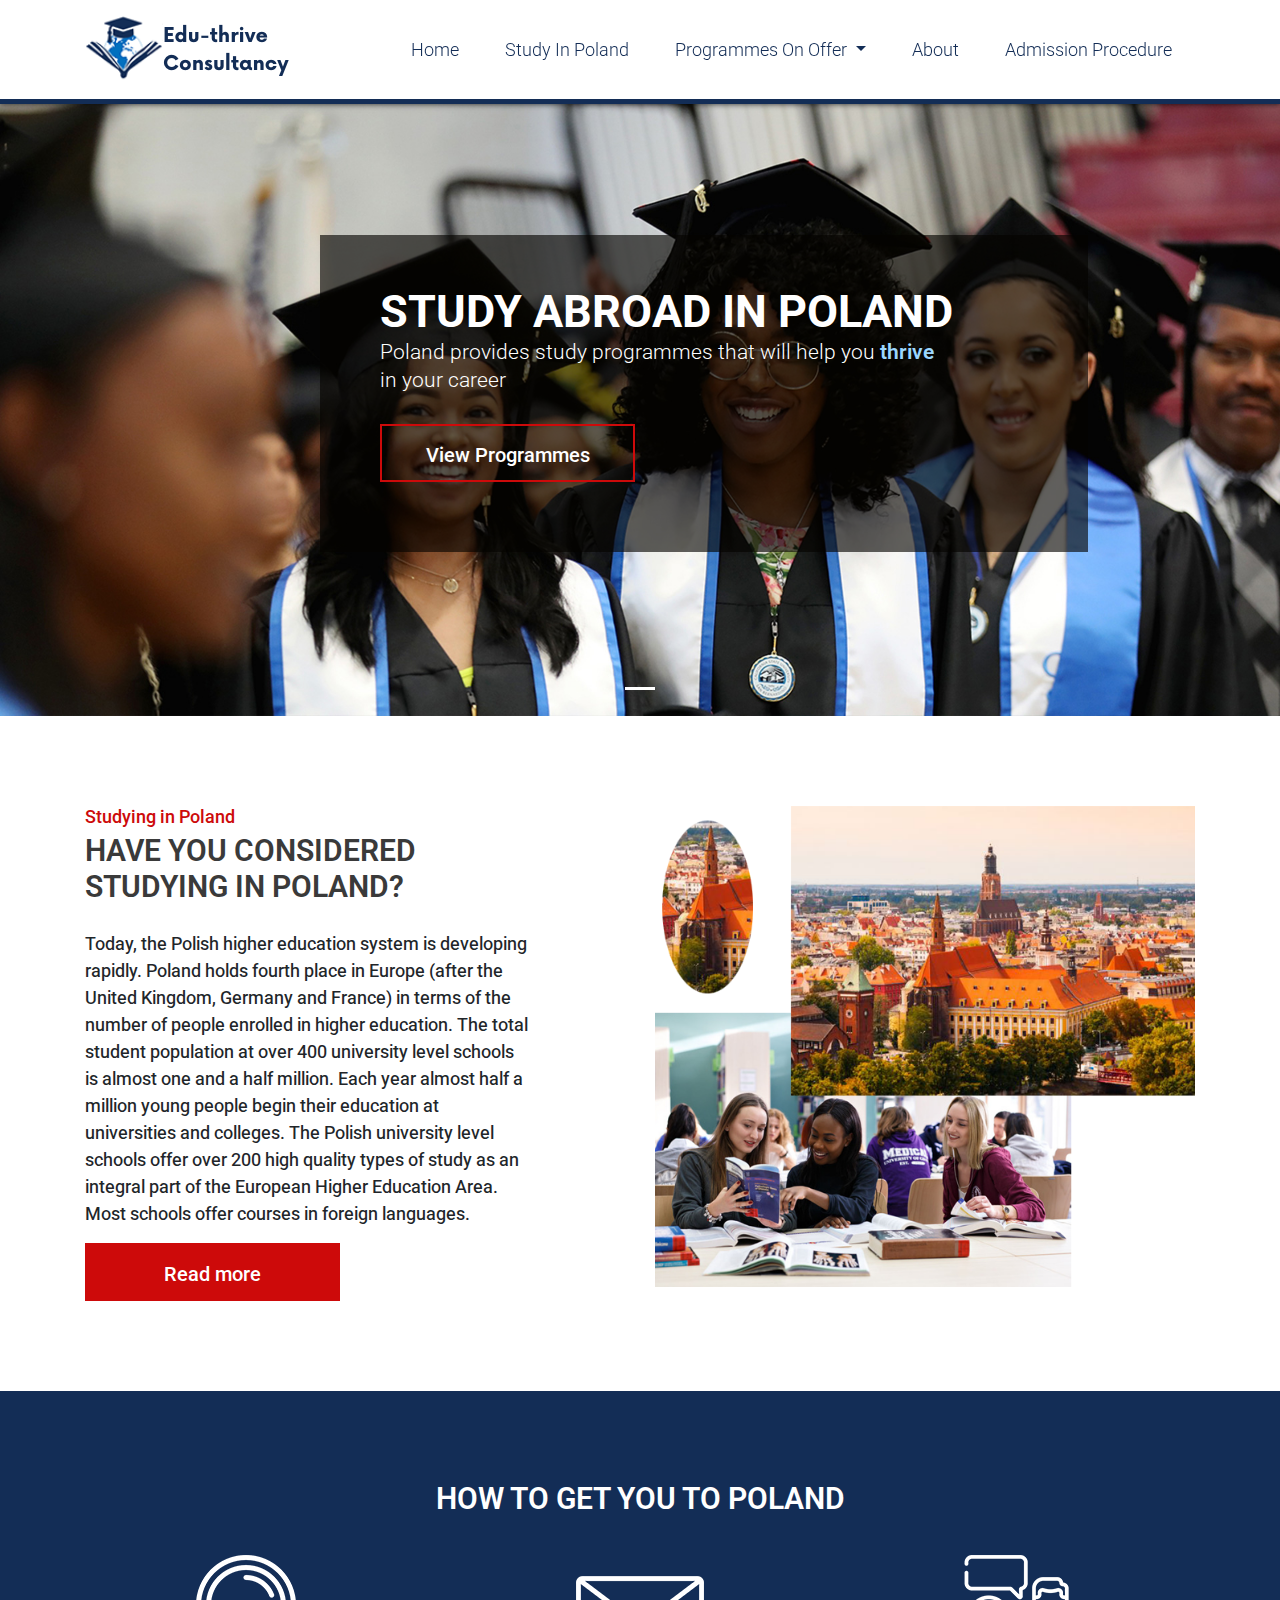
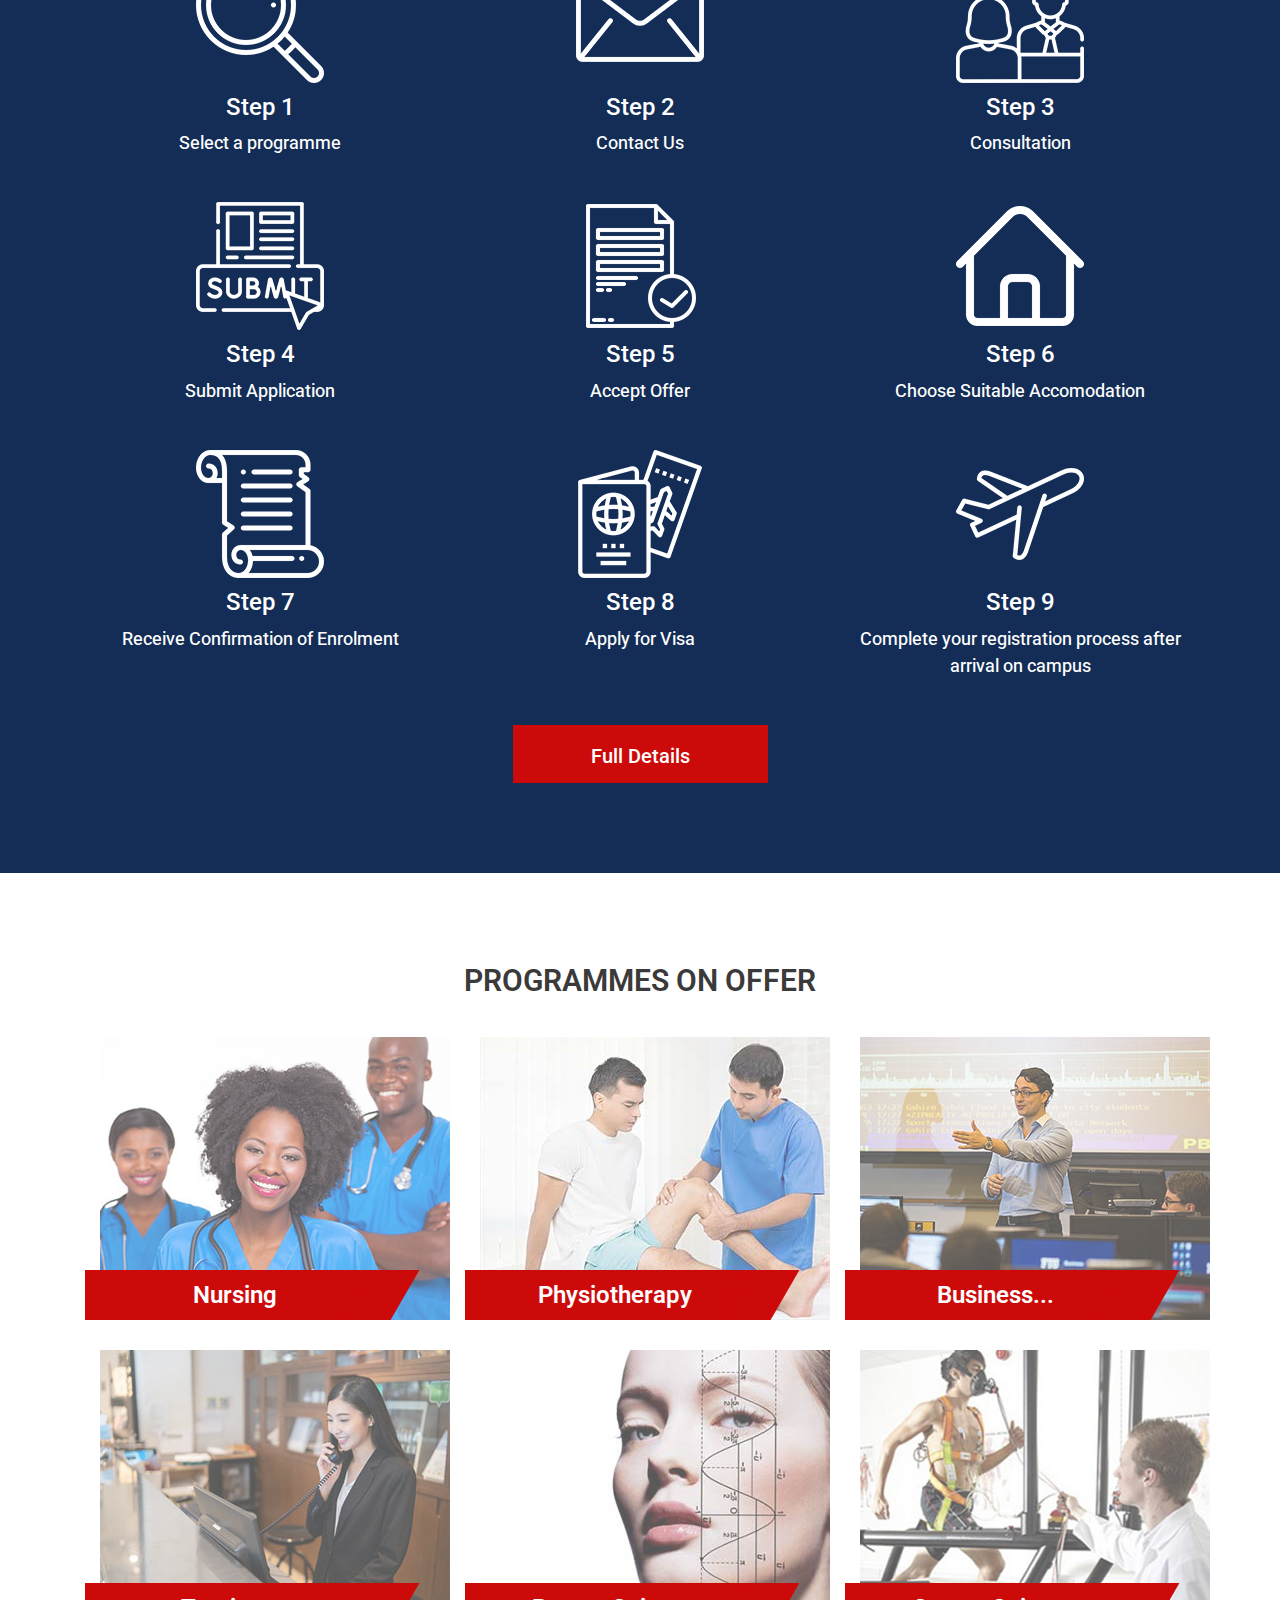
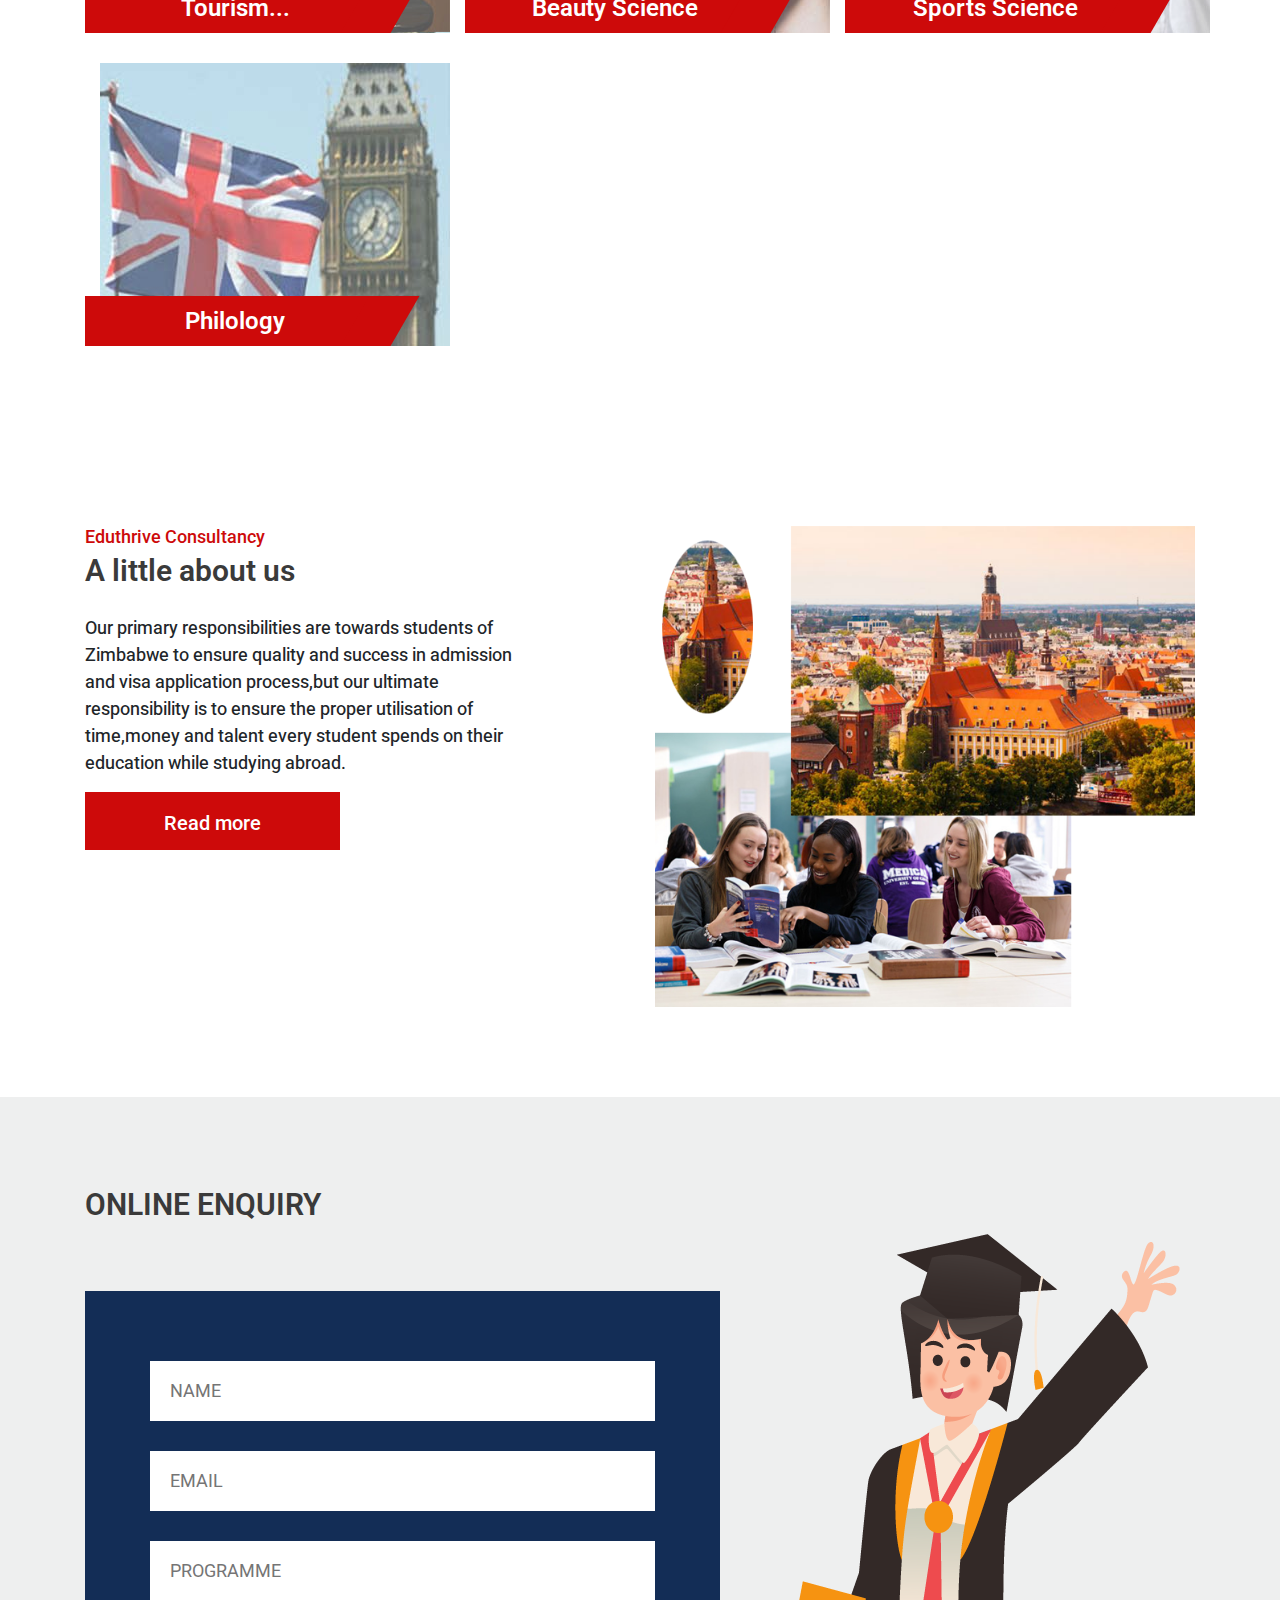
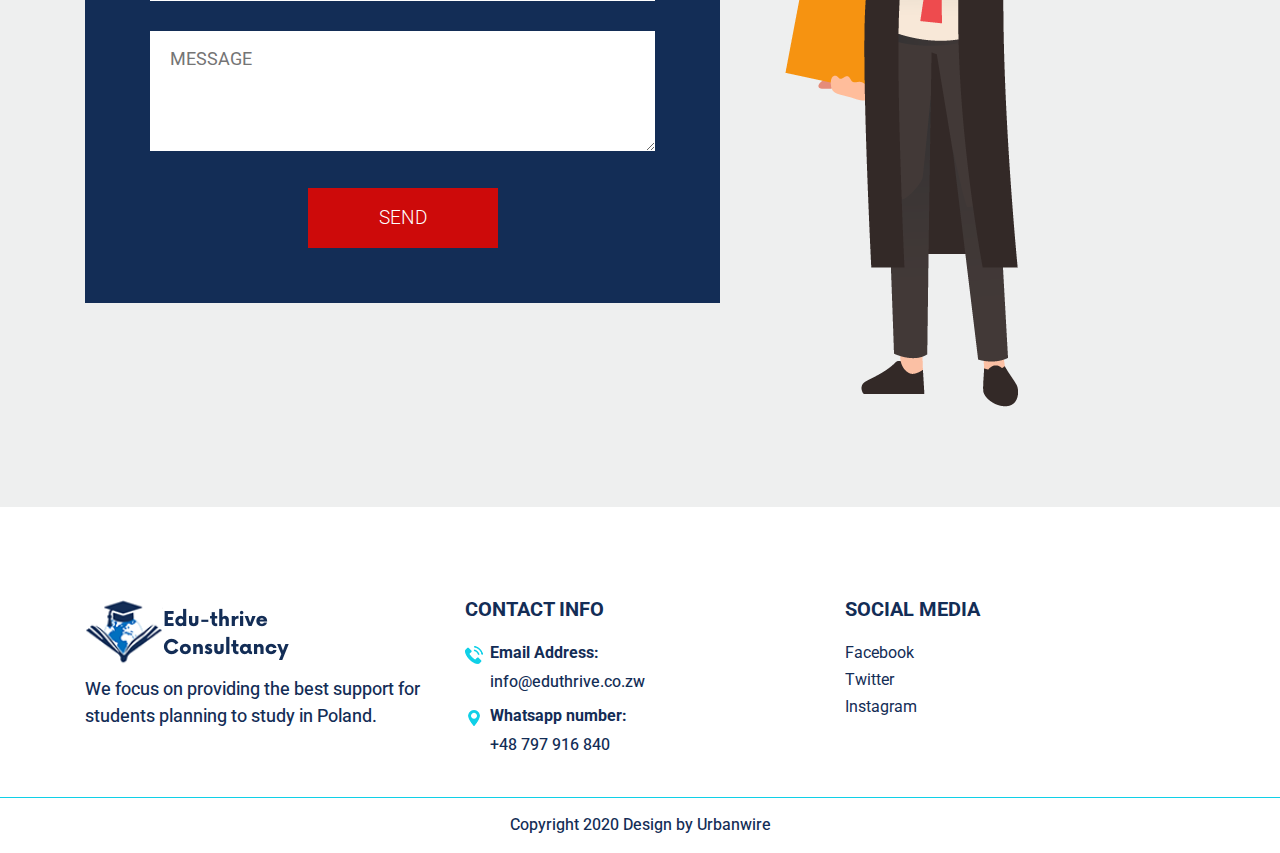
<file: index.html>
<!DOCTYPE html>
<html>

<head>
   <meta charset="utf-8">
   <meta name="viewport" content="width=device-width, initial-scale=1.0">
   <title>Edu-thrive | study abroad education consultancy</title>
   <link rel="stylesheet" href="css/bootstrap.min.css">
   <link rel="stylesheet" href="css/style.css">
   <link rel="stylesheet" href="css/fontawesome.min.css">
   <link href="https://fonts.googleapis.com/css?family=Open+Sans|Roboto" rel="stylesheet">
   <link rel="icon" href="favicon.png" sizes="16x16" type="image/png">           
   <script src="js/jquery-3.3.1.min.js"></script>
   <script src="js/bootstrap.min.js"></script>   
   <script> 
      $(function(){
        $("#footer").load("enq_sub_footer.html"); 
        $("#nav_bar").load("navbar.html"); 
      });
   </script> 
</head>

<body>

   <div id="nav_bar"></div>
   <div id="home" class="slider" style="margin-top: 100px;">
      <div id="main_slider" class="carousel slide" data-ride="carousel">
         <ol class="carousel-indicators">
            <li data-target="#main_slider" data-slide-to="0" class="active"></li>
         </ol>
         <div class="carousel-inner">
            <div class="carousel-item active">
               <img class="d-block w-100" src="imgs/slide1.jpg" alt="slider_img">
               <div class="ovarlay_slide_cont">
                  <h2>Study abroad in Poland</h2>
                  <p>Poland provides study programmes that will help you <span>thrive</span> in your career</p>
                  <a class="blue_bt" href="#programmes">View Programmes</a>
               </div>
            </div>
         </div>
      </div>
   </div>
   <div id="studying_in_poland" class="about_section layout_padding">
      <div class="container">
         <div class="row">
            <div class="col-md-5">
               <h4>Studying in Poland</h4>
               <h3 style="text-transform: none !important">HAVE YOU CONSIDERED STUDYING IN POLAND?</h3>
               <p>Today, the Polish higher education system is developing rapidly. Poland holds fourth place in Europe
                  (after the United Kingdom, Germany and France) in terms of the number of people enrolled in higher
                  education. The total student population at over 400 university level schools is almost one and a half
                  million. Each year almost half a million young people begin their education at universities and
                  colleges. The Polish university level schools offer over 200 high quality types of study as an
                  integral part of the European Higher Education Area. Most schools offer courses in foreign languages.

               </p>
               <a class="blue_bt" href="./why-poland.html">Read more</a>
            </div>
            <div class="col-md-6 offset-md-1">
               <div class="full text_align_center">
                  <img class="img-responsive" src="imgs/about.png" alt="#" />
               </div>
            </div>
         </div>
      </div>
   </div>
   <div id="admission_process" class="hiw_section layout_padding" style="background: #132d56;">
      <div class="container">
         <div class="row">
            <div class="col-md-12">
               <h3 class="white_font">How to get you to Poland</h3>

            </div>
         </div>
         <div class="row">
            <div class="col-md-4">
               <img class="margin_top_30 img-responsive center_img" src="imgs/icons/search_white.png" alt="#" />
               <h4 class="white_font  h4_top_margin">Step 1</h4>
               <p class="white_font">Select a programme</p>
            </div>
            <div class="col-md-4">
               <img class="margin_top_30 img-responsive center_img" src="imgs/icons/email.png" alt="#" />
               <h4 class="white_font  h4_top_margin">Step 2</h4>
               <p class="white_font">Contact Us</p>
            </div>
            <div class="col-md-4">
               <img class="margin_top_30 img-responsive center_img" src="imgs/icons/meeting.png" alt="#" />
               <h4 class="white_font  h4_top_margin">Step 3</h4>
               <p class="white_font">Consultation</p>
            </div>
            <div class="col-md-4">
               <img class="margin_top_30 img-responsive center_img" src="imgs/icons/submit_white.png" alt="#" />
               <h4 class="white_font  h4_top_margin">Step 4</h4>
               <p class="white_font">Submit Application</p>
            </div>
            <div class="col-md-4">
               <img class="margin_top_30 img-responsive center_img" src="imgs/icons/accept_white.png" alt="#" />
               <h4 class="white_font  h4_top_margin">Step 5</h4>
               <p class="white_font">Accept Offer</p>
            </div>
            <div class="col-md-4">
               <img class="margin_top_30 img-responsive center_img" src="imgs/icons/house_white.png" alt="#" />
               <h4 class="white_font  h4_top_margin">Step 6</h4>
               <p class="white_font">Choose Suitable Accomodation</p>
            </div>
            <div class="col-md-4">
               <img class="margin_top_30 img-responsive center_img" src="imgs/icons/ancient-scroll.png" alt="#" />
               <h4 class="white_font  h4_top_margin">Step 7</h4>
               <p class="white_font">Receive Confirmation of Enrolment</p>
            </div>
            <div class="col-md-4">
               <img class="margin_top_30 img-responsive center_img" src="imgs/icons/passport.png" alt="#" />
               <h4 class="white_font  h4_top_margin">Step 8</h4>
               <p class="white_font">Apply for Visa</p>
            </div>
            <div class="col-md-4">
               <img class="margin_top_30 img-responsive center_img" src="imgs/icons/airplane_white.png" alt="#" />
               <h4 class="white_font  h4_top_margin">Step 9</h4>
               <p class="white_font">Complete your registration process after arrival on campus</p>
            </div>
         </div>
      </div>
      <a class="admission_btn" href="./admission.html">Full Details</a>
   </div>

   <div id="programmes" class="hiw_section layout_padding">
      <div class="container">
         <div class="row">
            <div class="col-md-12">
               <h3 class="text_align_center">Programmes on Offer</h3>
            </div>
         </div>
         <div class="row">
            <div class="col-md-4 service_blog">
               <a href="./nursing.html">

                  <img class="margin_top_30 img-responsive img_opacity thumbnail" src="imgs/nursing.jpg" alt="#" />
                  <h3 class="blog_head">Nursing</h3>
            </div>
            <div class="col-md-4 service_blog">
               <a href="./physiotherapy.html">
                  <img class="margin_top_30 img-responsive img_opacity thumbnail" src="imgs/physiotherapy.jpg"
                     alt="#" />
                  <h3 class="blog_head">Physiotherapy</h3>
               </a>
            </div>
            <div class="col-md-4 service_blog">
               <a href="./business.html">
                  <img class="margin_top_30 img-responsive img_opacity" src="imgs/business.jpg" alt="#" />
                  <h3 class="blog_head">Business...</h3>
               </a>
            </div>
            <div class="col-md-4 service_blog">
               <a href="./tourism.html">
                  <img class="margin_top_30 img-responsive img_opacity" src="imgs/tourism.jpg" alt="#" />
                  <h3 class="blog_head">Tourism...</h3>
               </a>
            </div>
            <div class="col-md-4 service_blog">
               <a href="./beauty-science.html">
                  <img class="margin_top_30 img-responsive img_opacity" src="imgs/beauty_science.jpg" alt="#" />
                  <h3 class="blog_head">Beauty Science</h3>
               </a>
            </div>
            <div class="col-md-4 service_blog">
               <a href="./sport-science.html">
                  <img class="margin_top_30 img-responsive img_opacity" src="imgs/sports_science.jpg" alt="#" />
                  <h3 class="blog_head">Sports Science</h3>
               </a>
            </div>
            <div class="col-md-4 service_blog">
               <a href="./philology.html">
                  <img class="margin_top_30 img-responsive img_opacity" src="imgs/philology.jpg" alt="#" />
                  <h3 class="blog_head">Philology</h3>
               </a>
            </div>
         </div>
      </div>
   </div>
   <div id="about_us" class="about_section layout_padding">
      <div class="container">
         <div class="row">
            <div class="col-md-5">
               <h4>Eduthrive Consultancy</h4>
               <h3 style="text-transform: none !important">A little about us</h3>
               <p>
                  Our primary responsibilities are towards students of Zimbabwe to ensure quality and 
                  success in admission and visa application process,but our ultimate responsibility is to
                   ensure the proper utilisation of time,money and talent every student spends on their
                    education while studying abroad.
               </p>
               <a class="blue_bt" href="./about.html">Read more</a>
            </div>
            <div class="col-md-6 offset-md-1">
               <div class="full text_align_center">
                  <img class="img-responsive" src="imgs/about.png" alt="#" />
               </div>
            </div>
         </div>
      </div>
   </div>
   <div id="footer"></div>   
</body>

</html>
</file>
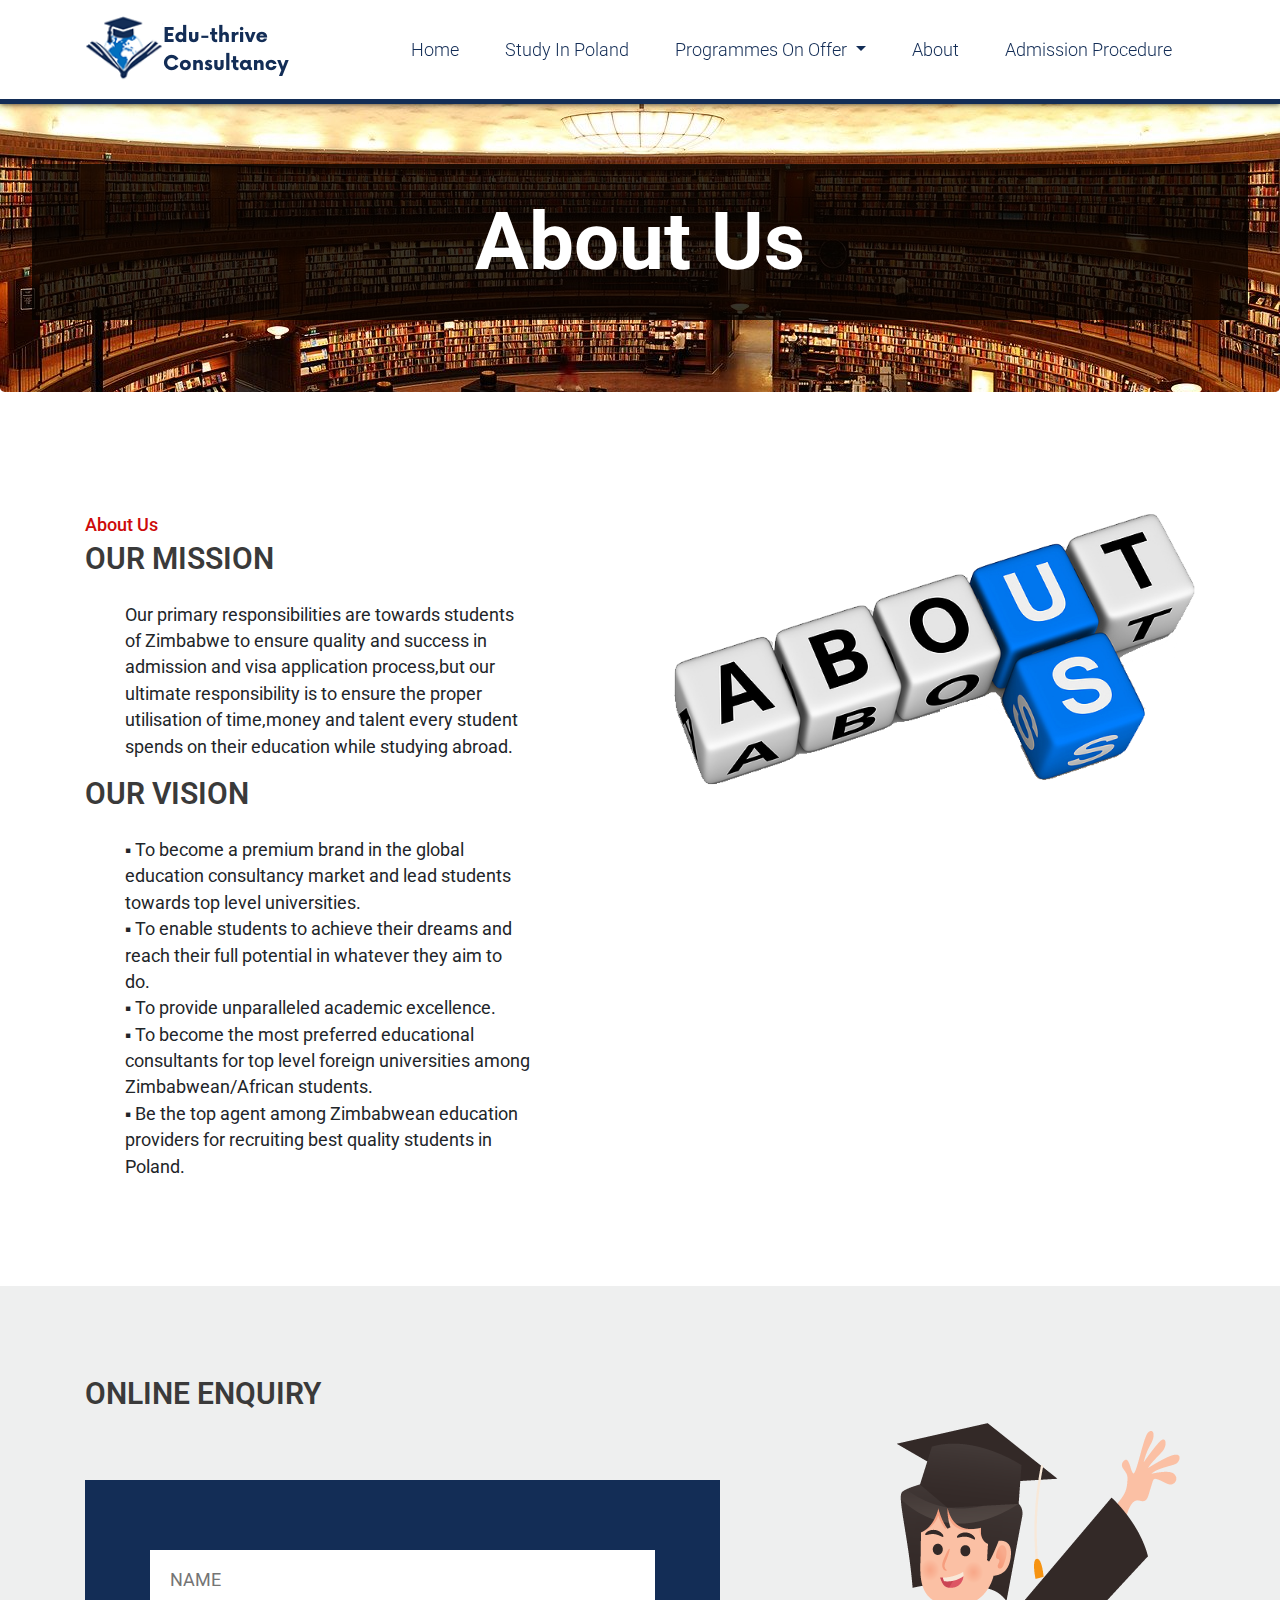
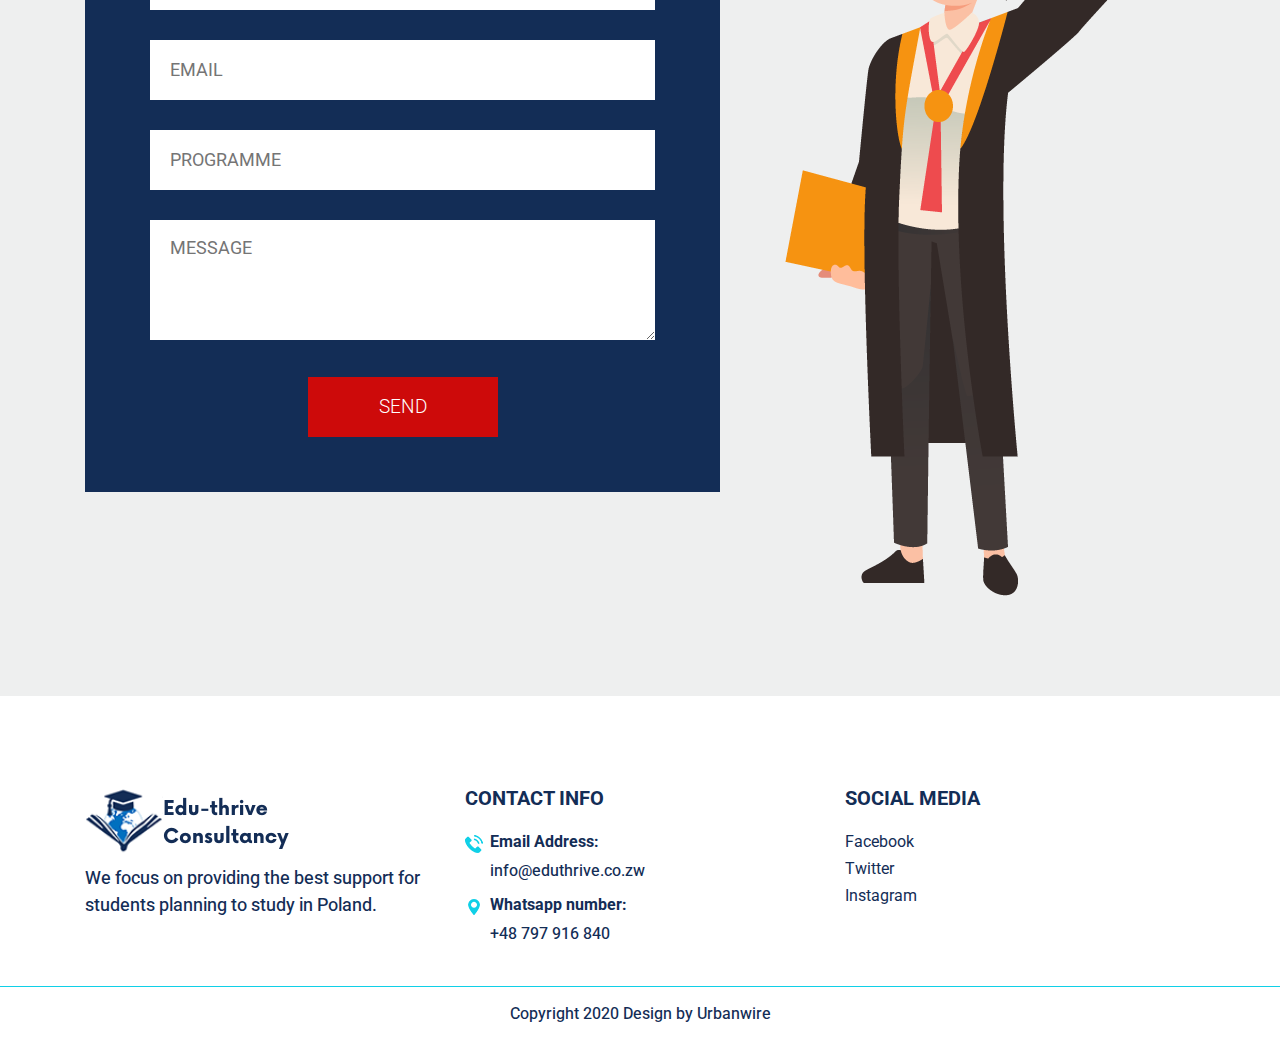
<file: about.html>
<!DOCTYPE html>
<html>

<head>
   <meta charset="utf-8">
   <meta name="viewport" content="width=device-width, initial-scale=1.0">
   <title>Edu-thrive | study abroad education consultancy</title>
   <link rel="stylesheet" href="css/bootstrap.min.css">
   <link rel="stylesheet" href="css/style.css">
   <link rel="stylesheet" href="css/fontawesome.min.css">
   <link href="https://fonts.googleapis.com/css?family=Open+Sans|Roboto" rel="stylesheet">
   <link rel="icon" href="favicon.png" sizes="16x16" type="image/png">           
   <script src="js/jquery-3.3.1.min.js"></script>
   <script src="js/bootstrap.min.js"></script>   
   <script> 
      $(function(){
        $("#footer").load("enq_sub_footer.html"); 
        $("#nav_bar").load("navbar.html"); 
      });
   </script> 
</head>

<body>

   <div id="nav_bar"></div>
   


   <div class="jumbotron headerMain" id="why_poland_header">
    <h1 class="display-4">About Us</h1>
    </div>   


   <div id="studying_in_poland" class="about_section layout_padding">
      <div class="container">
         <div class="row">
            <div class="col-md-5">
               <h4>About Us</h4>
               <h3 style="text-transform: none !important">OUR MISSION</h3>
               <ul>
                <li>
                    Our primary responsibilities are towards students of Zimbabwe to ensure quality 
                    and success in admission and visa application process,but our ultimate responsibility 
                    is to ensure the proper utilisation of time,money and talent every student spends on 
                    their education while studying abroad.
                </li>               
                
              </ul>

              <h3 style="text-transform: none !important">OUR VISION</h3>
              <ul>
                <li>&#9642;
                     To become a premium brand in the global education consultancy market and lead students towards top level universities.
                </li>    
                <li>&#9642;
                    To enable students to achieve their dreams and reach their full potential in whatever they aim to do. 
                </li>    
                <li>&#9642;
                    To provide unparalleled academic excellence. 
                </li>    
                <li>&#9642;
                    To become the most preferred educational consultants for top level foreign universities among Zimbabwean/African students.
                </li>         
                <li>&#9642;
                    Be the top agent among Zimbabwean education providers for recruiting best quality students in Poland.
                </li>               
               
             </ul>
            </div>
            <div class="col-md-6 offset-md-1">
               <div class="full text_align_center">
                <img class="img-responsive" src="imgs/about_us.png" alt="#" />
            </div>
            </div>
         </div>
      </div>
   </div>
   <div id="footer"></div>
   
</body>

</html>
</file>
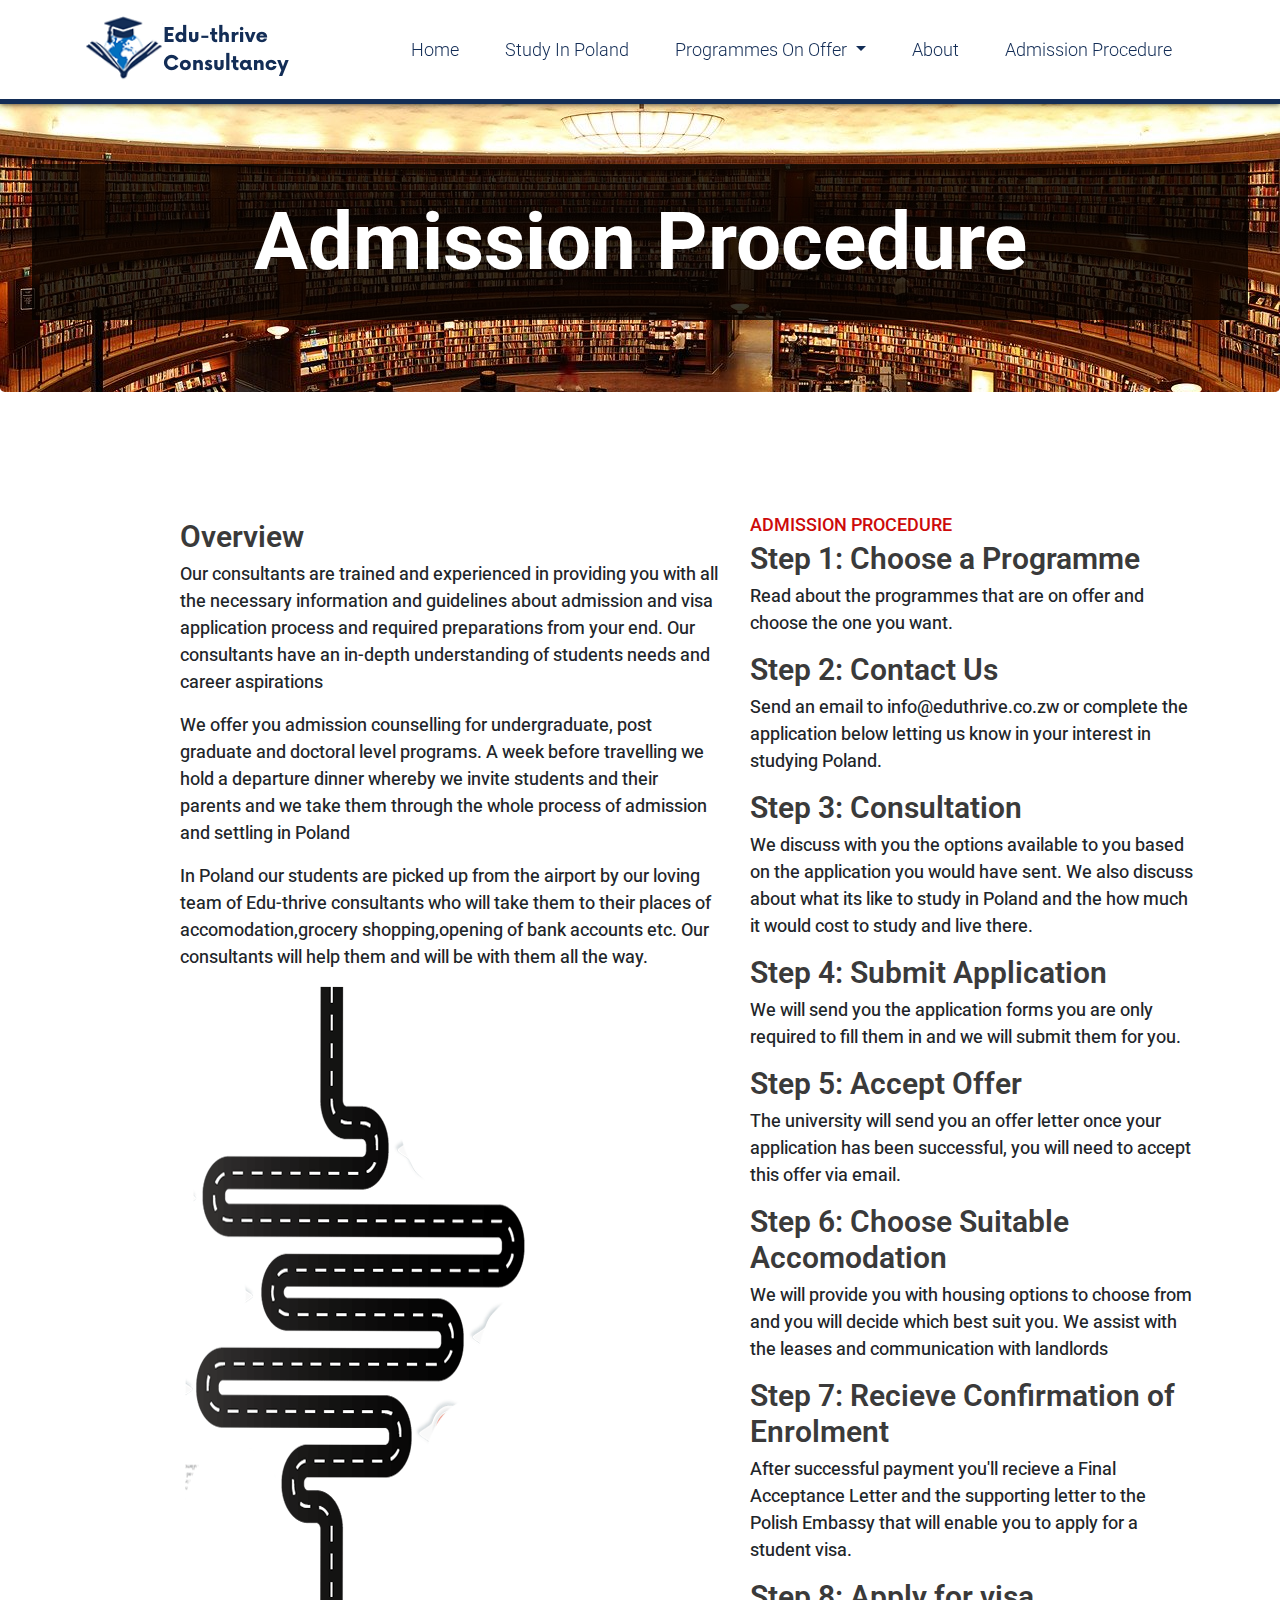
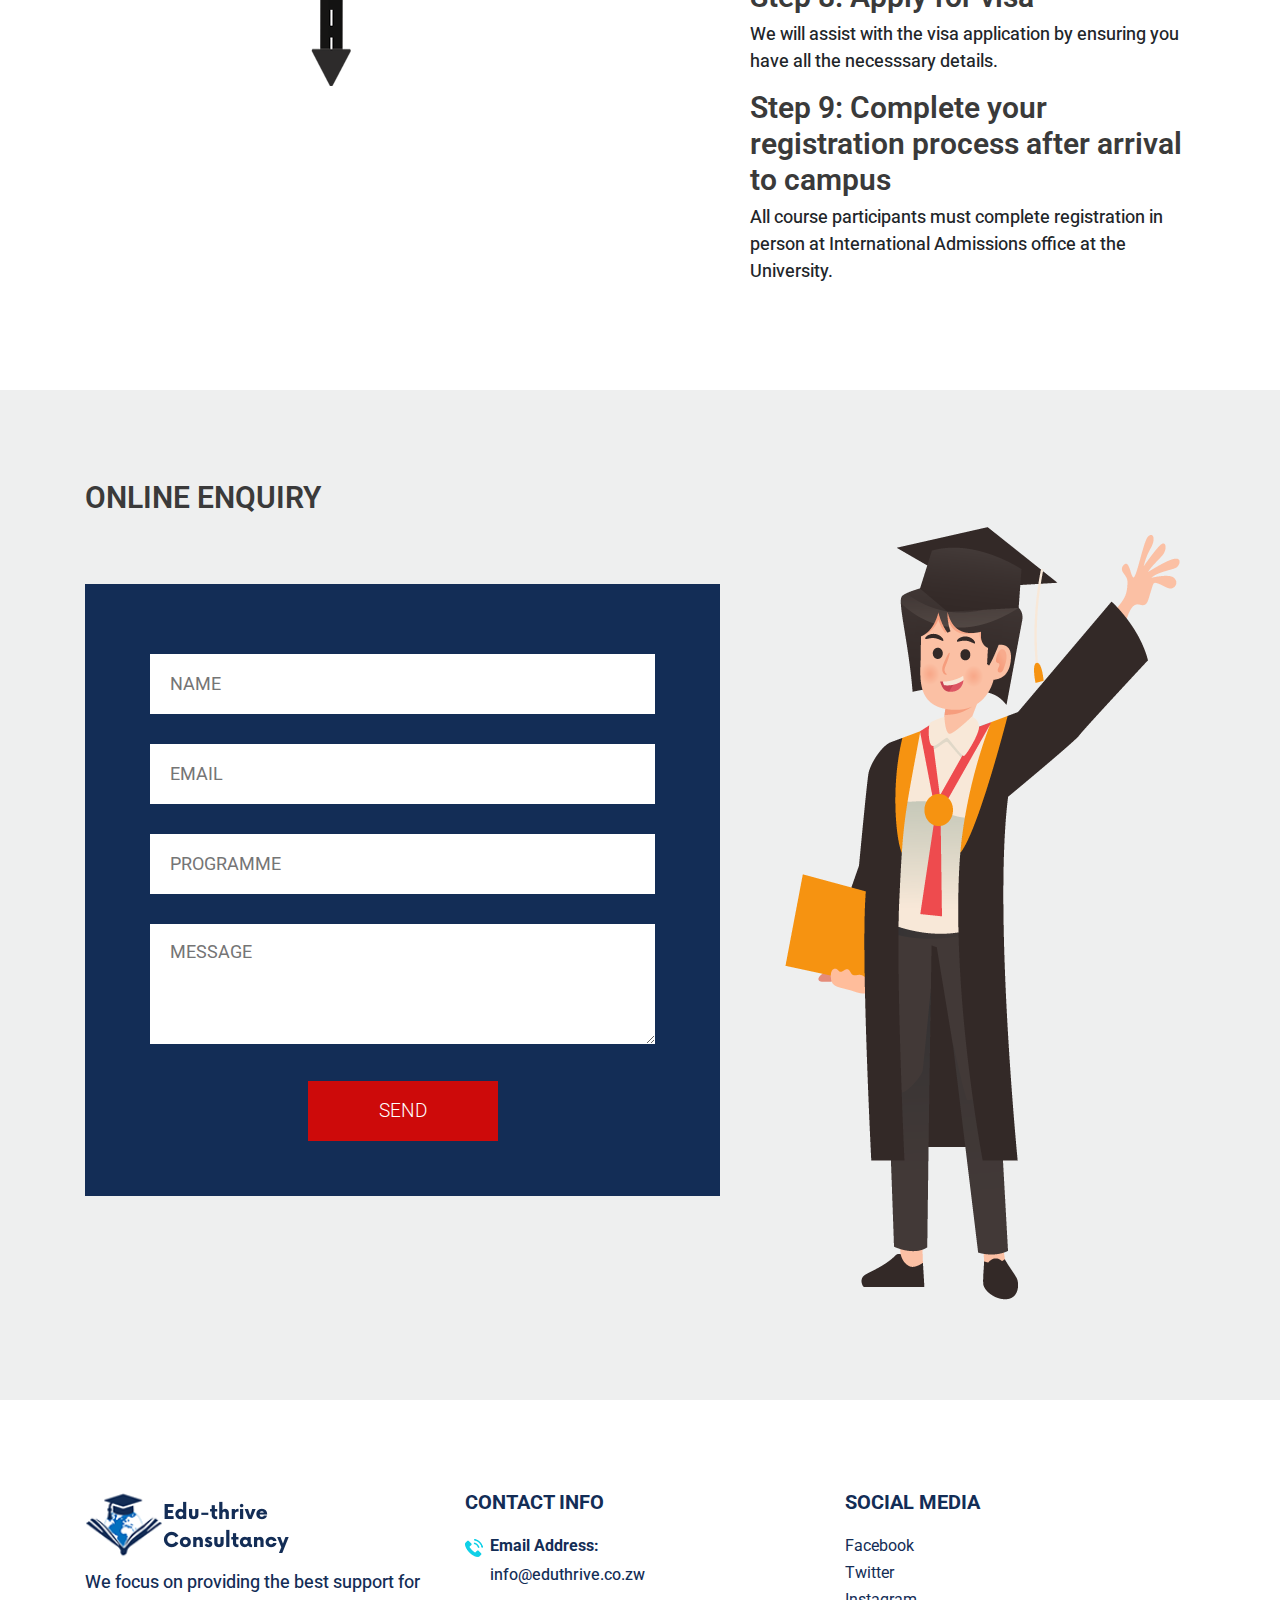
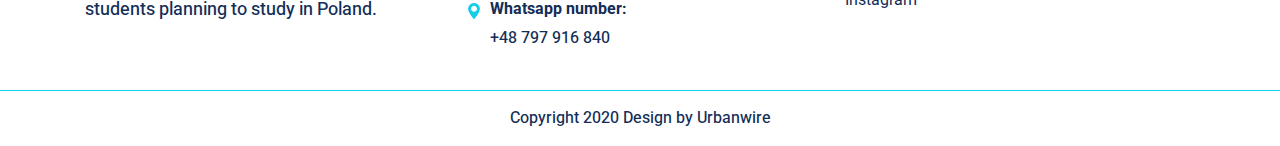
<file: admission.html>
<!DOCTYPE html>
<html>

<head>
   <meta charset="utf-8">
   <meta name="viewport" content="width=device-width, initial-scale=1.0">
   <title>Edu-thrive | study abroad education consultancy</title>
   <link rel="stylesheet" href="css/bootstrap.min.css">
   <link rel="stylesheet" href="css/style.css">
   <link rel="stylesheet" href="css/fontawesome.min.css">
   <link href="https://fonts.googleapis.com/css?family=Open+Sans|Roboto" rel="stylesheet">
   <link rel="icon" href="favicon.png" sizes="16x16" type="image/png">
   <script src="js/jquery-3.3.1.min.js"></script>
   <script src="js/bootstrap.min.js"></script>
   <script> 
      $(function(){
        $("#footer").load("enq_sub_footer.html"); 
        $("#nav_bar").load("navbar.html"); 
      });
   </script> 
</head>

<body>

   <div id="nav_bar"></div>


   <div class="jumbotron headerMain" id="why_poland_header">
    <h1 class="display-4">Admission Procedure</h1>
    </div>      


   <div id="studying_in_poland" class="about_section layout_padding">
      <div class="container">
         <div class="row">
            <div class="col-md-6 offset-md-1">
               <div class="full ">
                   
                <h3 style="text-transform: none !important; margin: 5px 0">Overview</h3>
                <p>
                    Our consultants are trained and experienced in providing you with all
                     the necessary information and guidelines about admission and visa
                      application process and required preparations from your end.
                       Our consultants have an in-depth understanding of students
                        needs and career aspirations

                </p>
                <p>
                    We offer you admission counselling for undergraduate,
                    post graduate and doctoral level programs.

A week before travelling we hold a departure dinner whereby we invite students 
and their parents and we take them through the whole process of admission and settling in Poland
                </p>
                <p>
 In Poland our students are picked up from the airport by our 
 loving team of Edu-thrive consultants who will take them to their
  places of accomodation,grocery shopping,opening of bank accounts etc. Our consultants will help them and will be with them all the way.
                </p>
                <img class="img-responsive" src="imgs/roadmap.png" alt="#" />
            </div>
            </div>
            <div class="col-md-5">
                <h4>ADMISSION PROCEDURE</h4>
                <h3 style="text-transform: none !important; margin: 5px 0">Step 1: Choose a Programme</h3>
                <p>Read about the programmes that are on offer and choose the one you want.
                </p>
                
                <h3 style="text-transform: none !important; margin: 5px 0">Step 2: Contact Us</h3>
                <p>Send an email to info@eduthrive.co.zw or complete the application below letting us know in your interest in studying Poland.
                </p>
                
                <h3 style="text-transform: none !important; margin: 5px 0">Step 3: Consultation</h3>
                <p>
                    We discuss with you the options available to you based on the application you would have sent. We also discuss about what its like to study in Poland and the how much it would cost to study and live there.
                </p>
                
                <h3 style="text-transform: none !important; margin: 5px 0">Step 4: Submit Application</h3>
                <p>
                    We will send you the application forms you are only required to fill them in and we will submit them for you.
                </p>
                
                <h3 style="text-transform: none !important; margin: 5px 0">Step 5: Accept Offer</h3>
                <p>
                    The university will send you an offer letter once your application has been successful, you will need to accept this offer via email.
                </p>
                
                <h3 style="text-transform: none !important; margin: 5px 0">Step 6: Choose Suitable Accomodation</h3>
                <p>
                    We will provide you with housing options to choose from and you will decide which best suit you. We assist with the leases and communication with landlords

                </p>
                
                <h3 style="text-transform: none !important; margin: 5px 0">Step 7: Recieve Confirmation of Enrolment</h3>
                <p>
                    After successful payment you'll recieve a Final
                    Acceptance Letter and the supporting letter to
                    the Polish Embassy that will enable
                    you to apply for a student visa.

                </p>
                
                <h3 style="text-transform: none !important; margin: 5px 0">Step 8: Apply for visa</h3>
                <p>
                    We will assist with the visa application by ensuring you have all the necesssary details.

                </p>
                
                <h3 style="text-transform: none !important; margin: 5px 0">Step 9: Complete your registration process
                    after arrival to campus</h3>
                <p>
                    All course participants must complete registration
                    in person at International Admissions office at
                    the University.

                </p>


            </div>
         </div>
      </div>
   </div>
   <div id = "footer"></div>
</body>

</html>
</file>
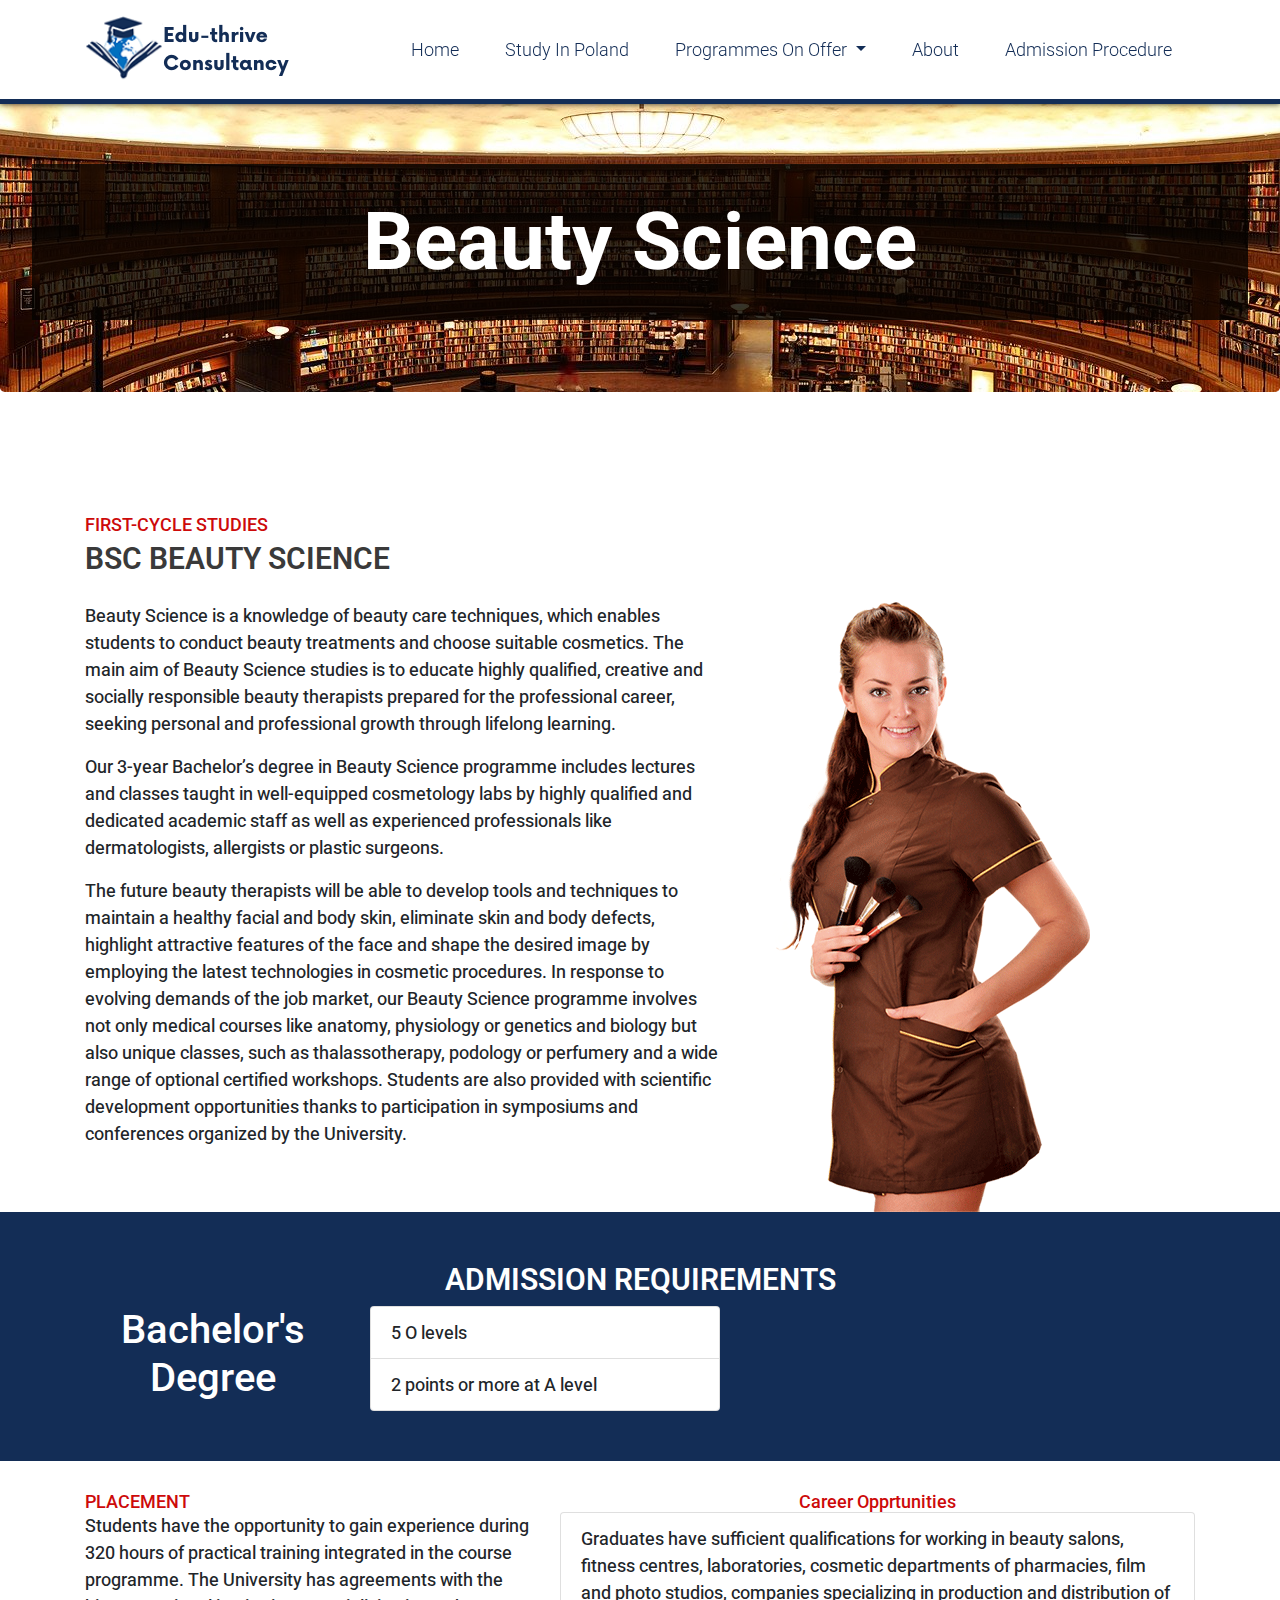
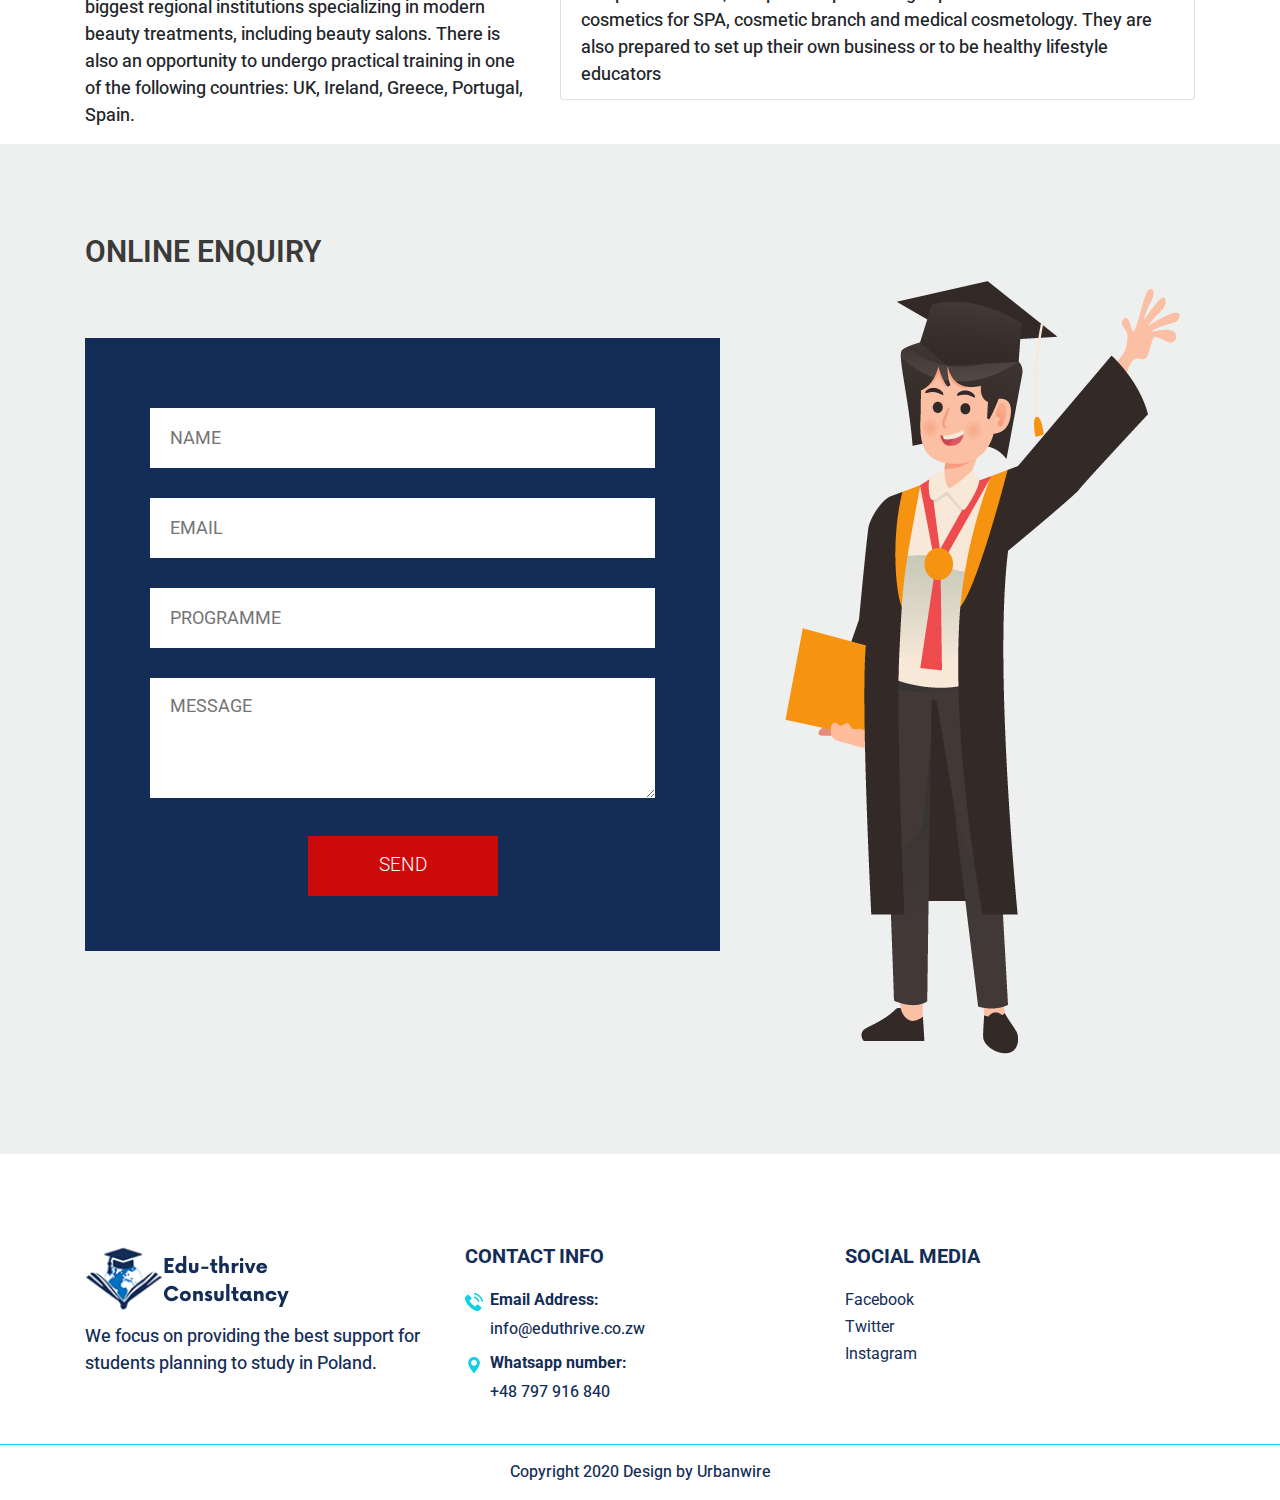
<file: beauty-science.html>
<!DOCTYPE html>
<html>
   <head>
      <meta charset="utf-8">
      <meta name="viewport" content="width=device-width, initial-scale=1.0">
      <title>Edu-thrive | study abroad education consultancy</title>
      <link rel="stylesheet" href="css/bootstrap.min.css">
      <link rel="stylesheet" href="css/style.css">
      <link rel="stylesheet" href="css/fontawesome.min.css">
      <link href="https://fonts.googleapis.com/css?family=Open+Sans|Roboto" rel="stylesheet">
      <link rel="icon" href="favicon.png" sizes="16x16" type="image/png">
      <script src="js/jquery-3.3.1.min.js"></script>
      <script src="js/bootstrap.min.js"></script>
      <script> 
         $(function(){
           $("#footer").load("enq_sub_footer.html"); 
           $("#nav_bar").load("navbar.html"); 
         });
      </script> 
   </head>
   
   <body>

      <div id="nav_bar"></div>

    <div class="jumbotron headerMain" id="why_poland_header">
        <h1 class="display-4">Beauty Science</h1>
    </div>

    
    <div id="studying_in_poland" class="about_section layout_padding" style="padding: 90px 0 0 0;">
        <div class="container">
                 <h4>FIRST-CYCLE STUDIES</h4>
                 <h3 style="text-transform: none !important">BSC BEAUTY SCIENCE</h3>
                 <div class="row">
                     <div class="col-md-7">
                         <P>
                            Beauty Science is a knowledge of beauty care
                            techniques, which enables students to conduct
                            beauty treatments and choose suitable cosmetics.
                            The main aim of Beauty Science studies is
                            to educate highly qualified, creative and socially
                            responsible beauty therapists prepared for the
                            professional career, seeking personal and
                            professional growth through lifelong learning.
                         </P>
                        <p>
                            Our 3-year Bachelor’s degree in Beauty Science
                            programme includes lectures and classes taught in
                            well-equipped cosmetology labs by highly qualified and
                            dedicated academic staff as well as experienced
                            professionals like dermatologists, allergists or plastic surgeons.
                        </p>
                        <P>
                            The future beauty therapists will be able to develop
                            tools and techniques to maintain a healthy facial and
                            body skin, eliminate skin and body defects, highlight
                            attractive features of the face and shape the desired
                            image by employing the latest technologies in cosmetic
                            procedures. In response to evolving demands of the
                            job market, our Beauty Science programme involves
                            not only medical courses like anatomy, physiology or
                            genetics and biology but also unique classes, such as
                            thalassotherapy, podology or perfumery and a wide
                            range of optional certified workshops.
                            Students are also provided with scientific development
                            opportunities thanks to participation in symposiums
                            and conferences organized by the University.
                        </P>
                     </div>
                     <div class="col-md-5">                         
                        <img class="img-responsive" src="imgs/beautician.png" alt="#" />
                     </div>
                 </div>
        </div>
     </div>
     
     
     <div id="admission_process" class="hiw_section layout_padding2" style="background: #132d56;">
        <div class="container">
           <div class="row">
              <div class="col-md-12">
                 <h3 class="white_font">Admission requirements</h3>
              </div>
           </div>
           <div class="row">
              <div class="col-md-3">
                  <h1 style="color: #fff;text-align: center;">Bachelor's Degree</h1>
              </div>
              <div class="col-md-4">
                  
                <ul class="list-group list-group-horizontal-md">
                    <li class="list-group-item">5 O levels</li>
                    <li class="list-group-item">2 points or more at A level</li>
                  </ul>     
              </div>
           </div>
        </div>
     </div>

     <div id="studying_in_poland" class="about_section layout_padding" style="padding: 0;">
         <div class="container">
                  <div class="row">
                      <div class="col-md-5">                         
                         <h4>PLACEMENT</h4>
                         <p>
                            Students have the opportunity to gain experience
                            during 320 hours of practical training integrated in the
                            course programme. The University has agreements with
                            the biggest regional institutions specializing in modern
                            beauty treatments, including beauty salons. There is also
                            an opportunity to undergo practical training in one of the
                            following countries: UK, Ireland, Greece, Portugal, Spain.
                         </p>
                      </div>
                      <div class="col-md-7">                         
                         <h4 style="text-align: center;">Career Opprtunities</h4>    
                         <ul class="list-group list-group-horizontal-md">
                             <li class="list-group-item">
                                Graduates have sufficient qualifications for working in
                                beauty salons, fitness centres, laboratories, cosmetic
                                departments of pharmacies, film and photo studios,
                                companies specializing in production and distribution of
                                cosmetics for SPA, cosmetic branch and medical
                                cosmetology. They are also prepared to set up their own
                                business or to be healthy lifestyle educators
                             </li>
                           </ul>                     
                      </div>
                  </div>
         </div>
      </div>
      
      <div id="footer"></div>
   </body>
</html>
</file>
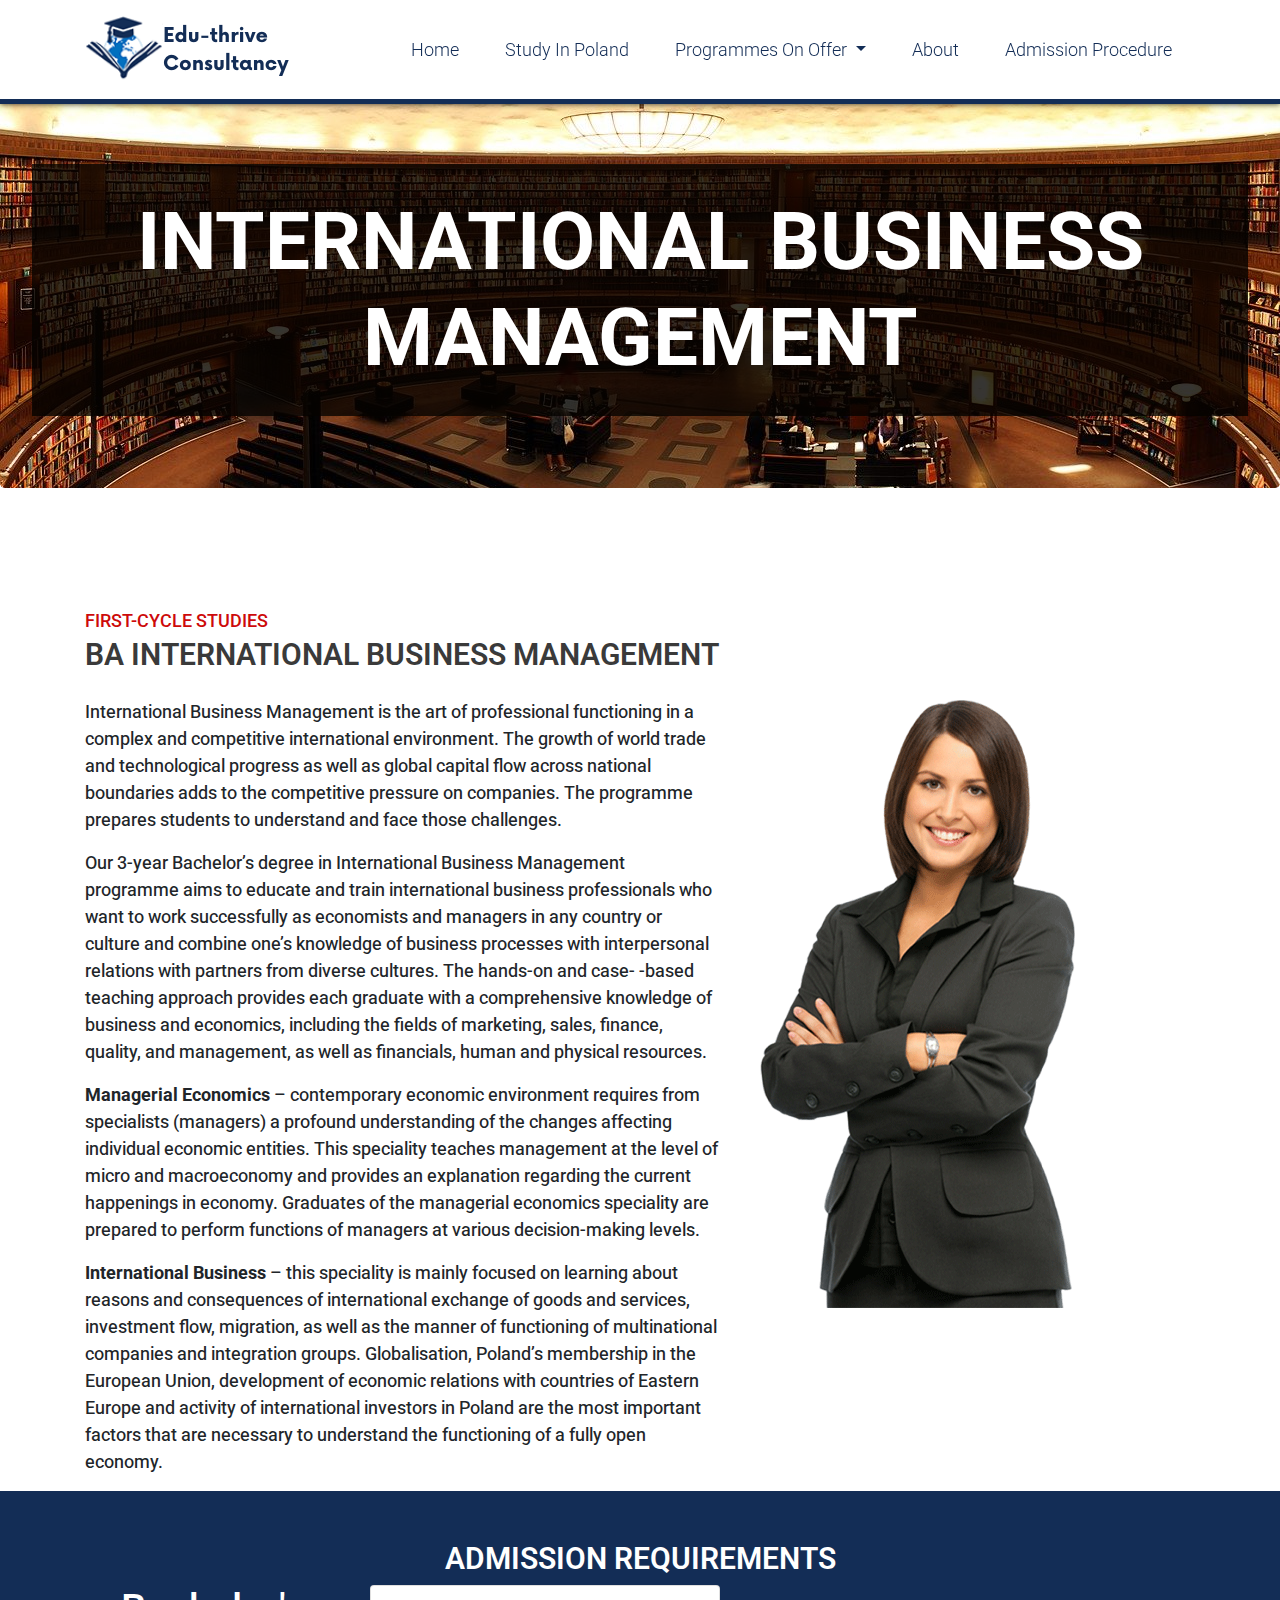
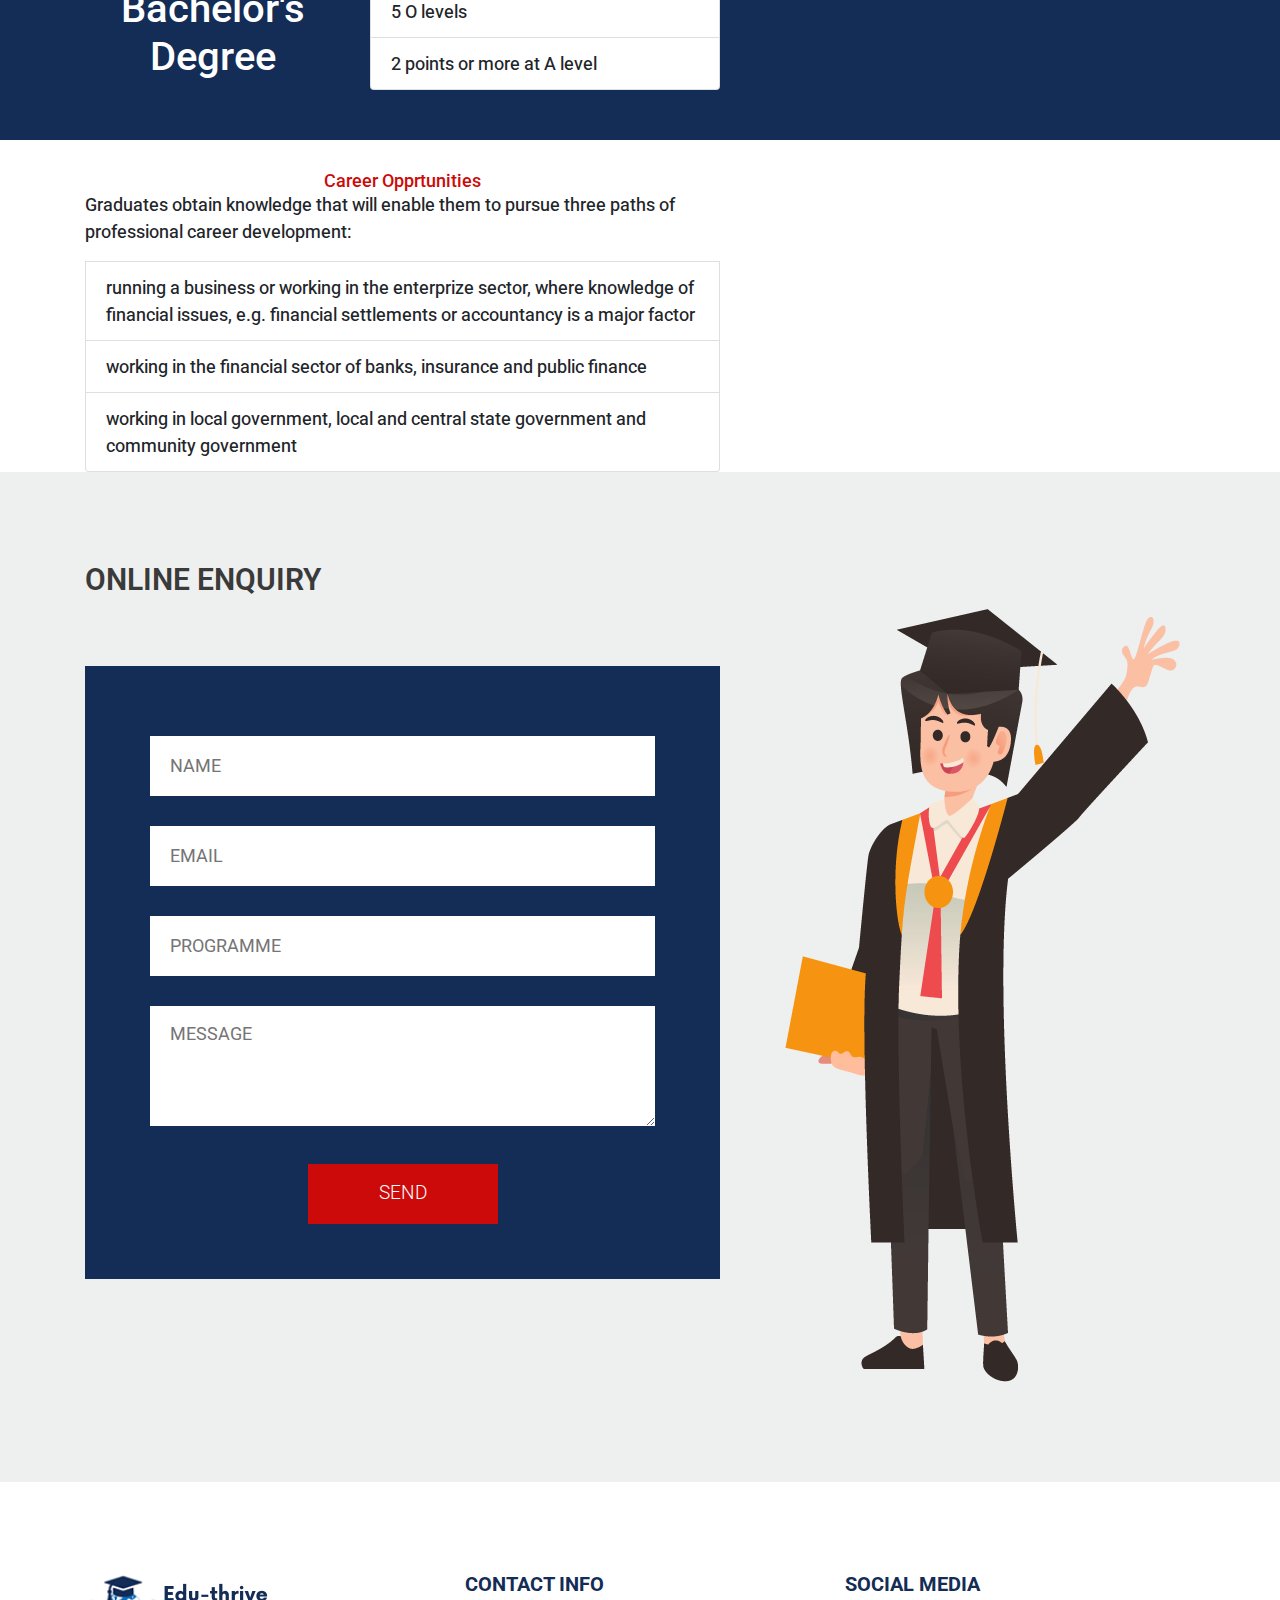
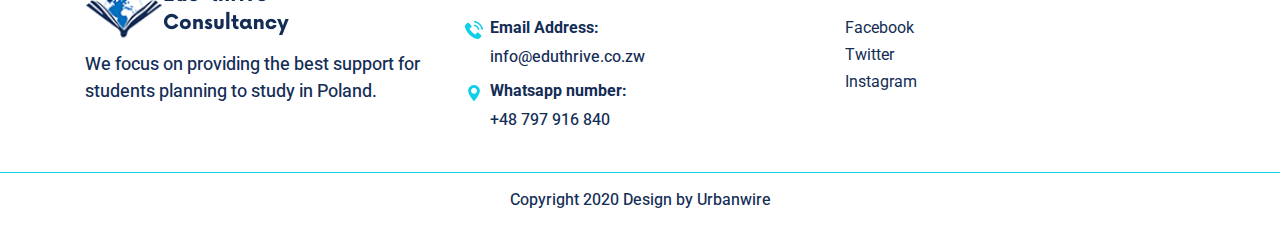
<file: business.html>
<!DOCTYPE html>
<html>
   <head>
      <meta charset="utf-8">
      <meta name="viewport" content="width=device-width, initial-scale=1.0">
      <title>Edu-thrive | study abroad education consultancy</title>
      <link rel="stylesheet" href="css/bootstrap.min.css">
      <link rel="stylesheet" href="css/style.css">
      <link rel="stylesheet" href="css/fontawesome.min.css">
      <link href="https://fonts.googleapis.com/css?family=Open+Sans|Roboto" rel="stylesheet">
      <link rel="icon" href="favicon.png" sizes="16x16" type="image/png">
      <script src="js/jquery-3.3.1.min.js"></script>
      <script src="js/bootstrap.min.js"></script>
      <script> 
         $(function(){
           $("#footer").load("enq_sub_footer.html"); 
           $("#nav_bar").load("navbar.html"); 
         });
      </script> 
   </head>
   
   <body>

      <div id="nav_bar"></div>

    <div class="jumbotron headerMain" id="why_poland_header">
        <h1 class="display-4">INTERNATIONAL BUSINESS MANAGEMENT</h1>
    </div>

    
    <div id="studying_in_poland" class="about_section layout_padding" style="padding: 90px 0 0 0;">
        <div class="container">
                 <h4>FIRST-CYCLE STUDIES</h4>
                 <h3 style="text-transform: none !important">BA INTERNATIONAL BUSINESS MANAGEMENT</h3>
                 <div class="row">
                     <div class="col-md-7">
                         <P>
                            International Business Management is the art of
                            professional functioning in a complex and competitive
                            international environment. The growth of
                            world trade and technological progress as well
                            as global capital flow across national boundaries
                            adds to the competitive pressure on companies.
                            The programme prepares students to understand
                            and face those challenges.
                         </P>
                        <p>
                            Our 3-year Bachelor’s degree in International
                            Business Management programme aims to educate
                            and train international business professionals who
                            want to work successfully as economists and managers
                            in any country or culture and combine one’s knowledge
                            of business processes with interpersonal relations with
                            partners from diverse cultures. The hands-on and case-
                            -based teaching approach provides each graduate with
                            a comprehensive knowledge of business and economics,
                            including the fields of marketing, sales, finance,
                            quality, and management, as well as financials, human
                            and physical resources.
                        </p>
                        <P>
                            <strong>Managerial Economics</strong> – contemporary economic
                            environment requires from specialists (managers) a
                            profound understanding of the changes affecting
                            individual economic entities. This speciality teaches
                            management at the level of micro and macroeconomy and
                            provides an explanation regarding the current happenings
                            in economy. Graduates of the managerial economics
                            speciality are prepared to perform functions of
                            managers at various decision-making levels.
                        </P>
                        <P>
                            <strong>International Business</strong> – this speciality is mainly focused
                            on learning about reasons and consequences of
                            international exchange of goods and services, investment
                            flow, migration, as well as the manner of functioning
                            of multinational companies and integration
                            groups. Globalisation, Poland’s membership in the European
                            Union, development of economic relations with
                            countries of Eastern Europe and activity of international
                            investors in Poland are the most important factors that
                            are necessary to understand the functioning of a fully
                            open economy.
                        </P>
                     </div>
                     <div class="col-md-5">                         
                        <img class="img-responsive" src="imgs/tourism_manager.png" alt="#" />
                     </div>
                 </div>
        </div>
     </div>
     
     
     <div id="admission_process" class="hiw_section layout_padding2" style="background: #132d56;">
        <div class="container">
           <div class="row">
              <div class="col-md-12">
                 <h3 class="white_font">Admission requirements</h3>
              </div>
           </div>
           <div class="row">
              <div class="col-md-3">
                  <h1 style="color: #fff;text-align: center;">Bachelor's Degree</h1>
              </div>
              <div class="col-md-4">
                  
                <ul class="list-group list-group-horizontal-md">
                    <li class="list-group-item">5 O levels</li>
                    <li class="list-group-item">2 points or more at A level</li>
                  </ul>     
              </div>
           </div>
        </div>
     </div>

     <div id="studying_in_poland" class="about_section layout_padding" style="padding: 0;">
         <div class="container">
                  <div class="row">
                      <div class="col-md-7">                         
                         <h4 style="text-align: center;">Career Opprtunities</h4>    
                         <ul class="list-group list-group-horizontal-md">
                             <p>
                                Graduates obtain knowledge that will enable them to
                                pursue three paths of professional career development:
                             </p>
                             <li class="list-group-item">
                                running a business or working in the enterprize sector,
                                where knowledge of financial issues, e.g. financial
                                settlements or accountancy is a major factor                                

                             </li>
                             <li class="list-group-item">
                                working in the financial sector of banks, insurance and
                                public finance
                             </li>
                             <li class="list-group-item">
                                working in local government, local and central state
                                government and community government
                             </li>
                           </ul>                     
                      </div>
                  </div>
         </div>
      </div>
      <div id="footer"></div>
   </body>
</html>
</file>
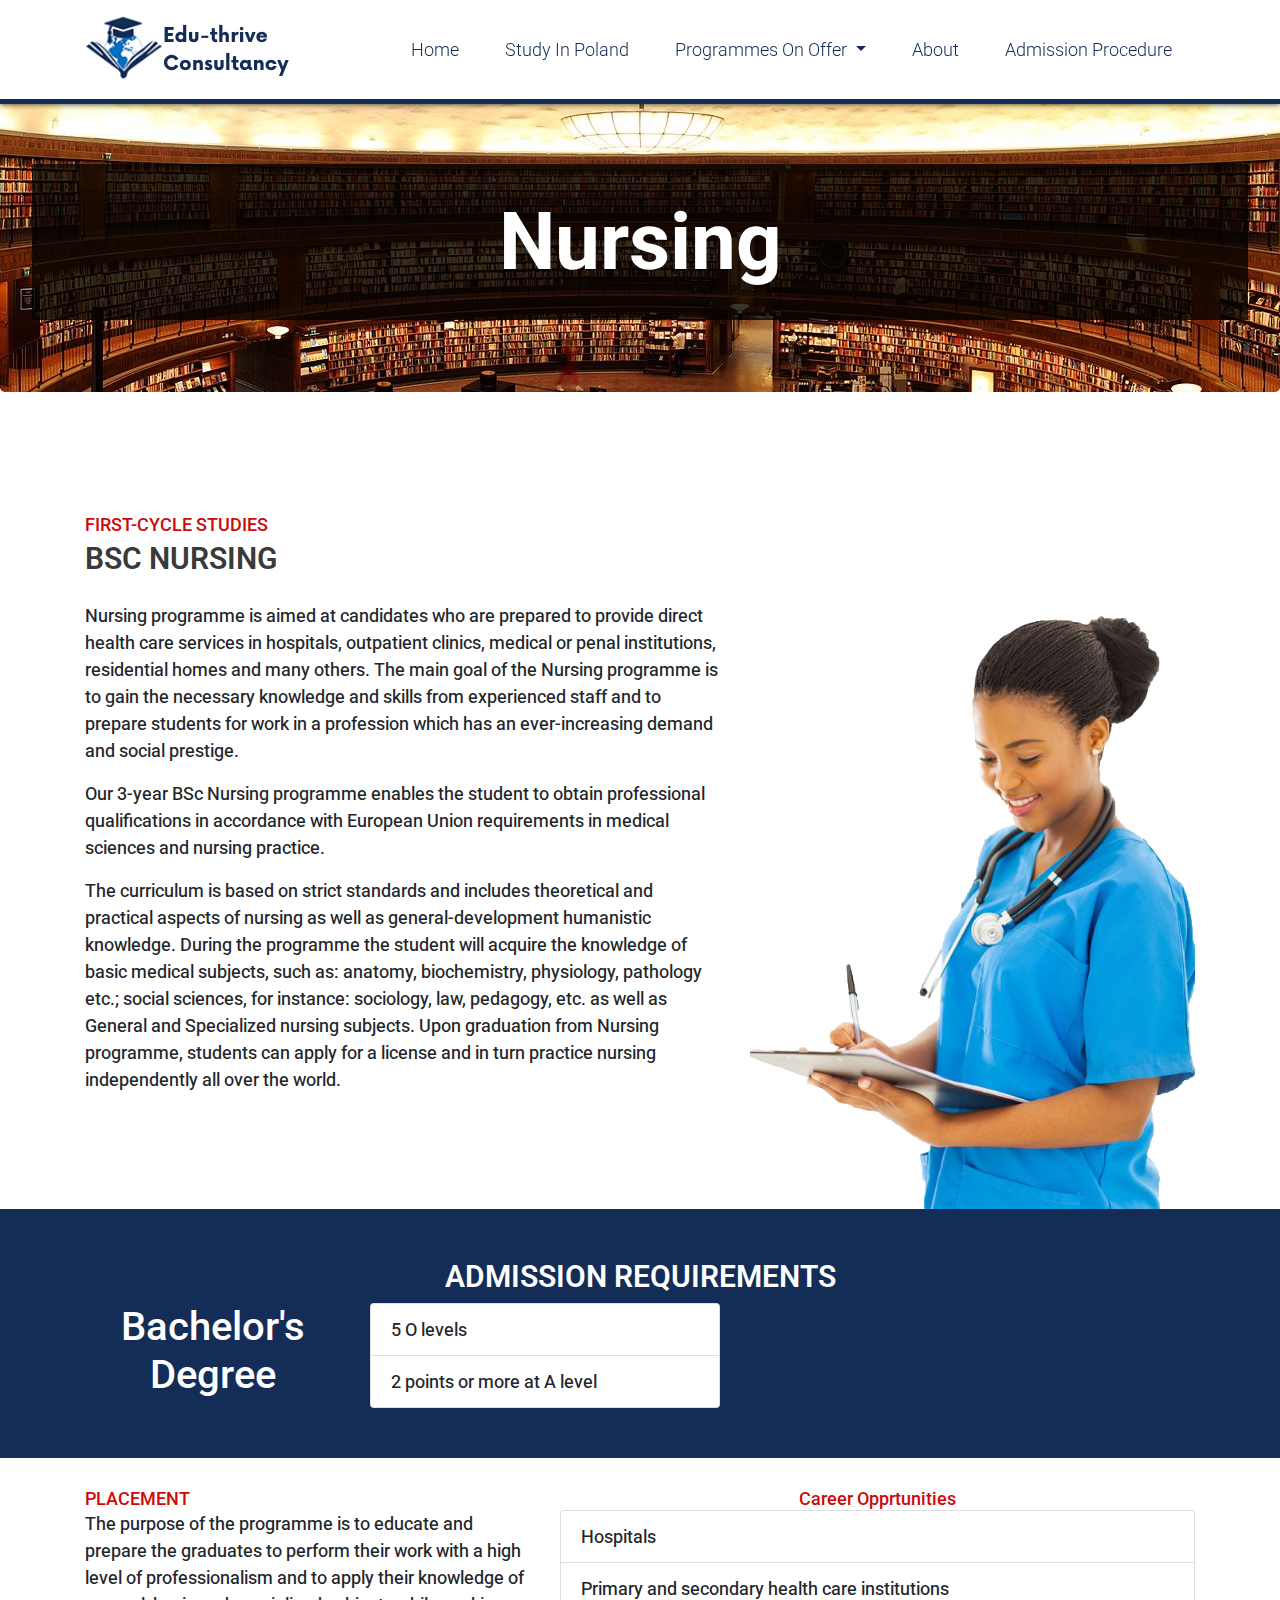
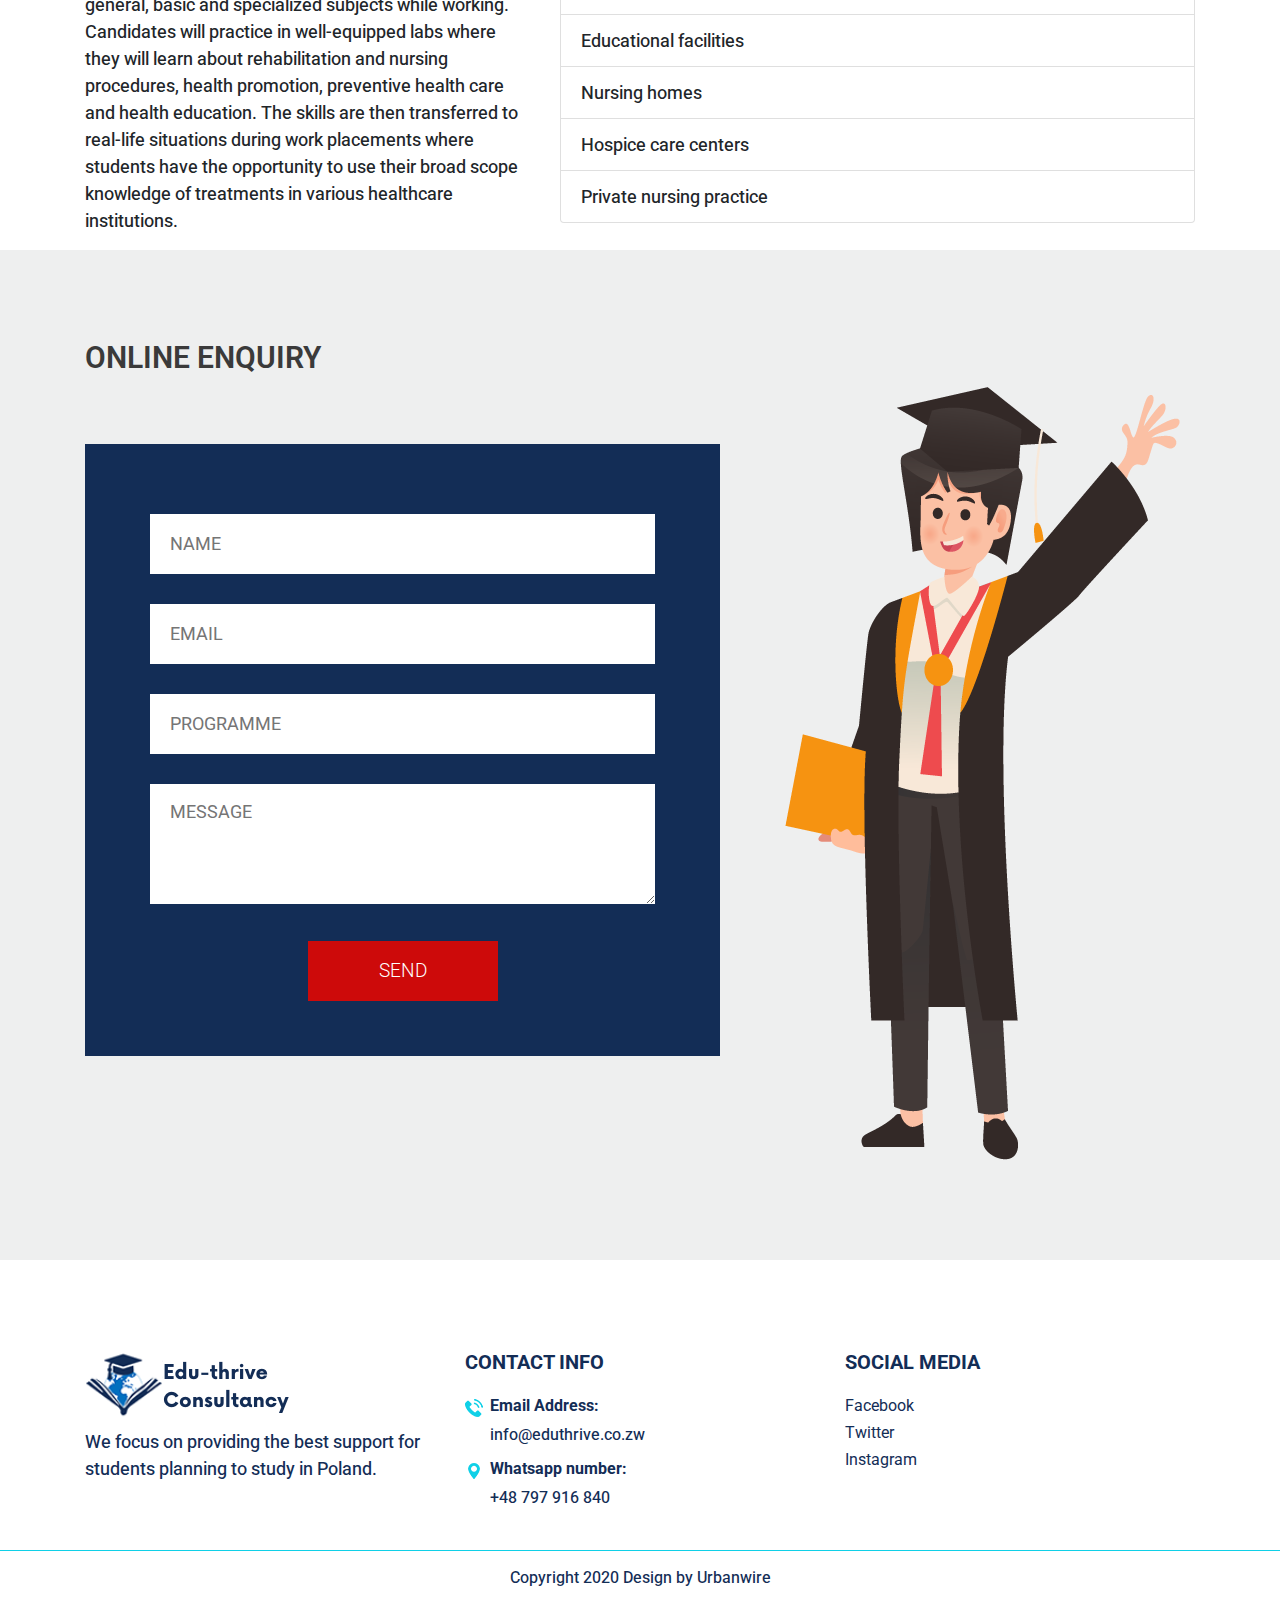
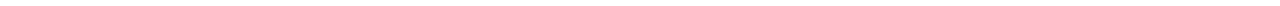
<file: nursing.html>
<!DOCTYPE html>
<html>
   <head>
      <meta charset="utf-8">
      <meta name="viewport" content="width=device-width, initial-scale=1.0">
      <title>Edu-thrive | study abroad education consultancy</title>
      <link rel="stylesheet" href="css/bootstrap.min.css">
      <link rel="stylesheet" href="css/style.css">
      <link rel="stylesheet" href="css/fontawesome.min.css">
      <link href="https://fonts.googleapis.com/css?family=Open+Sans|Roboto" rel="stylesheet">
      <link rel="icon" href="favicon.png" sizes="16x16" type="image/png">
      <script src="js/jquery-3.3.1.min.js"></script>
      <script src="js/bootstrap.min.js"></script>
      <script> 
         $(function(){
           $("#footer").load("enq_sub_footer.html"); 
           $("#nav_bar").load("navbar.html"); 
         });
      </script> 
   </head>
   
   <body>

      <div id="nav_bar"></div>

    <div class="jumbotron headerMain" id="why_poland_header">
        <h1 class="display-4">Nursing</h1>
    </div>

    
    <div id="studying_in_poland" class="about_section layout_padding" style="padding: 90px 0 0 0;">
        <div class="container">
                 <h4>FIRST-CYCLE STUDIES</h4>
                 <h3 style="text-transform: none !important">BSC NURSING</h3>
                 <div class="row">
                     <div class="col-md-7">
                        <p>
                           Nursing programme is aimed at candidates who are
                           prepared to provide direct health care services in
                           hospitals, outpatient clinics, medical or penal
                           institutions, residential homes and many others.
                           The main goal of the Nursing programme is to gain
                           the necessary knowledge and skills from
                           experienced staff and to prepare students for work
                           in a profession which has an ever-increasing
                           demand and social prestige.
                        </p>
                        <p>
                           Our 3-year BSc Nursing programme enables the
                           student to obtain professional qualifications in
                           accordance with European Union requirements in
                           medical sciences and nursing practice.
                        </p>
                        <p> 
                           The curriculum is based on strict standards and includes
                           theoretical and practical aspects of nursing as well as
                           general-development humanistic knowledge. During the
                           programme the student will acquire the knowledge of
                           basic medical subjects, such as: anatomy, biochemistry,
                           physiology, pathology etc.; social sciences, for instance:
                           sociology, law, pedagogy, etc. as well as General and
                           Specialized nursing subjects. Upon graduation from
                           Nursing programme, students can apply for a license and
                           in turn practice nursing independently all over the world.
                        </p>

                     </div>
                     <div class="col-md-5">                         
                        <img class="img-responsive" src="imgs/nurse.png" alt="#" />
                     </div>
                 </div>
        </div>
     </div>
     
     
     <div id="admission_process" class="hiw_section layout_padding2" style="background: #132d56;">
        <div class="container">
           <div class="row">
              <div class="col-md-12">
                 <h3 class="white_font">Admission requirements</h3>
              </div>
           </div>
           <div class="row">
              <div class="col-md-3">
                  <h1 style="color: #fff;text-align: center;">Bachelor's Degree</h1>
              </div>
              <div class="col-md-4">
                  
                <ul class="list-group list-group-horizontal-md">
                    <li class="list-group-item">5 O levels</li>
                    <li class="list-group-item">2 points or more at A level</li>
                  </ul>     
              </div>
           </div>
        </div>
     </div>

     <div id="studying_in_poland" class="about_section layout_padding" style="padding: 0;">
         <div class="container">
                  <div class="row">
                      <div class="col-md-5">                         
                         <h4>PLACEMENT</h4>
                         <p>
                             The purpose of the programme is to educate and prepare
                             the graduates to perform their work with a high level of
                             professionalism and to apply their knowledge of general,
                             basic and specialized subjects while working. Candidates
                             will practice in well-equipped labs where they will learn
                             about rehabilitation and nursing procedures, health
                             promotion, preventive health care and health education.
                             The skills are then transferred to real-life situations
                             during work placements where students have the
                             opportunity to use their broad scope knowledge of
                             treatments in various healthcare institutions.
                         </p>
                      </div>
                      <div class="col-md-7">                         
                         <h4 style="text-align: center;">Career Opprtunities</h4>    
                         <ul class="list-group list-group-horizontal-md">
                             <li class="list-group-item">Hospitals</li>
                             <li class="list-group-item">Primary and secondary health care institutions</li>
                             <li class="list-group-item">Educational facilities</li>
                             <li class="list-group-item">Nursing homes</li>
                             <li class="list-group-item">Hospice care centers</li>
                             <li class="list-group-item">Private nursing practice</li>
                           </ul>                     
                      </div>
                  </div>
         </div>
      </div>
      
      <div id="footer"></div>
   </body>
</html>
</file>
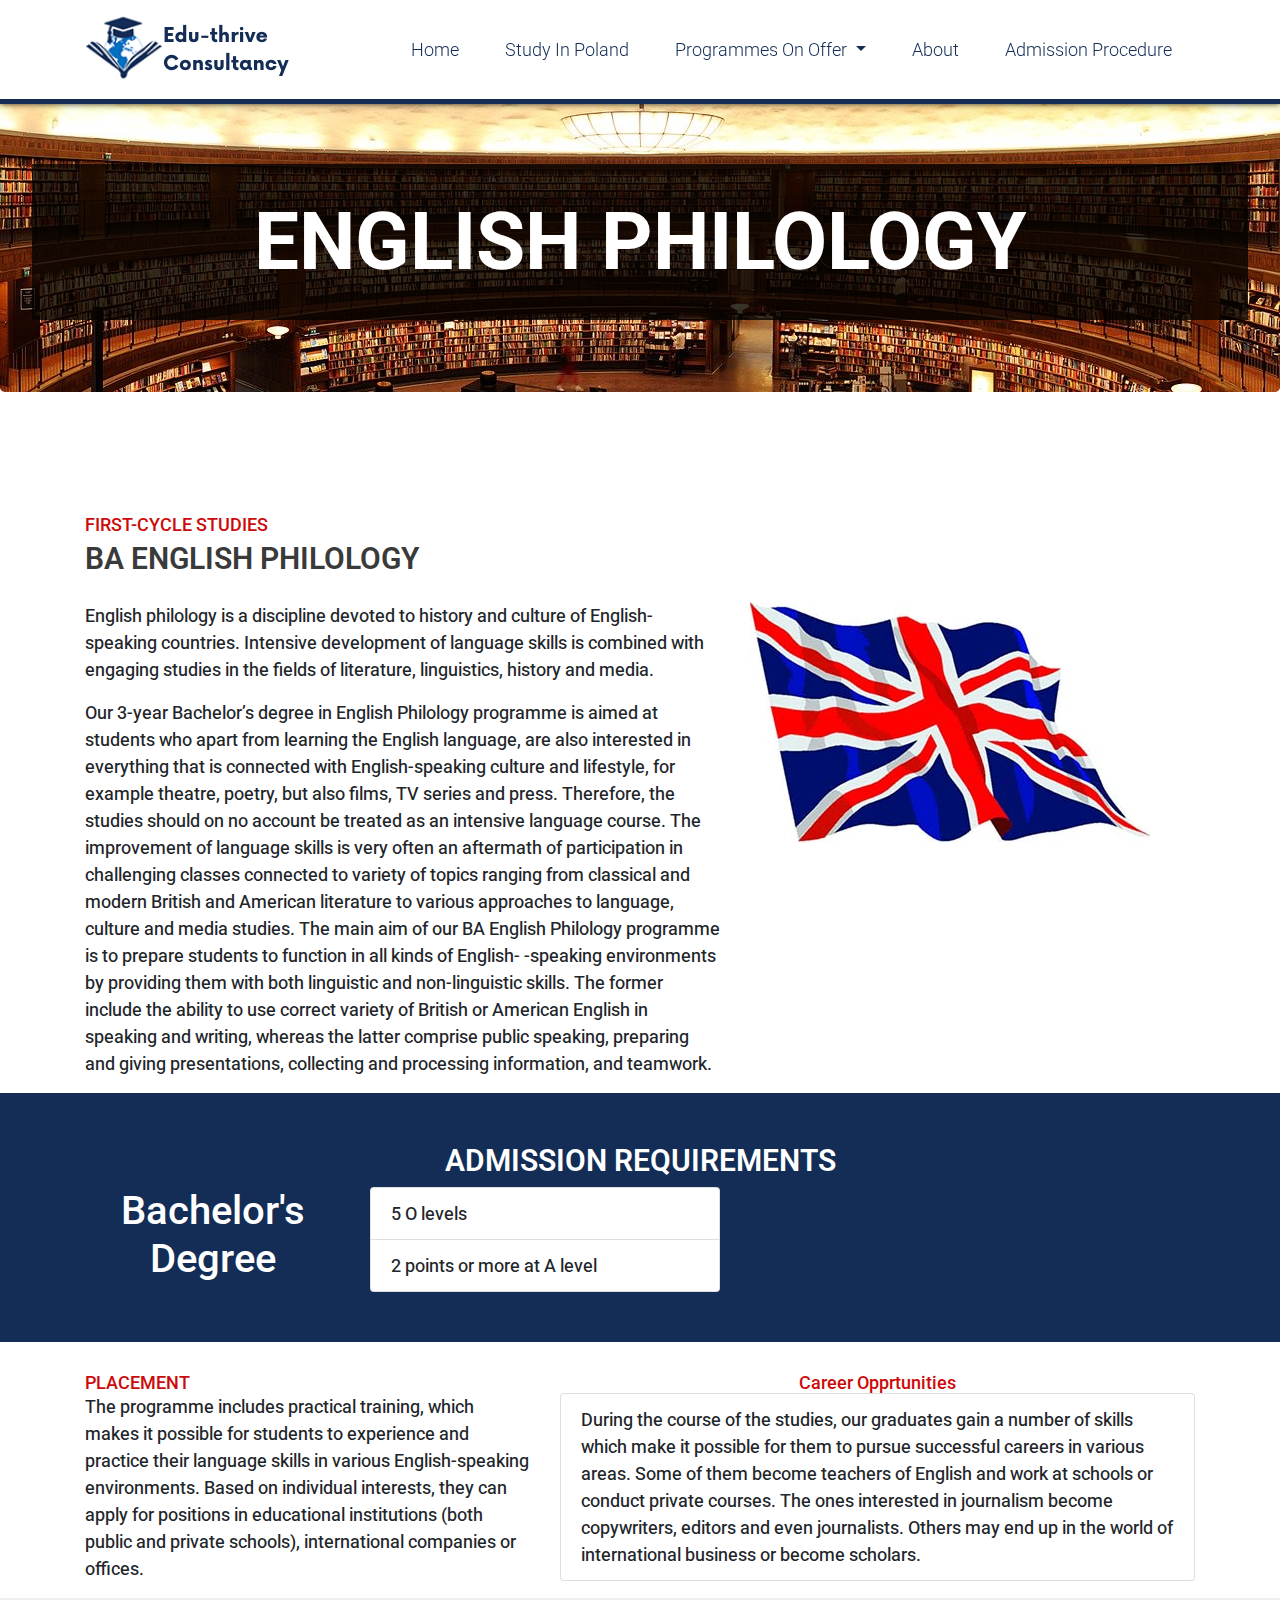
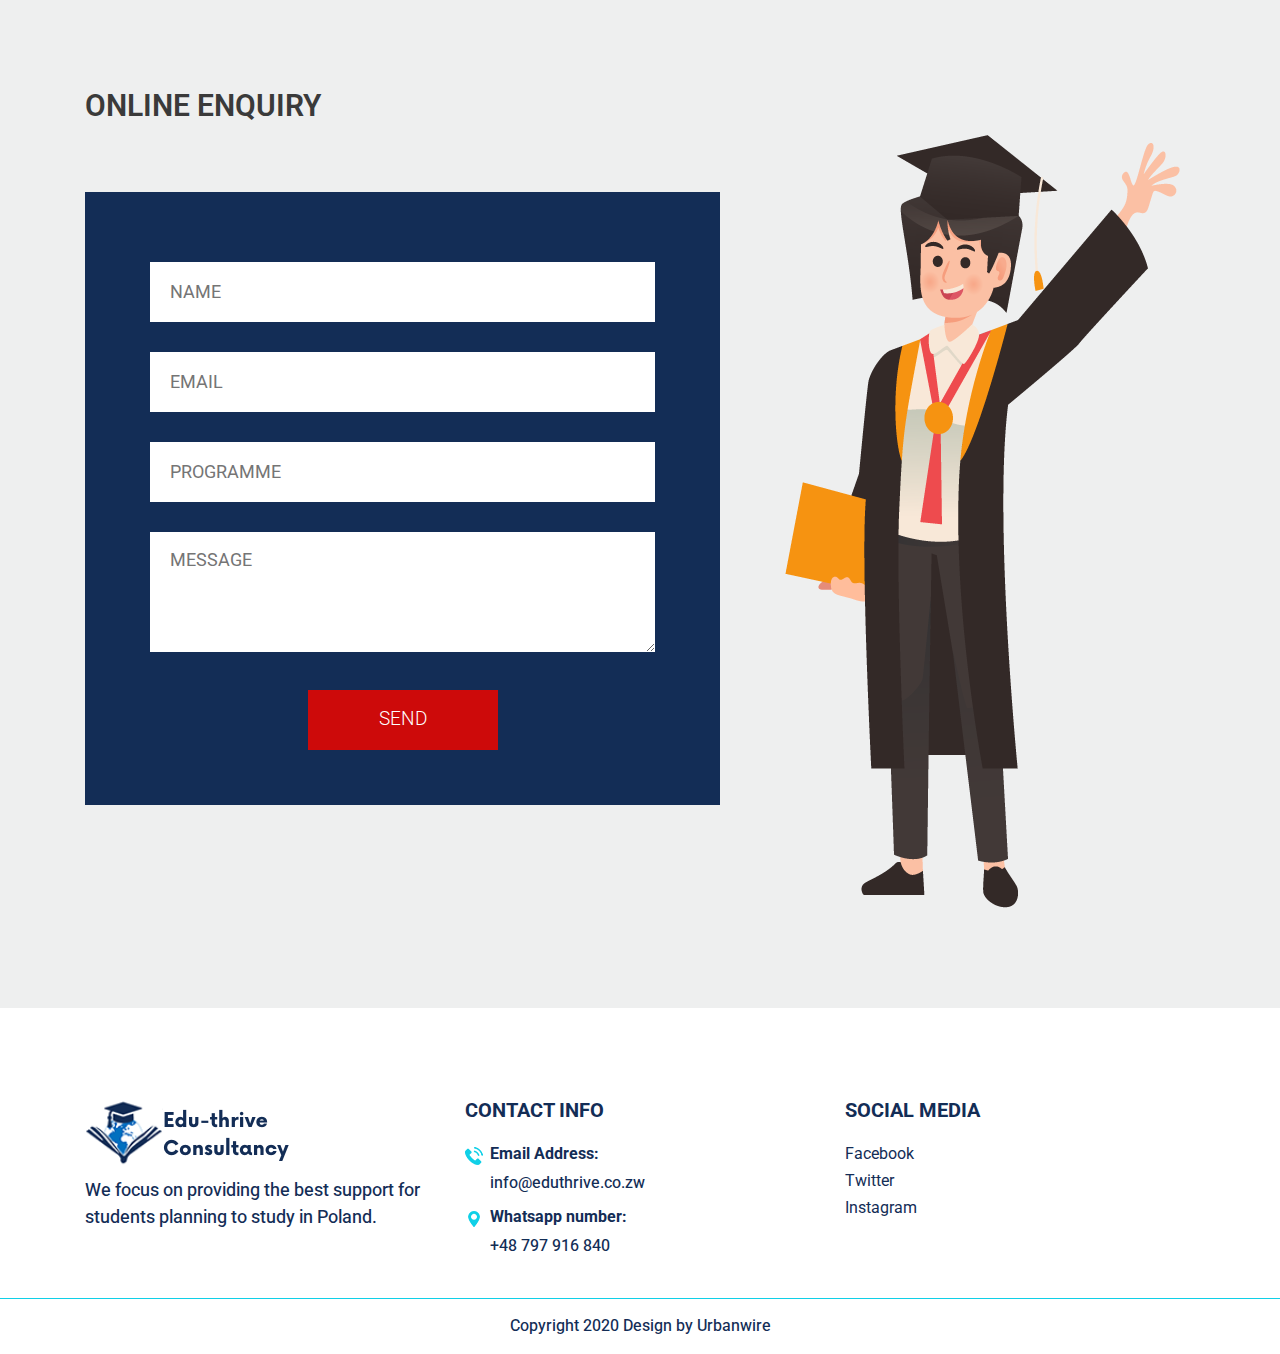
<file: philology.html>
<!DOCTYPE html>
<html>
   <head>
      <meta charset="utf-8">
      <meta name="viewport" content="width=device-width, initial-scale=1.0">
      <title>Edu-thrive | study abroad education consultancy</title>
      <link rel="stylesheet" href="css/bootstrap.min.css">
      <link rel="stylesheet" href="css/style.css">
      <link rel="stylesheet" href="css/fontawesome.min.css">
      <link href="https://fonts.googleapis.com/css?family=Open+Sans|Roboto" rel="stylesheet">
      <link rel="icon" href="favicon.png" sizes="16x16" type="image/png">
      <script src="js/jquery-3.3.1.min.js"></script>
      <script src="js/bootstrap.min.js"></script>
      <script> 
         $(function(){
           $("#footer").load("enq_sub_footer.html"); 
           $("#nav_bar").load("navbar.html"); 
         });
      </script> 
   </head>
   
   <body>

      <div id="nav_bar"></div>

    <div class="jumbotron headerMain" id="why_poland_header">
        <h1 class="display-4">ENGLISH PHILOLOGY</h1>
    </div>

    
    <div id="studying_in_poland" class="about_section layout_padding" style="padding: 90px 0 0 0;">
        <div class="container">
                 <h4>FIRST-CYCLE STUDIES</h4>
                 <h3 style="text-transform: none !important">BA ENGLISH PHILOLOGY</h3>
                 <div class="row">
                     <div class="col-md-7">
                         <P>
                            English philology is a discipline devoted to history
                            and culture of English-speaking countries. Intensive
                            development of language skills is combined
                            with engaging studies in the fields of literature,
                            linguistics, history and media.
                         </P>
                        <p>
                            Our 3-year Bachelor’s degree in English Philology
                            programme is aimed at students who apart from learning
                            the English language, are also interested in everything
                            that is connected with English-speaking culture
                            and lifestyle, for example theatre, poetry, but also films,
                            TV series and press. Therefore, the studies should on
                            no account be treated as an intensive language course.
                            The improvement of language skills is very often an
                            aftermath of participation in challenging classes connected
                            to variety of topics ranging from classical and
                            modern British and American literature to various
                            approaches to language, culture and media studies.
                            The main aim of our BA English Philology programme is
                            to prepare students to function in all kinds of English-
                            -speaking environments by providing them with both
                            linguistic and non-linguistic skills. The former include
                            the ability to use correct variety of British or American
                            English in speaking and writing, whereas the latter
                            comprise public speaking, preparing and giving
                            presentations, collecting and processing information, and
                            teamwork.
                        </p>
                     </div>
                     <div class="col-md-5">                         
                        <img class="img-responsive" src="imgs/flag.jpg" alt="#" />
                     </div>
                 </div>
        </div>
     </div>
     
     
     <div id="admission_process" class="hiw_section layout_padding2" style="background: #132d56;">
        <div class="container">
           <div class="row">
              <div class="col-md-12">
                 <h3 class="white_font">Admission requirements</h3>
              </div>
           </div>
           <div class="row">
              <div class="col-md-3">
                  <h1 style="color: #fff;text-align: center;">Bachelor's Degree</h1>
              </div>
              <div class="col-md-4">
                  
                <ul class="list-group list-group-horizontal-md">
                    <li class="list-group-item">5 O levels</li>
                    <li class="list-group-item">2 points or more at A level</li>
                  </ul>     
              </div>
           </div>
        </div>
     </div>

     <div id="studying_in_poland" class="about_section layout_padding" style="padding: 0;">
         <div class="container">
                  <div class="row">                      
                    <div class="col-md-5">                         
                        <h4>PLACEMENT</h4>
                        <p>
                            The programme includes practical training, which makes it
                            possible for students to experience and practice
                            their language skills in various English-speaking environments.
                            Based on individual interests, they can apply for
                            positions in educational institutions (both public and
                            private schools), international companies or offices.
                        </p>
                     </div>
                      <div class="col-md-7">                         
                         <h4 style="text-align: center;">Career Opprtunities</h4>    
                         <ul class="list-group list-group-horizontal-md">
                            <li class="list-group-item">
                                During the course of the studies, our graduates gain a
                                number of skills which make it possible for them to pursue
                                successful careers in various areas. Some of them
                                become teachers of English and work at schools or
                                conduct private courses. The ones interested in journalism
                                become copywriters, editors and even journalists. Others
                                may end up in the world of international business or
                                become scholars.
                            </li>
                           </ul>                     
                      </div>
                  </div>
         </div>
      </div>
      
      <div id="footer"></div>
  </body>
   </body>
</html>
</file>
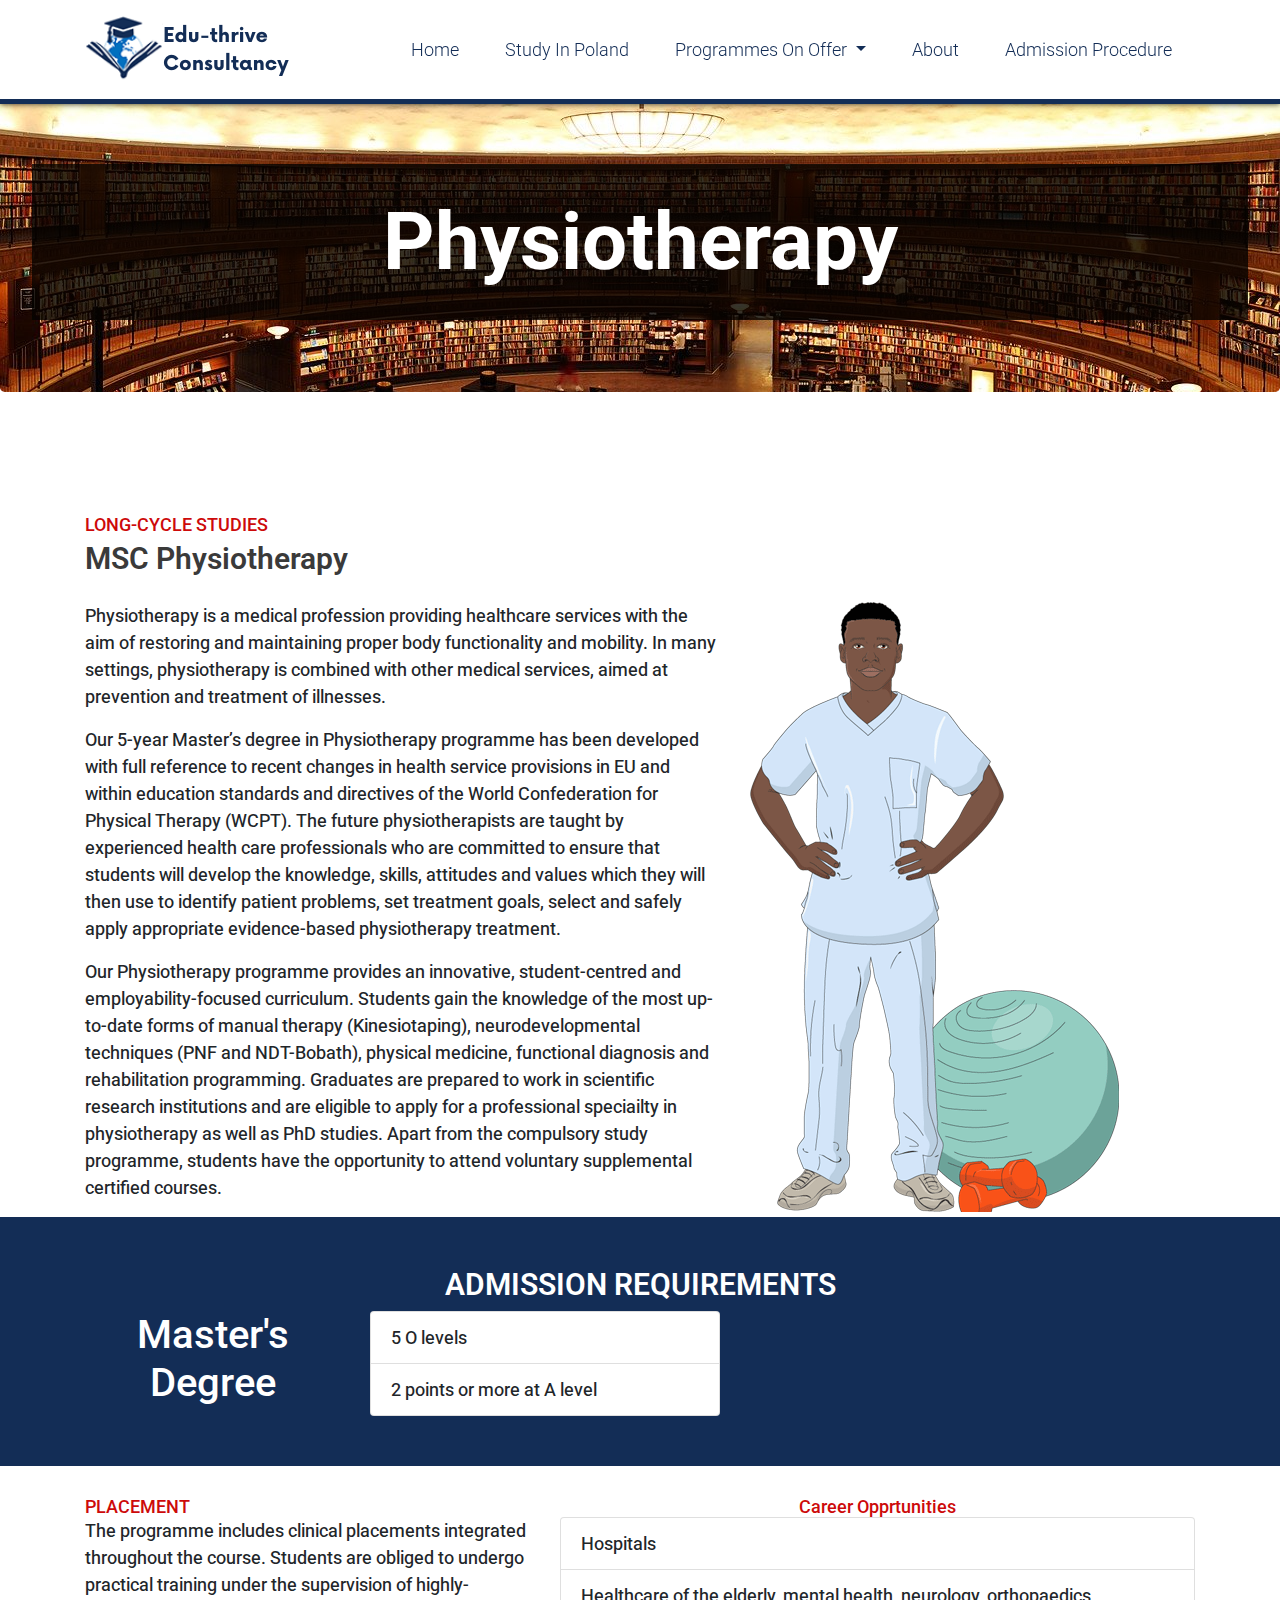
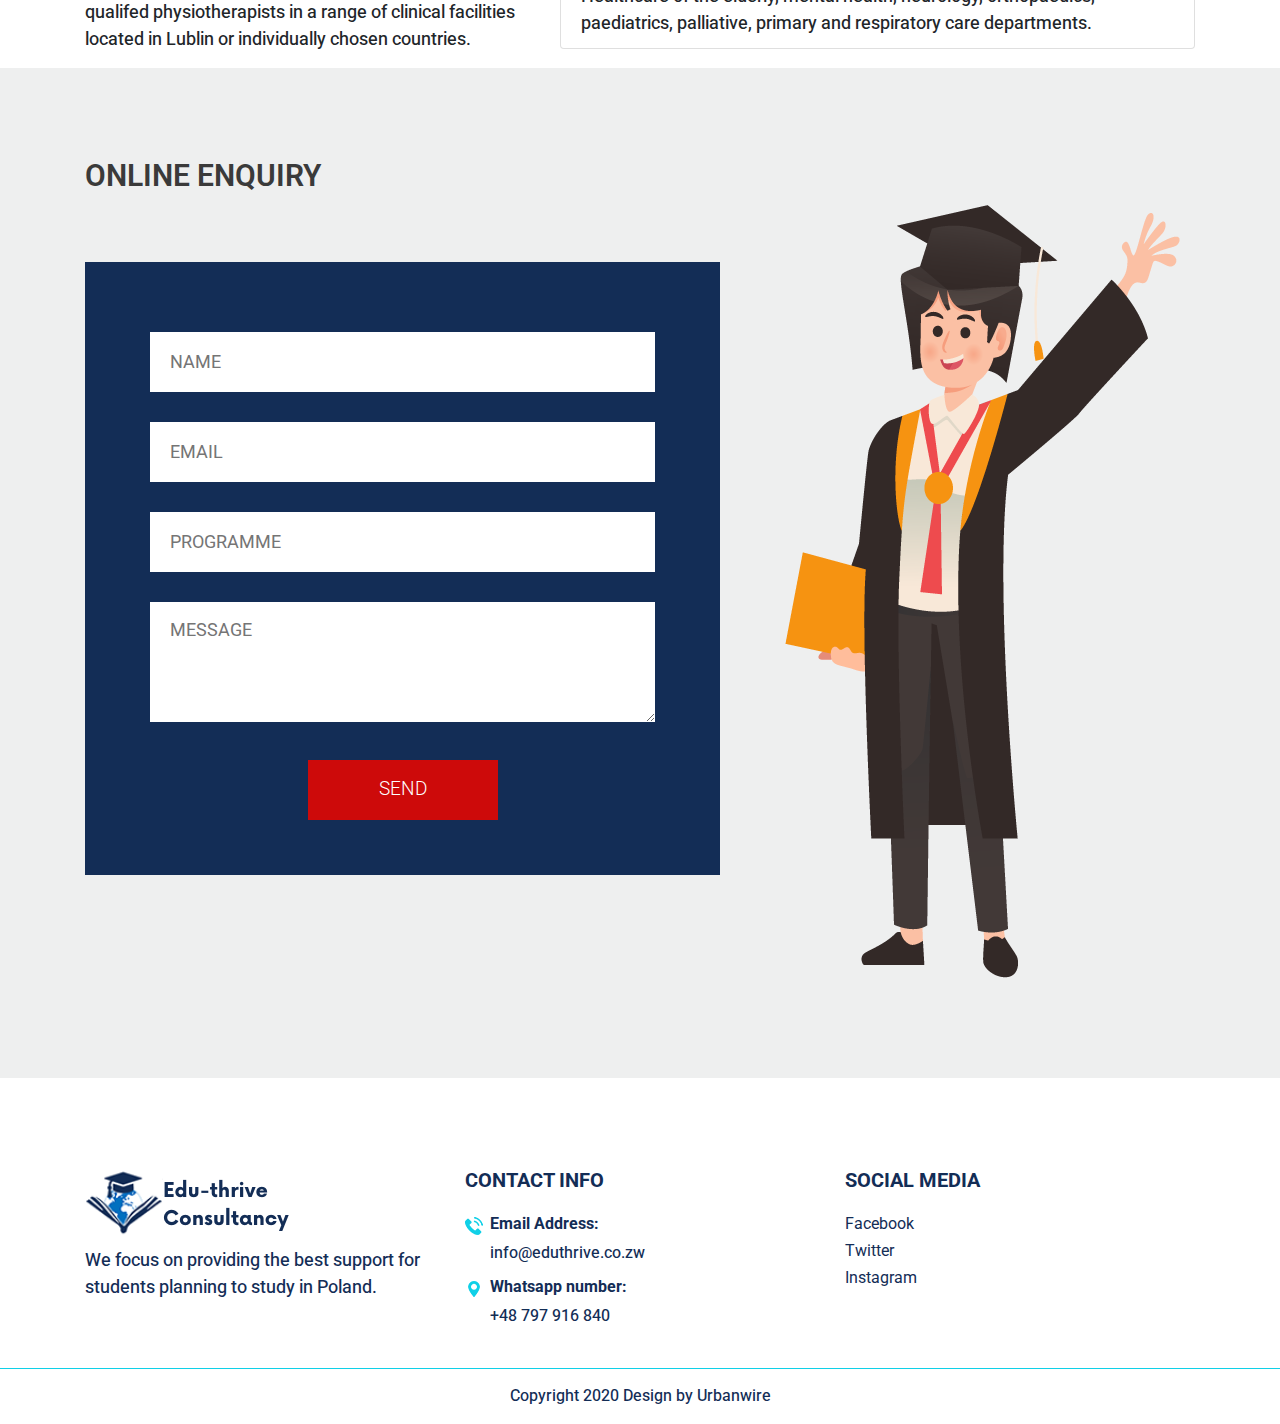
<file: physiotherapy.html>
<!DOCTYPE html>
<html>

   <head>
      <meta charset="utf-8">
      <meta name="viewport" content="width=device-width, initial-scale=1.0">
      <title>Edu-thrive | study abroad education consultancy</title>
      <link rel="stylesheet" href="css/bootstrap.min.css">
      <link rel="stylesheet" href="css/style.css">
      <link rel="stylesheet" href="css/fontawesome.min.css">
      <link href="https://fonts.googleapis.com/css?family=Open+Sans|Roboto" rel="stylesheet">
      <link rel="icon" href="favicon.png" sizes="16x16" type="image/png">
      <script src="js/jquery-3.3.1.min.js"></script>
      <script src="js/bootstrap.min.js"></script>
      <script> 
         $(function(){
           $("#footer").load("enq_sub_footer.html"); 
           $("#nav_bar").load("navbar.html"); 
         });
      </script> 
   </head>
   
   <body>

      <div id="nav_bar"></div>

   <div class="jumbotron headerMain" id="why_poland_header">
      <h1 class="display-4">Physiotherapy</h1>
   </div>


   <div id="studying_in_poland" class="about_section layout_padding" style="padding: 90px 0 0 0;">
      <div class="container">
         <h4>LONG-CYCLE STUDIES</h4>
         <h3 style="text-transform: none !important">MSC Physiotherapy</h3>
         <div class="row">
            <div class="col-md-7">
               <p>
                  Physiotherapy is a medical profession providing
                  healthcare services with the aim of restoring and
                  maintaining proper body functionality and mobility.
                  In many settings, physiotherapy is combined with
                  other medical services, aimed at prevention and
                  treatment of illnesses.
               </p>
               <p>
                  Our 5-year Master’s degree in Physiotherapy programme
                  has been developed with full reference to recent
                  changes in health service provisions in EU and within
                  education standards and directives of the World
                  Confederation for Physical Therapy (WCPT). The future
                  physiotherapists are taught by experienced health care
                  professionals who are committed to ensure that students
                  will develop the knowledge, skills, attitudes and values
                  which they will then use to identify patient problems, set
                  treatment goals, select and safely apply appropriate
                  evidence-based physiotherapy treatment.
               </p>
               <p>
                  Our Physiotherapy programme provides an innovative,
                  student-centred and employability-focused curriculum.
                  Students gain the knowledge of the most up-to-date
                  forms of manual therapy (Kinesiotaping), neurodevelopmental
                  techniques (PNF and NDT-Bobath),
                  physical medicine, functional diagnosis and rehabilitation
                  programming. Graduates are prepared to work in
                  scientific research institutions and are eligible to apply for
                  a professional speciailty in physiotherapy as well as PhD
                  studies. Apart from the compulsory study programme,
                  students have the opportunity to attend voluntary
                  supplemental certified courses.
               </p>

            </div>
            <div class="col-md-5">
               <img class="img-responsive" src="imgs/physiotherapist.png" alt="#" />
            </div>
         </div>
      </div>
   </div>


   <div id="admission_process" class="hiw_section layout_padding2" style="background: #132d56;">
      <div class="container">
         <div class="row">
            <div class="col-md-12">
               <h3 class="white_font">Admission requirements</h3>
            </div>
         </div>
         <div class="row">
            <div class="col-md-3">
               <h1 style="color: #fff;text-align: center;">Master's Degree</h1>
            </div>
            <div class="col-md-4">

               <ul class="list-group list-group-horizontal-md">
                  <li class="list-group-item">5 O levels</li>
                  <li class="list-group-item">2 points or more at A level</li>
               </ul>
            </div>
         </div>
      </div>
   </div>

   <div id="studying_in_poland" class="about_section layout_padding" style="padding: 0;">
      <div class="container">
         <div class="row">
            <div class="col-md-5">
               <h4>PLACEMENT</h4>
               <p>
                  The programme includes clinical placements integrated
                  throughout the course. Students are obliged to undergo
                  practical training under the supervision of highly-qualifed
                  physiotherapists in a range of clinical facilities located in
                  Lublin or individually chosen countries.
               </p>
            </div>
            <div class="col-md-7">
               <h4 style="text-align: center;">Career Opprtunities</h4>
               <ul class="list-group list-group-horizontal-md">
                  <li class="list-group-item">Hospitals</li>
                  <li class="list-group-item">Healthcare of the elderly, mental health, neurology,
                     orthopaedics, paediatrics, palliative, primary and
                     respiratory care departments.</li>
               </ul>
            </div>
         </div>
      </div>
   </div>
   
   <div id="footer"></div>
</body>

</html>
</file>
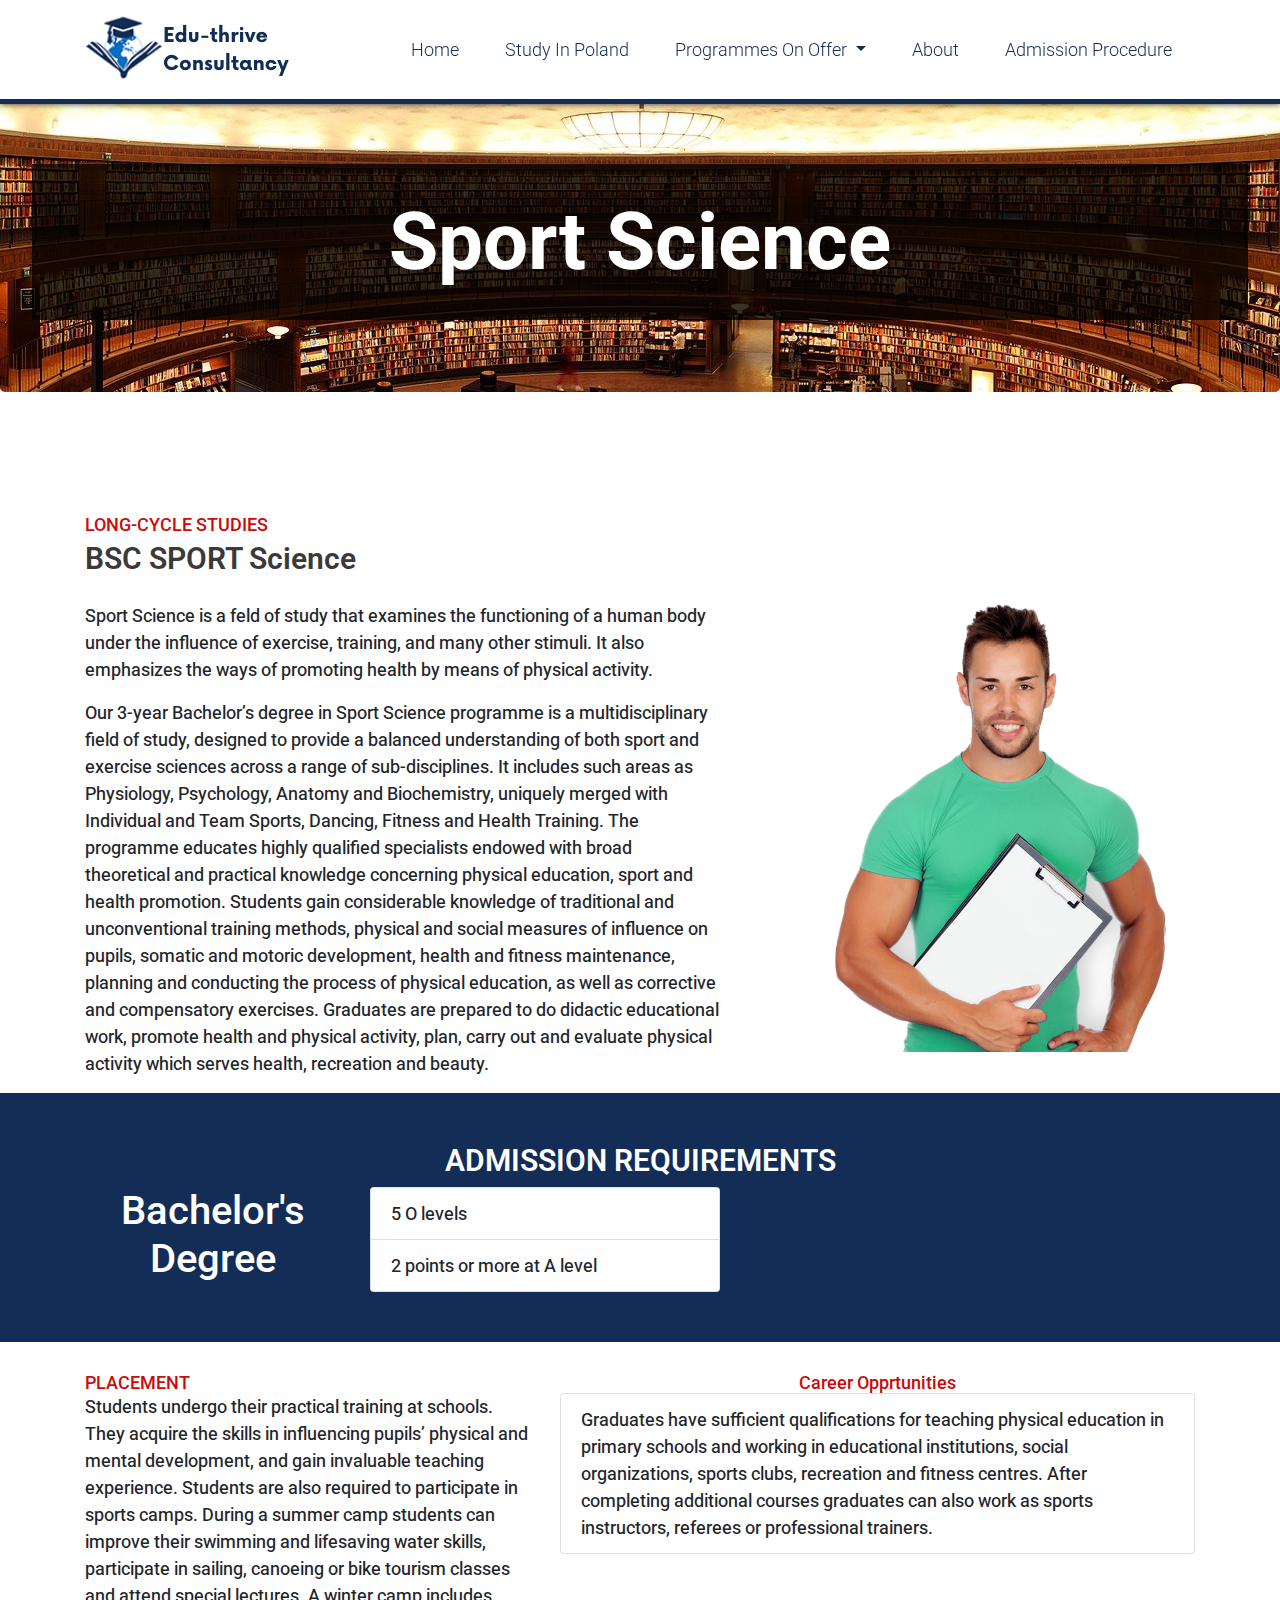
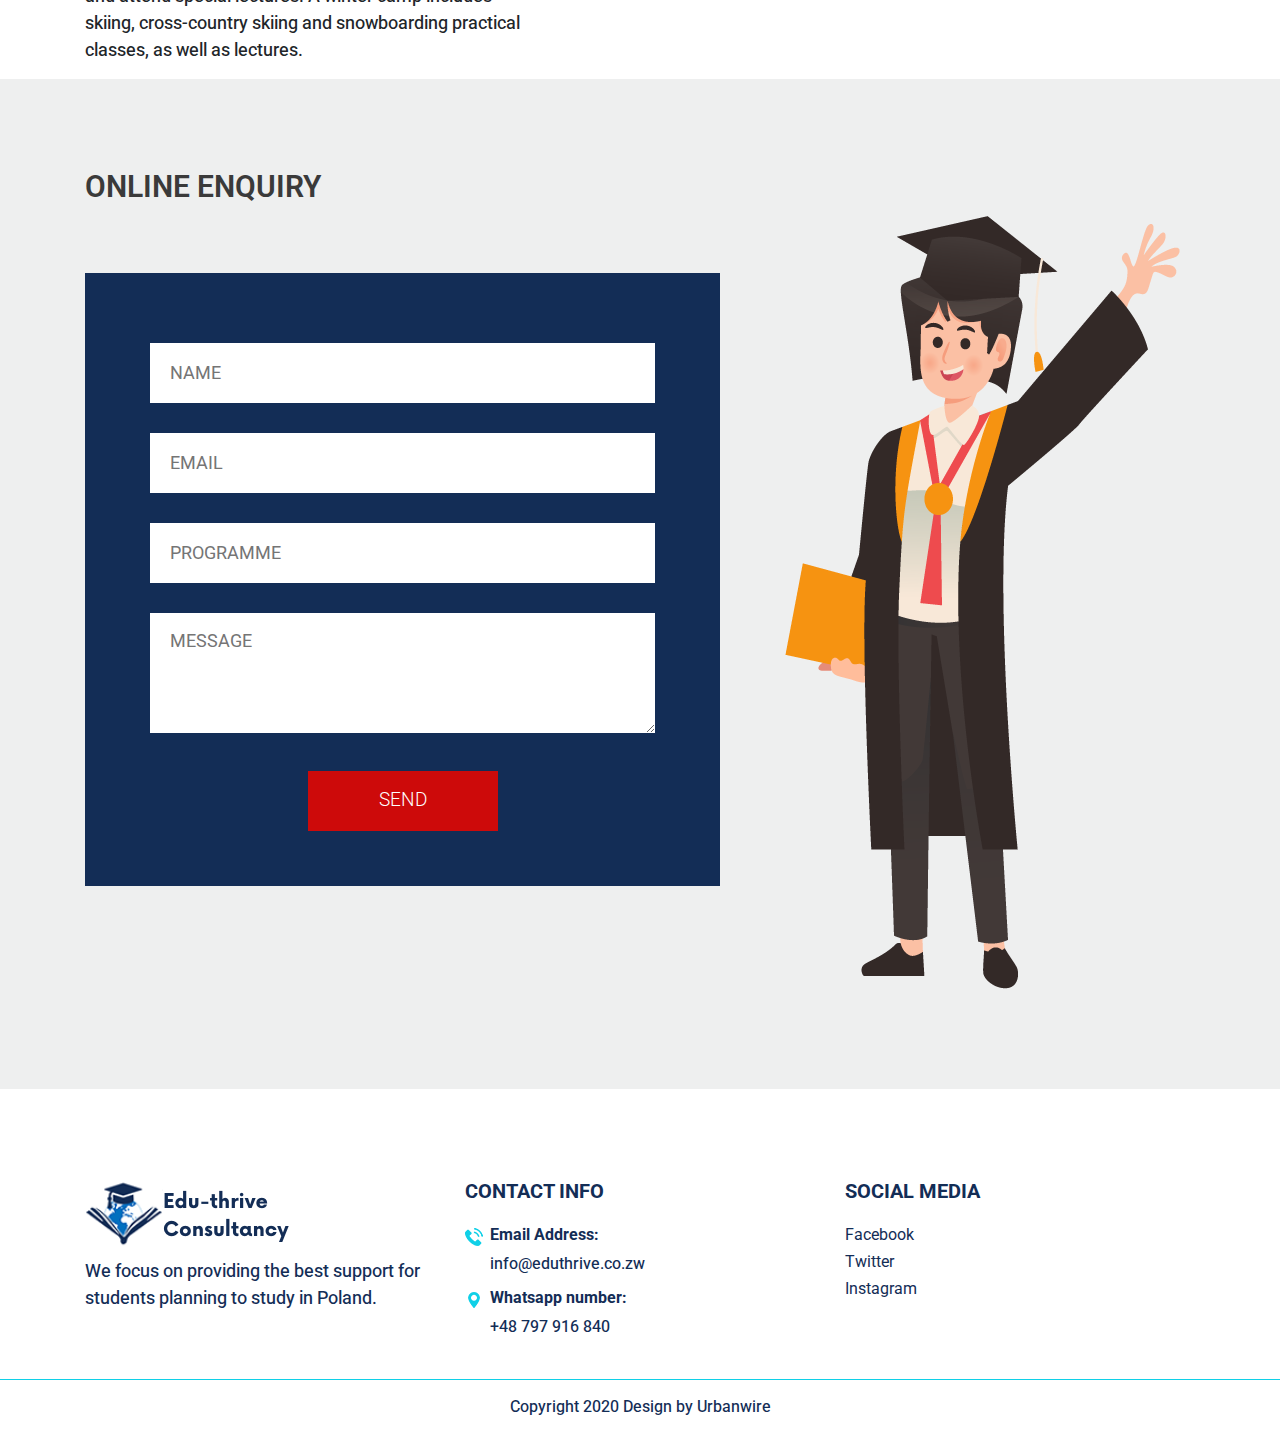
<file: sport-science.html>
<!DOCTYPE html>
<html>
   <head>
      <meta charset="utf-8">
      <meta name="viewport" content="width=device-width, initial-scale=1.0">
      <title>Edu-thrive | study abroad education consultancy</title>
      <link rel="stylesheet" href="css/bootstrap.min.css">
      <link rel="stylesheet" href="css/style.css">
      <link rel="stylesheet" href="css/fontawesome.min.css">
      <link href="https://fonts.googleapis.com/css?family=Open+Sans|Roboto" rel="stylesheet">
      <link rel="icon" href="favicon.png" sizes="16x16" type="image/png">
      <script src="js/jquery-3.3.1.min.js"></script>
      <script src="js/bootstrap.min.js"></script>
      <script> 
         $(function(){
           $("#footer").load("enq_sub_footer.html"); 
           $("#nav_bar").load("navbar.html"); 
         });
      </script> 
   </head>
   
   <body>

      <div id="nav_bar"></div>

    <div class="jumbotron headerMain" id="why_poland_header">
        <h1 class="display-4">Sport Science</h1>
    </div>

    
    <div id="studying_in_poland" class="about_section layout_padding" style="padding: 90px 0 0 0;">
        <div class="container">
                 <h4>LONG-CYCLE STUDIES</h4>
                 <h3 style="text-transform: none !important">BSC SPORT Science</h3>
                 <div class="row">
                     <div class="col-md-7">
                         <p>
                            Sport Science is a feld of study that examines the
                            functioning of a human body under the influence of
                            exercise, training, and many other stimuli. It also
                            emphasizes the ways of promoting health by means
                            of physical activity.
                         </p>
                        <p>
                            Our 3-year Bachelor’s degree in Sport Science programme
                            is a multidisciplinary field of study, designed to
                            provide a balanced understanding of both sport and
                            exercise sciences across a range of sub-disciplines. It
                            includes such areas as Physiology, Psychology, Anatomy
                            and Biochemistry, uniquely merged with Individual and
                            Team Sports, Dancing, Fitness and Health Training. The
                            programme educates highly qualified specialists endowed
                            with broad theoretical and practical knowledge
                            concerning physical education, sport and health
                            promotion. Students gain considerable knowledge of
                            traditional and unconventional training methods, physical
                            and social measures of influence on pupils, somatic and
                            motoric development, health and fitness maintenance,
                            planning and conducting the process of physical
                            education, as well as corrective and compensatory
                            exercises. Graduates are prepared to do didactic educational
                            work, promote health and physical activity,
                            plan, carry out and evaluate physical activity which serves
                            health, recreation and beauty.
                        </p>
                     </div>
                     <div class="col-md-5">                         
                        <img class="img-responsive" src="imgs/sports_science.png" alt="#" />
                     </div>
                 </div>
        </div>
     </div>
     
     
     <div id="admission_process" class="hiw_section layout_padding2" style="background: #132d56;">
        <div class="container">
           <div class="row">
              <div class="col-md-12">
                 <h3 class="white_font">Admission requirements</h3>
              </div>
           </div>
           <div class="row">
              <div class="col-md-3">
                  <h1 style="color: #fff;text-align: center;">Bachelor's Degree</h1>
              </div>
              <div class="col-md-4">
                  
                <ul class="list-group list-group-horizontal-md">
                    <li class="list-group-item">5 O levels</li>
                    <li class="list-group-item">2 points or more at A level</li>
                  </ul>     
              </div>
           </div>
        </div>
     </div>

     <div id="studying_in_poland" class="about_section layout_padding" style="padding: 0;">
         <div class="container">
                  <div class="row">
                      <div class="col-md-5">                         
                         <h4>PLACEMENT</h4>
                         <p>
                            Students undergo their practical training at schools. They
                            acquire the skills in influencing pupils’ physical and mental
                            development, and gain invaluable teaching experience.
                            Students are also required to participate in sports camps.
                            During a summer camp students can improve their
                            swimming and lifesaving water skills, participate in sailing,
                            canoeing or bike tourism classes and attend special
                            lectures. A winter camp includes skiing, cross-country
                            skiing and snowboarding practical classes, as well as
                            lectures.
                         </p>
                      </div>
                      <div class="col-md-7">                         
                         <h4 style="text-align: center;">Career Opprtunities</h4>    
                         <ul class="list-group list-group-horizontal-md">
                             <li class="list-group-item">Graduates have sufficient qualifications for teaching
                                physical education in primary schools and working in
                                educational institutions, social organizations, sports
                                clubs, recreation and fitness centres. After completing
                                additional courses graduates can also work as sports
                                instructors, referees or professional trainers.</li>
                           </ul>                     
                      </div>
                  </div>
         </div>
      </div>
      
      <div id="footer"></div>
</body>
   </body>
</html>
</file>
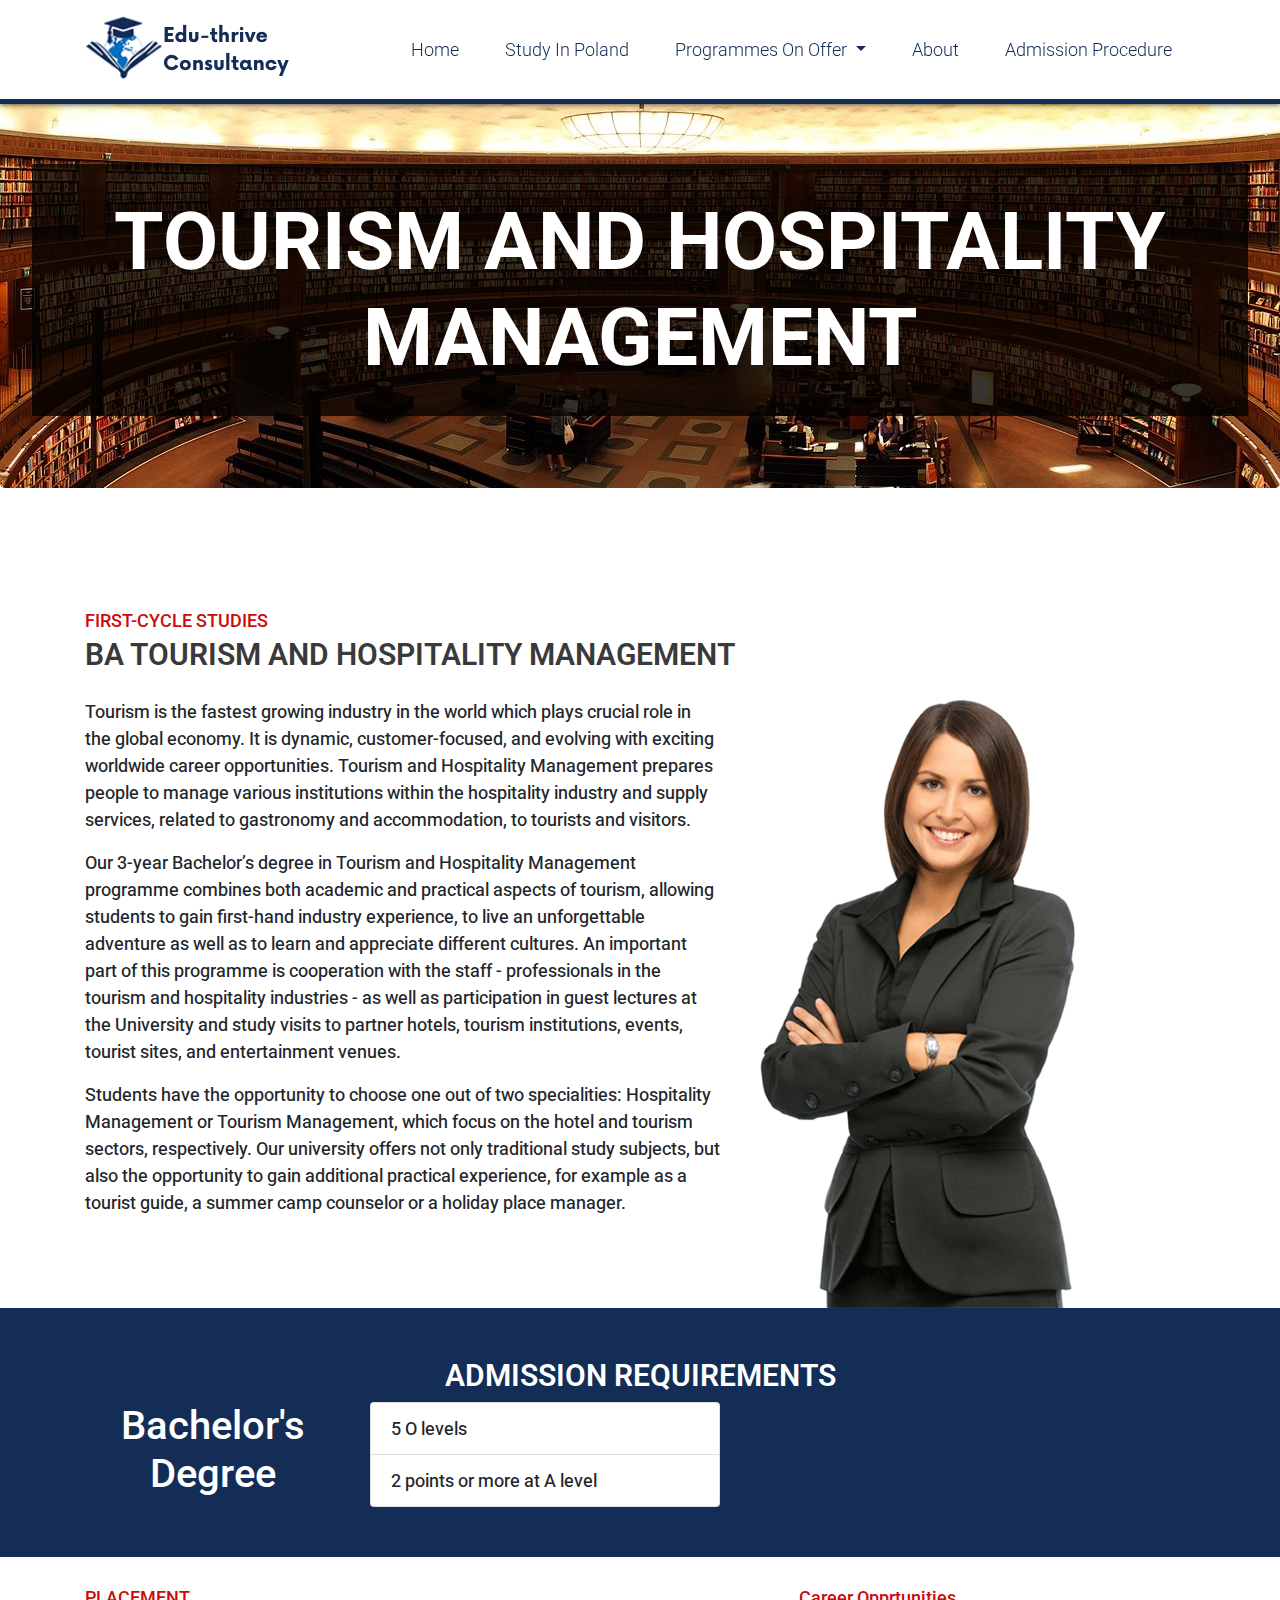
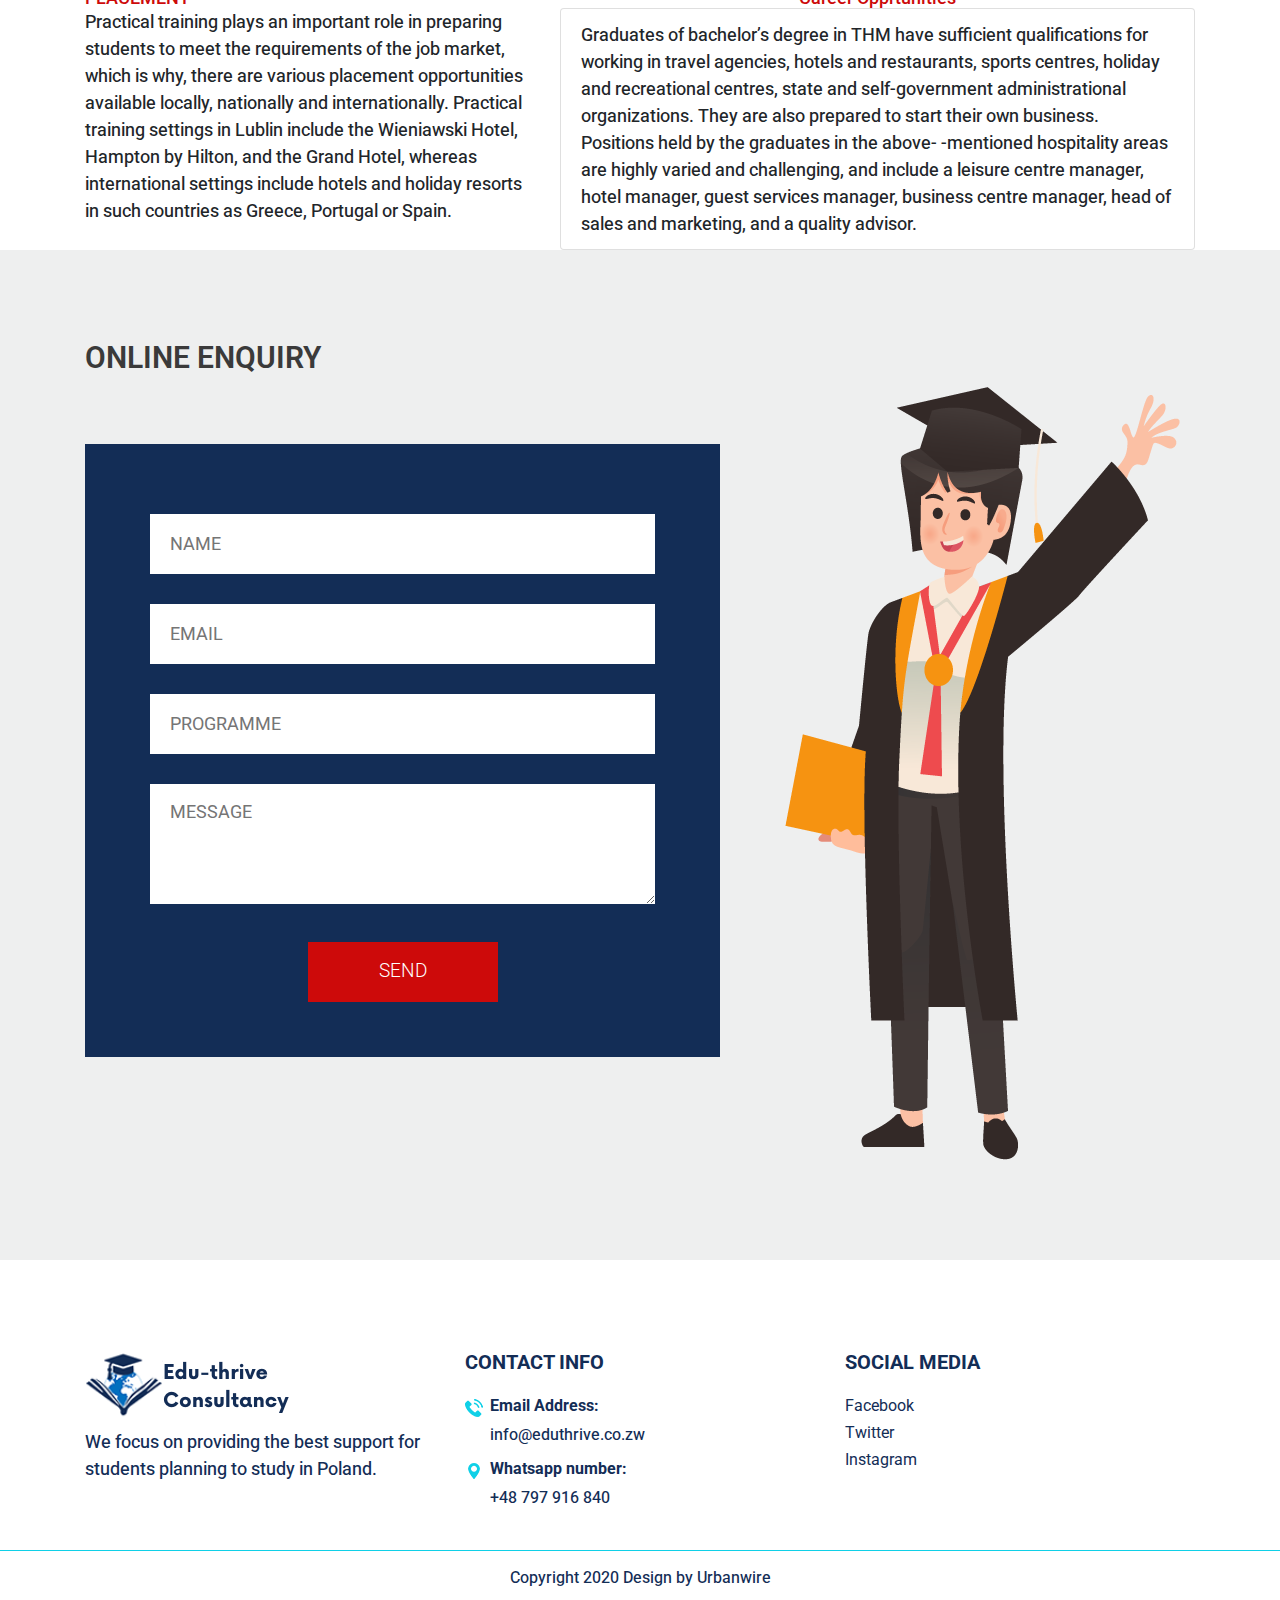
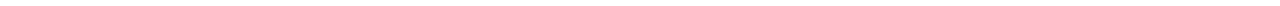
<file: tourism.html>
<!DOCTYPE html>
<html>
   <head>
      <meta charset="utf-8">
      <meta name="viewport" content="width=device-width, initial-scale=1.0">
      <title>Edu-thrive | study abroad education consultancy</title>
      <link rel="stylesheet" href="css/bootstrap.min.css">
      <link rel="stylesheet" href="css/style.css">
      <link rel="stylesheet" href="css/fontawesome.min.css">
      <link href="https://fonts.googleapis.com/css?family=Open+Sans|Roboto" rel="stylesheet">
      <link rel="icon" href="favicon.png" sizes="16x16" type="image/png">
      <script src="js/jquery-3.3.1.min.js"></script>
      <script src="js/bootstrap.min.js"></script>
      <script> 
         $(function(){
           $("#footer").load("enq_sub_footer.html"); 
           $("#nav_bar").load("navbar.html"); 
         });
      </script> 
   </head>
   
   <body>

      <div id="nav_bar"></div>

    <div class="jumbotron headerMain" id="why_poland_header">
        <h1 class="display-4">TOURISM AND
            HOSPITALITY MANAGEMENT</h1>
    </div>

    
    <div id="studying_in_poland" class="about_section layout_padding" style="padding: 90px 0 0 0;">
        <div class="container">
                 <h4>FIRST-CYCLE STUDIES</h4>
                 <h3 style="text-transform: none !important">BA TOURISM AND
                    HOSPITALITY MANAGEMENT</h3>
                 <div class="row">
                     <div class="col-md-7">
                         <P>
                            Tourism is the fastest growing industry in the
                            world which plays crucial role in the global economy.
                            It is dynamic, customer-focused, and evolving
                            with exciting worldwide career opportunities.
                            Tourism and Hospitality Management prepares
                            people to manage various institutions within the
                            hospitality industry and supply services, related
                            to gastronomy and accommodation, to tourists
                            and visitors.
                         </P>
                        <p>
                            Our 3-year Bachelor’s degree in Tourism and
                            Hospitality Management programme combines
                            both academic and practical aspects of tourism, allowing
                            students to gain first-hand industry experience, to
                            live an unforgettable adventure as well as to learn and
                            appreciate different cultures. An important part of this
                            programme is cooperation with the staff - professionals
                            in the tourism and hospitality industries - as well as
                            participation in guest lectures at the University and study
                            visits to partner hotels, tourism institutions, events, tourist
                            sites, and entertainment venues.
                        </p>
                        <P>
                            Students have the opportunity to choose one out
                            of two specialities: Hospitality Management or
                            Tourism Management, which focus on the hotel and
                            tourism sectors, respectively. Our university offers not
                            only traditional study subjects, but also the opportunity
                            to gain additional practical experience, for example as
                            a tourist guide, a summer camp counselor or a holiday
                            place manager.
                        </P>
                     </div>
                     <div class="col-md-5">                         
                        <img class="img-responsive" src="imgs/tourism_manager.png" alt="#" />
                     </div>
                 </div>
        </div>
     </div>
     
     
     <div id="admission_process" class="hiw_section layout_padding2" style="background: #132d56;">
        <div class="container">
           <div class="row">
              <div class="col-md-12">
                 <h3 class="white_font">Admission requirements</h3>
              </div>
           </div>
           <div class="row">
              <div class="col-md-3">
                  <h1 style="color: #fff;text-align: center;">Bachelor's Degree</h1>
              </div>
              <div class="col-md-4">
                  
                <ul class="list-group list-group-horizontal-md">
                    <li class="list-group-item">5 O levels</li>
                    <li class="list-group-item">2 points or more at A level</li>
                  </ul>     
              </div>
           </div>
        </div>
     </div>

     <div id="studying_in_poland" class="about_section layout_padding" style="padding: 0;">
         <div class="container">
                  <div class="row">
                      <div class="col-md-5">                         
                         <h4>PLACEMENT</h4>
                         <p>
                            Practical training plays an important role in preparing
                            students to meet the requirements of the job market,
                            which is why, there are various placement opportunities
                            available locally, nationally and internationally. Practical
                            training settings in Lublin include the Wieniawski Hotel,
                            Hampton by Hilton, and the Grand Hotel, whereas
                            international settings include hotels and holiday resorts
                            in such countries as Greece, Portugal or Spain.
                         </p>
                      </div>
                      <div class="col-md-7">                         
                         <h4 style="text-align: center;">Career Opprtunities</h4>    
                         <ul class="list-group list-group-horizontal-md">
                             <li class="list-group-item">
                                Graduates of bachelor’s degree in THM have sufficient
                                qualifications for working in travel agencies, hotels
                                and restaurants, sports centres, holiday and recreational
                                centres, state and self-government administrational
                                organizations. They are also prepared to start their own
                                business. Positions held by the graduates in the above-
                                -mentioned hospitality areas are highly varied and
                                challenging, and include a leisure centre manager, hotel
                                manager, guest services manager, business centre
                                manager, head of sales and marketing, and a quality
                                advisor.
                             </li>
                           </ul>                     
                      </div>
                  </div>
         </div>
      </div>
      
      <div id="footer"></div>
  </body>
</html>
</file>
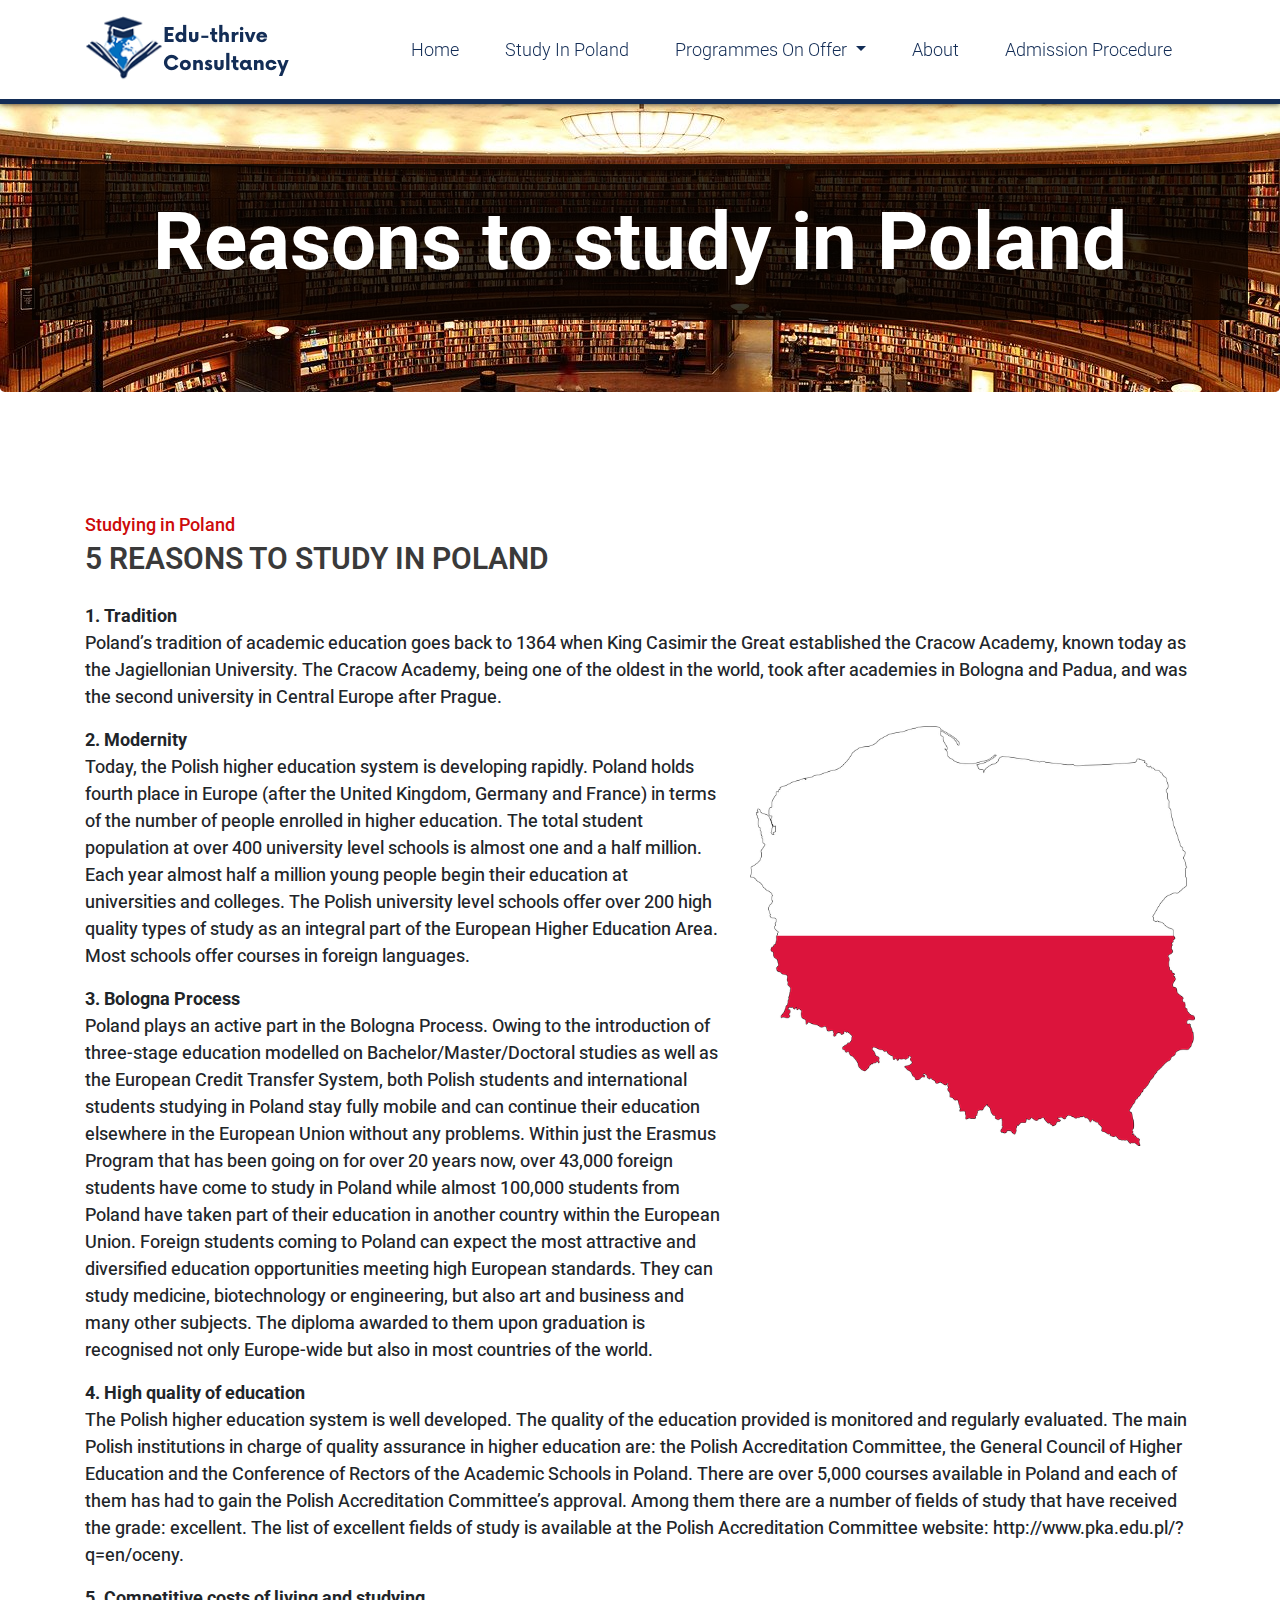
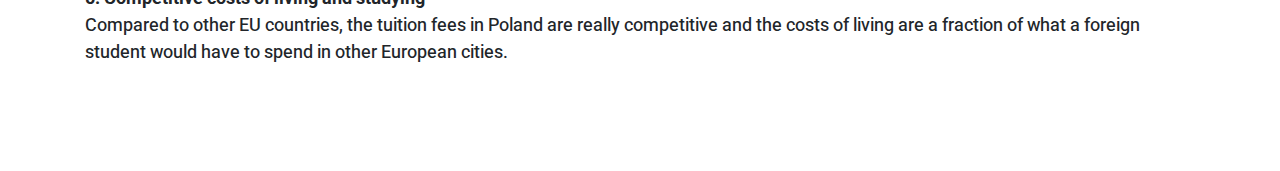
<file: why-poland.html>
<!DOCTYPE html>
<html>
   <head>
      <meta charset="utf-8">
      <meta name="viewport" content="width=device-width, initial-scale=1.0">
      <title>Edu-thrive | study abroad education consultancy</title>
      <link rel="stylesheet" href="css/bootstrap.min.css">
      <link rel="stylesheet" href="css/style.css">
      <link rel="stylesheet" href="css/fontawesome.min.css">
      <link href="https://fonts.googleapis.com/css?family=Open+Sans|Roboto" rel="stylesheet">
      <link rel="icon" href="favicon.png" sizes="16x16" type="image/png">
      <script src="js/jquery-3.3.1.min.js"></script>
      <script src="js/bootstrap.min.js"></script>
      <script> 
         $(function(){
           $("#footer").load("enq_sub_footer.html"); 
           $("#nav_bar").load("navbar.html"); 
         });
      </script> 
   </head>
   
   <body>

      <div id="nav_bar"></div>

    <div class="jumbotron headerMain" id="why_poland_header">
        <h1 class="display-4">Reasons to study in Poland</h1>
    </div>

    
    <div id="studying_in_poland" class="about_section layout_padding">
        <div class="container">
           <div class="row">
              <div class="col-md-12">
                 <h4>Studying in Poland</h4>
                 <h3 style="text-transform: none !important">5 REASONS TO STUDY IN POLAND</h3>
                 <p>
                    <strong>1. Tradition</strong><br> 
                    Poland’s tradition of academic education goes back to 1364 when King Casimir the Great established the Cracow Academy, known today as the Jagiellonian University. The Cracow Academy, being one of the oldest in the world, took after academies in Bologna and Padua, and was the second university in Central Europe after Prague.
                 </p>
                 <div class="row">
                     <div class="col-md-7">
                        <p>
                           <strong>2. Modernity</strong><br>
                           Today, the Polish higher education system is developing rapidly. Poland holds fourth place in Europe (after the United Kingdom, Germany and France) in terms of the number of people enrolled in higher education. The total student population at over 400 university level schools is almost one and a half million. Each year almost half a million young people begin their education at universities and colleges. The Polish university level schools offer over 200 high quality types of study as an integral part of the European Higher Education Area. Most schools offer courses in foreign languages.
                        </p>
                        <p>
                           <strong>3. Bologna Process</strong><br>
                           Poland plays an active part in the Bologna Process. Owing to the introduction of three-stage education modelled on Bachelor/Master/Doctoral studies as well as the European Credit Transfer System, both Polish students and international students studying in Poland stay fully mobile and can continue their education elsewhere in the European Union without any problems. Within just the Erasmus Program that has been going on for over 20 years now, over 43,000 foreign students have come to study in Poland while almost 100,000 students from Poland have taken part of their education in another country within the European Union. Foreign students coming to Poland can expect the most attractive and diversified education opportunities meeting high European standards. They can study medicine, biotechnology or engineering, but also art and business and many other subjects. The diploma awarded to them upon graduation is recognised not only Europe-wide but also in most countries of the world.
                           
                        </p>
                     </div>
                     <div class="col-md-5">
                        <img class="img-responsive" src="imgs/poland_flag.png" alt="#" />
                     </div>
                 </div>
                 <p>
                    <strong>4. High quality of education</strong><br>
                    The Polish higher education system is well developed. The quality of the education provided is monitored and regularly evaluated. The main Polish institutions in charge of quality assurance in higher education are: the Polish Accreditation Committee, the General Council of Higher Education and the Conference of Rectors of the Academic Schools in Poland. There are over 5,000 courses available in Poland and each of them has had to gain the Polish Accreditation Committee’s approval. Among them there are a number of fields of study that have received the grade: excellent. The list of excellent fields of study is available at the Polish Accreditation Committee website: http://www.pka.edu.pl/?q=en/oceny.
                 </p>
                 <p>
                    <strong>5. Competitive costs of living and studying</strong><br>
                    Compared to other EU countries, the tuition fees in Poland are really competitive and the costs of living are a fraction of what a foreign student would have to spend in other European cities.
                 </p>
              </div>
           </div>
        </div>
     </div>
     <div class="footer"></div>
</html>
</file>
<file: css/style.css>
@import url('https://fonts.googleapis.com/css?family=Roboto:100,100i,300,300i,400,400i,500,500i,700,700i,900,900i&display=swap');

* {
    box-sizing: border-box;
}

/* The snackbar - position it at the bottom and in the middle of the screen */
#snackbar {
    visibility: hidden; /* Hidden by default. Visible on click */
    min-width: 250px; /* Set a default minimum width */
    margin-left: -125px; /* Divide value of min-width by 2 */
    background-color: #333; /* Black background color */
    color: #fff; /* White text color */
    text-align: center; /* Centered text */
    border-radius: 2px; /* Rounded borders */
    padding: 16px; /* Padding */
    position: fixed; /* Sit on top of the screen */
    z-index: 1; /* Add a z-index if needed */
    left: 50%; /* Center the snackbar */
    bottom: 30px; /* 30px from the bottom */
  }
  
  /* Show the snackbar when clicking on a button (class added with JavaScript) */
  #snackbar.show {
    visibility: visible; /* Show the snackbar */
    /* Add animation: Take 0.5 seconds to fade in and out the snackbar.
    However, delay the fade out process for 2.5 seconds */
    -webkit-animation: fadein 0.5s, fadeout 0.5s 2.5s;
    animation: fadein 0.5s, fadeout 0.5s 2.5s;
  }
  
  /* Animations to fade the snackbar in and out */
  @-webkit-keyframes fadein {
    from {bottom: 0; opacity: 0;}
    to {bottom: 30px; opacity: 1;}
  }
  
  @keyframes fadein {
    from {bottom: 0; opacity: 0;}
    to {bottom: 30px; opacity: 1;}
  }
  
  @-webkit-keyframes fadeout {
    from {bottom: 30px; opacity: 1;}
    to {bottom: 0; opacity: 0;}
  }
  
  @keyframes fadeout {
    from {bottom: 30px; opacity: 1;}
    to {bottom: 0; opacity: 0;}
  }


header {
    background-image: url(../imgs/header.png);
    background-size: cover;
}

.small-container {
    width: 95%;
    margin: 0 auto;
}

.overlay {
    background-color: rgba(0, 0, 0, .51);
    width: 100%;
    height: 100%;
}

.violet-overlay {
    background-color: rgba(189, 140, 191, .51);
    width: 100%;
    height: 100%;
    padding: 70px 0;
}

.white-overlay {
    background-color: rgba(255, 255, 255, .7);
    height: 100%;
    width: 100%;
}

.margin_top_30 {
    margin: 30px 15px 0 15px;
}

.img_opacity{
    opacity: 0.65;
}
.img_opacity:hover {
    opacity: 1;
}

#nursing_program{
    background-image: url(./img/nursing.jpg);
    background-repeat: no-repeat;
    margin-top: 30px;
    padding: 0;
    background-size: cover;
}
.overlay_prog{
    background-color: rgb(205 10 10 / 0%);
    height: 100%;
}
.overlay_prog:hover{
    background-color: rgb(19 45 86 / 28%);
    height: 100%;
}

.service_blog h3.blog_head {
    float: left;
    background: #cd0a0a;
    text-align: center;
    font-size: 24px;
    text-transform: none;
    margin: 0;
    min-height: 50px;
    line-height: 50px;
    padding: 0 50px;
    color: #fff;
    position: absolute;
    bottom: 0;
    width: 100%;
    max-width: 300px;
    left: 15px;
}


.service_blog h3.blog_head::after {
    width: 50px;
    height: 50px;
    content: "";
    display: block;
    position: absolute;
    right: -20px;
    background: #cd0a0a;
    top: 0;
    transform: skew(-30deg);
}

h2 span, h1 span {
    color: #bd8cbf;
}

li {
    list-style-type: none;
}

a:hover {
    text-decoration: none;
}

a, button {
    transition: all .5s ease;
}

button {
    padding: 0
}

body {
    font-size: 1.1rem;
}

/* navbar */

nav.navbar {
    top: 0;
    left: 0;
    width: 100%;
    z-index: 1000;
    font-family: 'Roboto', sans-serif;
    background: #ffffff;
    min-height: 95px;
    border-bottom: #132d56 5px solid;
    box-shadow: 0 0px 6px 0px rgba(0,0,0,0.8);
}

nav.navbar a, nav.navbar ul li a {
    color: #132d56 !important;
    z-index: -2000;

}

nav.navbar ul li {
    padding: 0 15px;
    position: relative;
}

nav.navbar .search-container {
    position: relative;
}

nav.navbar form {
    padding: 5px;
    background-color: white;
    position: absolute;
    width: 260px;
    display: none;
    right: 0;
}

nav.navbar form input {
    padding: 5px 10px;
    border: none;
    background-color: #fff;
    width: 100%;
    font-weight: 300;
    font-size: 16px;
}

.navbar-nav li a {
    font-size: 18px;
    font-weight: 300;
}

.layout_padding {
    padding: 90px 0;
}

.layout_padding2 {
    padding: 50px 0;
    margin-bottom: 30px;
}

.about_section h3 {
    font-size: 30px;
    margin: 5px 0 25px 0;
    font-weight: 600;
}

.about_section h4 {
    color: #cd0a0a;
    font-size: 18px;
    margin: 0;
}

.about_section a {
             width: 255px;
        height: 58px;
        background: #cd0a0a;
        border-style: solid;
        border-width: 2px;
        border-color: #cd0a0a;
        color: #fff;
        float: left;
        text-align: center;
        line-height: 58px;
        font-size: 20px;
        font-weight: 500;
    
}

p {
    font-size: 18px;
    font-weight: 450;
}

.full {
    width: 100%;
    float: left;
    margin: 0; 
}

.text_align_center {
    text-align: center;
}

.img-responsive {
    max-width: 100%;
}

.white_font {
    color: #fff !important;
    text-align: center;
}
.h4_top_margin{
    margin-top: 10px;
}
.center_img{
    margin-left:auto;
    margin-right:auto;
    display:block;
}

.h3, h3 {
    font-size: 30px;
    font-weight: 600;
    color: #3a3a3a;
    text-transform: uppercase;
}   

.contact-form {
    padding: 55px 65px;
    background: #132d56;
    min-height: 600px;
    margin-top: 60px;
}

.contact-form form input {
    width: 100%;
    background: #fff;
    border: none;
    height: 60px;
    padding: 0 20px;
    text-transform: uppercase;
    margin: 15px 0;
}

.contact-form form textarea {
    width: 100%;
    background: #fff;
    border: none;
    min-height: 120px;
    padding: 15px 20px;
    text-transform: uppercase;
    margin: 15px 0;
}

.contact-form form input[type="submit"] {
    background: #cd0a0a;
    
    border-style: solid;
    border-width: 2px;
    border-color: #cd0a0a;
    color: #fff;
    width: 190px;
    margin: 15px auto 0;
    font-size: 19px;
    font-weight: 300;
    float: none;
    display: flex;
    cursor: pointer;
    text-align: center;
}

.contact-form form input[type="submit"]:hover,
.contact-form form input[type="submit"]:focus {
    background: #fff;
    color: #cd0a0a;
    transition: ease all 0.5s;
}

/* header */

header {
    position: relative;
    color: #FFF;
    font-family: 'Roboto', sans-serif;
}

header .container {
    height: 100%
}

header .container > div {
    margin: 0 auto;
    position: relative;
/*    text-align: center;*/
}

header .container > div h1 {
    font-size: 90px;
}

header button {
    background-color: transparent;
    display: block;
    border: 1px solid #FFF;
    border-radius: 50px;
    padding: 0;
    margin: 30px auto;
}

header button a {
    padding: 10px 40px;
    display: block;
    color: #FFF;
}

header button:hover {
    background-color: #bd8cbf;
    border: 1px solid #bd8cbf;
}

header button:hover a {
    color: white;
}

h3.blog_head {
    width: 100%;
    float: left;
    background: #fff;
    text-align: center;
    font-size: 25px;
    text-transform: uppercase;
    color: #090101;
    margin: 0;
    min-height: 75px;
    line-height: 75px;
}

/* about us */

.about-us {
    position: relative;
    padding: 100px 0;
    font-family: 'Open Sans', sans-serif;
}

.about-us .row > .col-lg-6:first-of-type {
    position: relative;
    left: 50px;
}

.about-us .small-container > p + div {
    padding: 70px 0;
    background-color: white;
    box-shadow: 5px 5px 10px #d2cfcf, -5px -5px 10px #d2cfcf;
}

.about-us .small-container > p + div h4 {
    margin-bottom: 40px
}

.about-us .small-container .text-right p {
    margin-bottom: 40px;
    width: 80%;
    float: right;
}

.about-us .small-container > p + div button {
    background-color: #bd8cbf;
    border: none;
}

.about-us .small-container > p + div a {
    display: block;
    color: #FFF;
    padding: 10px 40px;
}

.about-us .item {
    width: 200px;
    position: absolute;
    color: white;
    background-color: #bd8cbf;
}

.about-us .item p {
    font-size: 15px;
}

.about-us .item img {
    width: 100%;
    height: 150px
}

.about-us .item h5 {
    margin: 5px 0;
}

.about-us .item p {
    margin-bottom: 5px;
}

.about-us .item:first-of-type {
    left: 405px;
    bottom: 115px;
    z-index: 2;
    box-shadow: -2px 2px 10px #5d5959;
}

.about-us .item:nth-of-type(2) {
    left: 105px;
    bottom: 115px;
    z-index: 2;
    box-shadow: 2px 2px 10px #5d5959;
}

.about-us .item:nth-of-type(3) {
    position: relative;
    top: 162px;
    left: -45px;
}

.about-us .item:nth-of-type(3) img {
    position: absolute;
    bottom: 70px;
    right: 0px;
    z-index: 0;
}

.about-us .item:last-of-type {
    left: 268px;
    top: 90px;
}

.about-us .first {
    width: 100px;
    height: 200px;
    position: absolute;
    background-color: #bd8cbf;
    top: 140px;
    z-index: -5;
}

.about-us .second {
    width: 100px;
    height: 200px;
    position: absolute;
    background-color: #bd8cbf;
    bottom: 58px;
    right: 34px;
    z-index: -5;
}

.about-us .row > div > .item:nth-of-type(3) div {
    position: relative;
    z-index: 5;
    background-color: #bd8cbf;
    padding: 5px;
}

.blue_bt {
    width: 255px;
    height: 58px;
    background: rgb(255 255 255 / 0%);
    border-style: solid;
    border-width: 2px;
    border-color: #cd0a0a;
    color: #fff;
    float: left;
    text-align: center;
    line-height: 58px;
    font-size: 20px;
    font-weight: 500;
}

.admission_btn {
    width: 255px;
    height: 58px;
    background: #cd0a0a;
    border-style: solid;
    border-width: 2px;
    border-color: #cd0a0a;
    color: #fff;
    text-align: center;
    line-height: 58px;
    font-size: 20px;
    font-weight: 500;    
    margin: 30px auto 0 auto;
    display: block;
}

.admission_btn:hover {
    background: #fff;
    color: #cd0a0a;

}

.blue_bt:hover,
.blue_bt:focus {
    background: #fff;
    color: #cd0a0a;
}

/* services */

.services {
    margin-bottom: 100px;
    font-family: 'Open Sans', sans-serif;
}

.services .slide {
    width: 70%;
    margin: 0 auto;
}

.services .carousel-inner .carousel-item {
    width: 100%;
    height: 100%
}

.services .carousel-inner img {
    height: 100%;
    width: 100%;
}

.services .carousel-control-next, .services .carousel-control-prev {
    width: 60px;
    height: 60px;
    background: #bd8cbf;
    border-radius: 50%;
}

.services .carousel-control-next i, .services .carousel-control-prev i {
    color: #000
}

.services .carousel-control-next {
    right: 0;
    top: 80%;
    right: 40%;
    background-color: #FFF;
}

.services .carousel-control-prev {
    top: 80%;
    left: 40%;
}

.services i {
    color: #bd8cbf;
}

/* agency */

.agency {
    background-image: url('../imgs/agency.png');
    font-family: 'Open Sans', sans-serif;
    background-size: cover;
}

.agency .container > div {
    margin: 0 auto;
    width: 86%;
    margin-bottom: 30px;
}

.agency .white-overlay {
   padding: 50px 0 20px;
}

.agency .container > div > div {
    display: inline-block;
    position: relative
}

.agency .container > div > div img {
    width: 500px;
    margin: 0 20px;
}

.agency img:first-of-type, .agency img:last-of-type {
    width: 200px;
}

.agency .container > div h2 {
    position: absolute;
    color: white;
    bottom: 105px;
    left: 195px;
    font-size: 40px;
}

/* statistics */

.statistics {
    padding: 50px 0;
    font-family: sans-serif;
}

.statistics i, .statistics p {
    color: #bd8cbf;
}

.statistics i {
    margin-bottom: 10px;
}

.statistics h3 {
    font-size: 40px;
    font-weight: bold;
    margin-bottom: 0;
}

.ovarlay_slide_cont {
    background: rgba(5,3,0,0.63);
    position: absolute;
    width: 60%;
    margin: 0 25%;
    top: 135px;
    left: 0;
    padding: 50px 60px 70px;
}

.ovarlay_slide_cont h2 {
    color: #fff;
    text-transform: uppercase;
    font-size: 45px;
    font-weight: 700;
    line-height: normal;
    margin: 0;
}

.ovarlay_slide_cont h4 {
    color: #4fcaff;
    font-size: 32px;
    text-transform: uppercase;
    font-weight: 700;
    margin: 0 0 15px 0;
    line-height: normal;
}

.ovarlay_slide_cont p {
    color: #fff;
    font-weight: 300;
    margin: 0 0 30px 0;
    font-size: 21px;
    padding: 0 75px 0 0;
    line-height: 28px;
}
.ovarlay_slide_cont span {
    color: #9CD7FF;
    font-weight: 600;
}

/* contact */

.contact {
    background-image: url('../imgs/contact.png');
    background-size: cover;
}

.contact h2 {
    color: white;
    margin-bottom: 30px;
}

.contact .contact-form {
    width: 50%;
    margin: 0 auto;
}

.contact form input, .contact form textarea {
    width: 100%;
    outline: none;
    border: none;
    padding: 5px 10px;
}

.contact form input{
    border-radius: 50px;
    margin-bottom: 20px;
}

.contact form textarea {
    resize: none;
    height: 130px;
    border-radius: 25px;
    margin-bottom: 30px;
}

.contact form input[type="submit"] {
    width: 130px;
    height: 40px;
    padding: 0;
    line-height: 40px;
    background-color: #ef44f8;
    color: white;
    margin: 0 auto;
    display: block;
}

/* footer */

footer, footer a {
    color: #132d56;
}

footer {
    display: block;
    overflow: hidden;
    background-color: #fff;
}

footer a:hover {
    color: #cd0a0a;
}

footer .container > ul {
    overflow: hidden;
    margin: 30px 0;
    padding-left: 0;
}

footer .container > ul li {
    float: left;
    padding-right: 25px;
}

footer .item h4 {
    margin-bottom: 20px
}

footer .item p.address {
    line-height: 1.2;
    font-size: 16px;
}

footer .item ul {
    padding-left: 0;
}

footer .item ul li {
    margin-bottom: 3px;
    font-size: 16px;
}

footer .date p {
    margin-bottom: 5px;
    font-size: 16px;
    font-weight: 300;
}

footer .item form {
    overflow: hidden;
}

footer .item form input {
    width: 100%;
    margin-bottom: 15px;
    padding: 5px 10px;
}

footer .item form input[type="submit"] {
    width: 100px;
    height: 40px;
    line-height: 4px;
    background-color: #ef44f8;
    border: none;
    float: right;
    color: #FFF;
    padding: 0
}

footer .copyright {
    padding: 15px 0;
}

footer .copyright p {
    margin-bottom: 0;
    font-size: 16px;
}

.headerMain {
    margin-top: 100px;
    background-image: url(./img/library.jpg);
    background-size: cover;
    background-repeat: no-repeat;
}

.headerMain h1{
    font-size: 80px;
    font-weight: 700;
    color: #ffff;
    text-align: center;
    background-color: rgba(5,3,0,0.80);
    padding: 30px;
}

.list-group-item {
    font-family: -apple-system,BlinkMacSystemFont,"Segoe UI",Roboto,"Helvetica Neue",Arial,"Noto Sans",sans-serif,"Apple Color Emoji","Segoe UI Emoji","Segoe UI Symbol","Noto Color Emoji";
    font-size: 18px;
    font-weight: 450;
    color: #212529;
}

/* media queries */

@media (max-width: 1200px) {
    
    /* about */
    
    .about-us .row > .col-lg-6:first-of-type {
        left: -10px;
    }
    .about-us .small-container .text-right p {
        width: 70%
    }
    .about-us .item {
        width: 150px
    }
    .about-us .item img {
        height: 125px
    }
    .about-us .item:first-of-type {
        left: 440px;
        bottom: 154px;
    }
    .about-us .item:nth-of-type(2) {
        left: 167px;
        bottom: 153px;
    }
    .about-us .item:nth-of-type(3) {
        top: 149px;
        left: 19px;
    }
    .about-us .item:last-of-type {
        left: 305px;
        top: 132px;
    }
    
    .about-us .row > div > .item:nth-of-type(3) img {
        position: static
    }
    
    .about-us .row > div > .item:nth-of-type(3) p {
        display: none;
    }

    /* agency */
    
    .agency img:first-of-type, .agency img:last-of-type {
        width: 150px
    }
    .agency .container > div > div img {
        max-width: 400px;
        width: 100%;
    }
    .agency .container > div h2 {
        bottom: 87px;
        left: 164px;
        font-size: 30px;
    }
    .agency .container > div h2 {
        display: none;
    }

    
#nursing_program {
    background-image: url(./img/nursing.jpg);
    background-repeat: no-repeat;
    margin-top: 30px;
    padding: 0;
    background-size: cover;
}
 

}

@media (max-width: 992px) {

    
    .dropdown-menu.show {
        display: block;
        background: #132d56;
    }

    
    /* header */
    
    header h1 {
        font-size: 65px !important;
    } 
    
    /* navbar */
    
    .navbar ul {
        background-color: #132d56;
    }
    .navbar ul li {
        margin: 10px 0;
    }
    nav.navbar form {
        width: 100%;
        position: static;
    }
    
    /* about */
    
    .about-us .small-container > p + div {
        padding: 50px 0;
    }
    .about-us .row > .col-lg-6:first-of-type {
        height: 350px;
        left: 50px;
    }
    .about-us .small-container .text-right p {
        width: 100%;
    }
    
    /* services */
    
    .services .slide {
        width: 80%
    }
    
    .services .carousel-control-next, .services .carousel-control-prev {
        width: 50px;
        height: 50px;
    }
    
    /* agency */
    
    .agency img:first-of-type, .agency img:last-of-type {
        display: none
    }
    .agency .container > div > div img {
        display: block;
    }
    .agency .container > div {
        width: 56%;
    }
    
    /* statistics */
    
    .statistics .col-lg-3 {
        margin-bottom: 40px
    }
    
    /* contact */
    
    .contact .contact-form {
        width: 70%
    }
    
    /* footer */
    
    footer .col-lg-3 {
        margin-bottom: 40px;
    }

 
    
}

@media (max-width: 768px) {
    
    /* header */
    
    header h1 {
        font-size: 50px !important;
    } 
    
    /* about */
    
    .about-us .row > .col-lg-6:first-of-type {
        display: none;
    }
    
    /* services */
    
    .services .slide {
        width: 90%
    }
    .services .carousel-control-next, .services .carousel-control-prev {
        display: none;
    }
    
    /* agency */
    
    .agency .container > div {
        width: 87%;
    }

    .img_opacity{
        opacity: 1;
    }
    
}



.testimonial_blog {
    background: #a1a1a1;
    width: 100%;
    padding: 40px 50px;
    box-shadow: 50px 50px 0 0 #4fcaff;
}

.testimonial_blog p {
    color: #fff;
}

.testimonial_blog p + p {
    margin: 0;
}

.testimonial_blog p:first-child {
    font-size: 30px;
    font-weight: 500;
}

.subcribe {
    background: #132d56;
    padding: 80px 0;
}

.subcribe h3 {
    color: #fff;
}

.subcribe p {
    margin: 0;
    color: #fff;
}

.subcribe form {
    height: 72px;
    background: yellow;
    margin-top: 20px;
}

.subcribe form {
    height: 72px;
    background: #fff;
    margin-top: 20px;
    padding: 0;
    font-weight: 300;
    font-size: 19px;
    display: flex;
}

.subcribe form input {
    margin: 0;
    padding: 0 30px;
    width: 100%;
    border: none;
    font-size: 20px;
    font-weight: 300;    
    border-style: solid;
    border-width: 2px;
    border-color: #cd0a0a;
}

.subcribe form button {
    background: #cd0a0a;
    color: #fff;
    width: 255px;
    border: none;
    font-size: 20px;
}

.subcribe form button:hover,
.subcribe form button:focus {
    background: #fff;
    color: #cd0a0a;    
    border-style: solid;
    border-width: 2px;
    border-color: #cd0a0a;
}

footer .item p img {
    position: absolute;
    left: 0;
    top: 5px;
}

footer .item p {
    position: relative;
    padding-left: 25px;
    font-size: 16px;
    margin: 0 0 10px 0;
}

footer .copyright {
    padding: 15px 0 16px;
    border-top: solid #10d0e7 1px;
    margin-top: 30px;
}

footer .item p strong {
    font-weight: 700;
    margin-bottom: 5px;
    float: left;
    width: 100%;
}

footer {
    display: block;
    overflow: hidden;
    background-color: #fff;
    padding: 90px 0 0; 
}

.cpy {
    margin: 0;
    padding: 0;
}

footer .item h4 {
    margin-bottom: 20px;
    font-size: 20px;
    font-weight: 700;
}

.navbar-light .navbar-toggler {
    color: #000;
    background: #132d56;
    width: 50px;
    padding: 0;
    height: 45px;
    border: none;
}

.custom-toggler .navbar-toggler-icon {
    background-image: url("data:image/svg+xml;charset=utf8,%3Csvg viewBox='0 0 32 32' xmlns='http://www.w3.org/2000/svg'%3E%3Cpath stroke='rgba(255,255,255, 1)' stroke-width='2' stroke-linecap='round' stroke-miterlimit='10' d='M4 8h24M4 16h24M4 24h24'/%3E%3C/svg%3E");
  }
  
  .custom-toggler.navbar-toggler {
    border-color: #fff;
  } 

#nursing_program {
    background-image: url(./img/nursing.jpg);
    background-repeat: no-repeat;
    margin-top: 30px;
    padding: 0;
    background-size: cover;
}

@media (min-width: 992px) and (max-width: 1199px) {


 

}

@media (min-width: 768px) and (max-width: 991px) {

.ovarlay_slide_cont {
    background: rgba(5,3,0,0.63);
    position: absolute;
    width: 70%;
    margin: 0 15%;
    z-index: 1111111111;
    top: 0;
    left: 0;
    padding: 50px 60px 70px;
}

.ovarlay_slide_cont h2 {
    font-size: 45px;
}

.ovarlay_slide_cont p {
    color: #fff;
    font-weight: 300;
    margin: 0 0 30px 0;
    font-size: 19px;
    padding: 0;
    line-height: 28px;
}    

.h3, h3 {
    font-size: 30px;
}

.about_section h3 {
    font-size: 30px;
}

.about_section h4 {
    color: #4fcaff;
    font-size: 16px;
    margin: 0;
}

h3.blog_head {
    width: 100%;
    float: left;
    background: #fff;
    text-align: center;
    font-size: 18px;
    text-transform: uppercase;
    color: #090101;
    margin: 0;
    min-height: 50px;
    line-height: 50px;
}


.service_blog h3.blog_head {
    float: left;
    background: #4fcaff;
    text-align: center;
    font-size: 18px;
    text-transform: none;
    margin: 0;
    min-height: 50px;
    line-height: 50px;
    padding: 0 20px;
    color: #fff;
    position: absolute;
    bottom: 0;
    width: 65%;
    max-width: 300px;
    left: 15px;
    font-weight: 500;
}

.service_blog h3.blog_head::after {
    width: 50px;
    height: 50px;
    content: "";
    display: block;
    position: absolute;
    right: -35px;
    background: #cd0a0a;
    top: 0;
    transform: skew(-30deg);
}

.contact-form {
    padding: 40px 50px;
    background: #4fcaff;
    min-height: 600px;
    margin-top: 60px;
}



}

@media (max-width: 767px) {
    body{
        overflow-x: hidden;
    }

    .dropdown-menu.show {
        display: block;
        background: #132d56;
    }

.layout_padding {
    padding: 50px 0;
}

.about_section h3 {
    font-size: 30px;
    margin: 10px 0 25px 0;
    font-weight: 700;
    line-height: 32px;
}

.h3, h3 {
    font-size: 30px;
    font-weight: 700;
    color: #3a3a3a;
    text-transform: uppercase;
    margin-bottom: 15px;
}

h3.blog_head {
    width: 100%;
    float: left;
    background: #fff;
    text-align: center;
    font-size: 20px;
    text-transform: uppercase;
    color: #090101;
    margin: 0;
    min-height: 55px;
    line-height: 55px;
}

.service_blog h3.blog_head {
    float: left;
    background: #cd0a0a;
    text-align: center;
    font-size: 22px;
    text-transform: none;
    margin: 0;
    min-height: 50px;
    line-height: 50px;
    padding: 0 40px;
    color: #fff;
    position: absolute;
    bottom: 0;
    width: 70%;
    max-width: 300px;
    left: 15px;
}

.contact-form {
    padding: 35px 40px;
    background: #132d56;
    min-height: 600px;
    margin-top: 20px;
}

.contact-form form input {
    margin: 10px 0;
}

#contact img {
    margin-top: 30px;
}

.testimonial_blog {
    background: #a1a1a1;
    width: 100%;
    padding: 30px 30px;
    box-shadow: 10px 10px 0 0 #4fcaff;
}

.testimonial_blog p:first-child {
    font-size: 30px;
    font-weight: 500;
    margin-bottom: 10px;
}

p {
    font-size: 17px;
    font-weight: 300;
}

.subcribe form {
    height: auto;
    background: #fff;
    margin-top: 20px;
    padding: 0;
    font-weight: 300; 
    font-size: 19px;
    display: block;
}

.subcribe form input {
    margin: 0;
    padding: 20px 30px;
    width: 100%;
    border: none;
    font-size: 20px;
    font-weight: 300;
}

.subcribe form button {
    background: #cd0a0a;
    color: #fff;
    width: 100%;
    border: none;
    font-size: 20px;
    padding: 12px 0;
}

.subcribe form button:hover,
.subcribe form button:focus {
    background: #111;
    color: #fff;
}

.ovarlay_slide_cont {
    display: none;
}

.service_blog img {
    width: 100%;
}
#nursing_program {
    background-image: url(./img/nursing.jpg);
    background-repeat: no-repeat;
    margin-top: 30px;
    padding: 0;
    background-size: cover;
}

.headerMain h1 {
    font-size: 40px;
}


nav.navbar a, nav.navbar ul li a {
    color: #fff !important;
}
 

}
</file>
